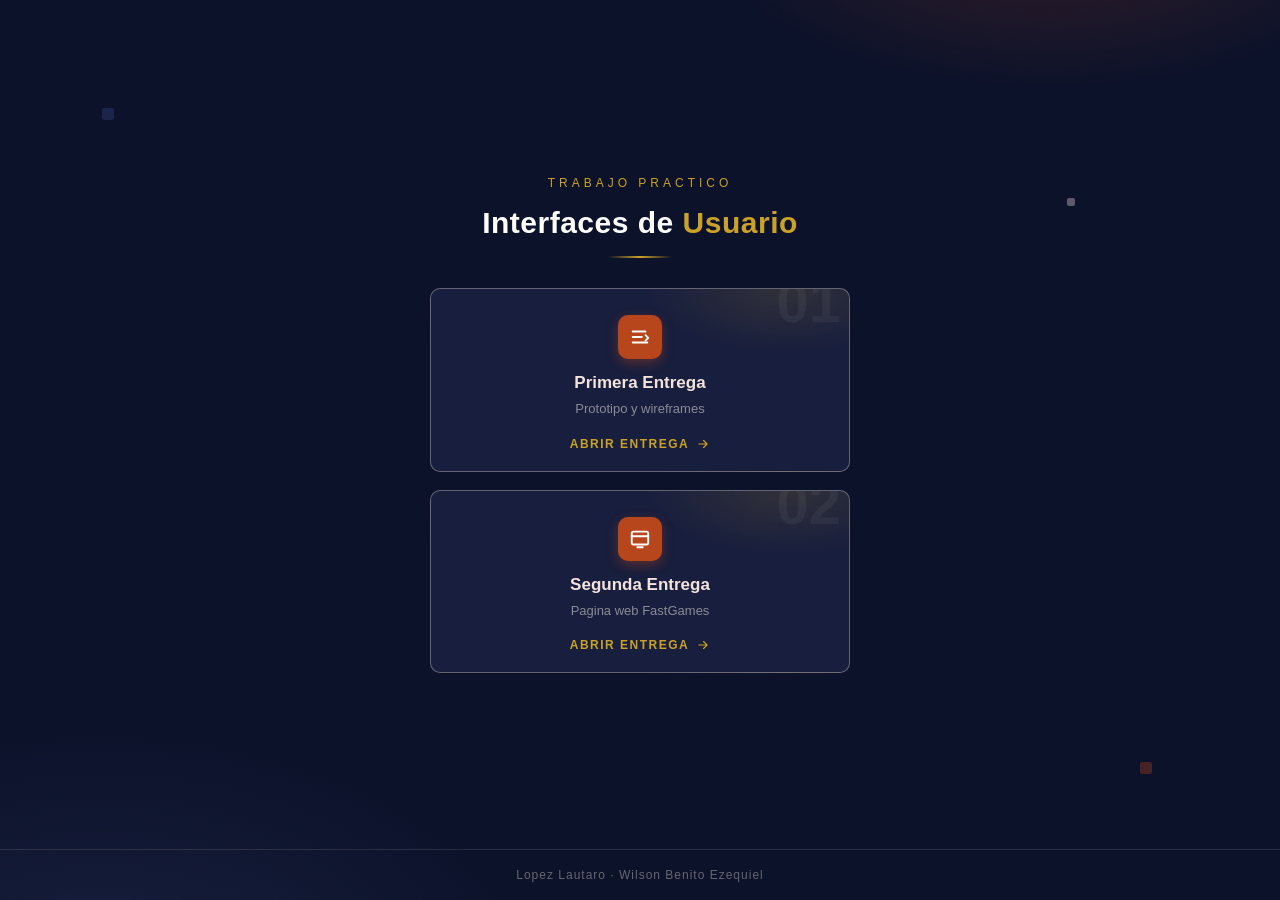
<file: index.html>
<!DOCTYPE html>
<html lang="es">
<head>
<meta charset="UTF-8">
<meta name="viewport" content="width=device-width, initial-scale=1.0">
<title>TPE Interfaces de Usuario</title>
<style>
    * { margin: 0; padding: 0; box-sizing: border-box; }
    :root {
        --bg: #0C122A;
        --naranja: #B8461D;
        --dorado: #C9A227;
        --marfil: #F4E3DD;
        --texto: #DCDEE5;
        --muted: #8B8B95;
        --tenue: #66666E;
    }
    body {
        min-height: 100vh;
        display: flex;
        flex-direction: column;
        align-items: center;
        font-family: 'Roboto', 'Segoe UI', Arial, sans-serif;
        background-color: var(--bg);
        background-image:
            radial-gradient(600px 300px at 82% -10%, rgba(184, 70, 29, .25), transparent 60%),
            radial-gradient(700px 420px at 8% 110%, rgba(26, 33, 64, .95), transparent 62%);
        color: var(--texto);
        overflow-x: hidden;
    }
    .square {
        position: fixed;
        width: 12px;
        height: 12px;
        border-radius: 2px;
        opacity: .35;
        animation: flotar 7s ease-in-out infinite;
    }
    .square.blue   { background: #3A4A8A; top: 12%; left: 8%; animation-delay: 0s; }
    .square.orange { background: var(--naranja); bottom: 14%; right: 10%; animation-delay: 1.5s; }
    .square.light  { background: var(--marfil); top: 22%; right: 16%; width: 8px; height: 8px; animation-delay: 3s; }
    @keyframes flotar {
        0%, 100% { transform: translateY(0) rotate(0); }
        50%      { transform: translateY(-14px) rotate(45deg); }
    }
    .marco {
        width: 100%;
        max-width: 460px;
        flex: 1;
        display: flex;
        flex-direction: column;
        align-items: center;
        justify-content: center;
        gap: 16px;
        padding: 48px 20px;
        text-align: center;
    }
    .eyebrow {
        font-size: 12px;
        letter-spacing: 4px;
        text-transform: uppercase;
        color: var(--dorado);
        animation: subir .7s ease both;
    }
    h1 {
        font-size: 30px;
        font-weight: 700;
        color: #FFF;
        letter-spacing: .5px;
        animation: subir .7s .08s ease both;
    }
    h1 .destacar { color: var(--dorado); }
    .regla {
        width: 64px;
        height: 2px;
        border-radius: 2px;
        background: linear-gradient(90deg, transparent, var(--dorado), transparent);
        animation: subir .7s .16s ease both;
    }
    .entregas {
        display: flex;
        flex-direction: column;
        gap: 18px;
        width: 100%;
        margin-top: 14px;
    }
    .entrega {
        position: relative;
        overflow: hidden;
        display: flex;
        flex-direction: column;
        align-items: center;
        gap: 6px;
        padding: 26px 22px 20px;
        border: 1px solid rgba(244, 227, 221, .35);
        border-radius: 10px;
        background-color: rgba(26, 33, 64, .9);
        background-image: radial-gradient(200px 90px at 85% 0%, rgba(201, 162, 39, .14), transparent 70%);
        text-decoration: none;
        color: inherit;
        transition: transform .25s ease, border-color .25s ease, box-shadow .25s ease;
        animation: subir .7s ease both;
    }
    .entrega:nth-child(1) { animation-delay: .24s; }
    .entrega:nth-child(2) { animation-delay: .29s; }
    .entrega:nth-child(3) { animation-delay: .34s; }
    .entrega:hover {
        transform: translateY(-4px);
        border-color: var(--dorado);
        box-shadow: 0 18px 40px rgba(0, 0, 0, .55);
    }
    .numero {
        position: absolute;
        top: -16px;
        right: 8px;
        font-size: 58px;
        font-weight: 800;
        line-height: 1;
        color: rgba(220, 222, 229, .06);
        pointer-events: none;
        user-select: none;
    }
    .icono {
        display: flex;
        align-items: center;
        justify-content: center;
        width: 44px;
        height: 44px;
        border-radius: 10px;
        background-color: var(--naranja);
        color: #FFF;
        box-shadow: 0 4px 12px rgba(184, 70, 29, .4);
        margin-bottom: 8px;
    }
    .icono svg { width: 22px; height: 22px; }
    .entrega h2 { font-size: 17px; font-weight: 700; color: var(--marfil); }
    .entrega p  { font-size: 13px; color: var(--muted); line-height: 1.5; }
    .abrir {
        display: inline-flex;
        align-items: center;
        gap: 7px;
        margin-top: 12px;
        font-size: 12px;
        font-weight: 700;
        letter-spacing: 1.5px;
        text-transform: uppercase;
        color: var(--dorado);
        transition: gap .2s ease;
    }
    .abrir svg { width: 14px; height: 14px; }
    .entrega:hover .abrir { gap: 12px; }
    footer {
        width: 100%;
        padding: 18px;
        text-align: center;
        font-size: 12px;
        letter-spacing: 1px;
        color: var(--tenue);
        border-top: 1px solid rgba(244, 227, 221, .12);
    }
    @keyframes subir {
        from { opacity: 0; transform: translateY(14px); }
        to   { opacity: 1; transform: none; }
    }
</style>
</head>
<body>
    <span class="square blue"></span>
    <span class="square orange"></span>
    <span class="square light"></span>

    <div class="marco">
        <p class="eyebrow">Trabajo Practico</p>
        <h1>Interfaces de <span class="destacar">Usuario</span></h1>
        <div class="regla"></div>

        <div class="entregas">
            <a class="entrega" href="TPE-Interfaces/PrimeraEntrega/index.html">
                <span class="numero">01</span>
                <span class="icono">
                    <svg viewBox="0 0 24 24" fill="none" xmlns="http://www.w3.org/2000/svg">
                        <path d="M4 6h14M4 12h10M4 18h16" stroke="currentColor" stroke-width="2" stroke-linecap="round"/>
                        <path d="M18 10l3 3-3 3" stroke="currentColor" stroke-width="2" stroke-linecap="round" stroke-linejoin="round"/>
                    </svg>
                </span>
                <h2>Primera Entrega</h2>
                <p>Prototipo y wireframes</p>
                <span class="abrir">Abrir entrega
                    <svg viewBox="0 0 24 24" fill="none" xmlns="http://www.w3.org/2000/svg">
                        <path d="M5 12h14M13 6l6 6-6 6" stroke="currentColor" stroke-width="2" stroke-linecap="round" stroke-linejoin="round"/>
                    </svg>
                </span>
            </a>

            <a class="entrega" href="TPE-Interfaces/SegundaEntrega/login.html">
                <span class="numero">02</span>
                <span class="icono">
                    <svg viewBox="0 0 24 24" fill="none" xmlns="http://www.w3.org/2000/svg">
                        <rect x="3" y="4" width="18" height="14" rx="2" stroke="currentColor" stroke-width="2"/>
                        <path d="M3 9h18M9 21h6" stroke="currentColor" stroke-width="2" stroke-linecap="round"/>
                    </svg>
                </span>
                <h2>Segunda Entrega</h2>
                <p>Pagina web FastGames</p>
                <span class="abrir">Abrir entrega
                    <svg viewBox="0 0 24 24" fill="none" xmlns="http://www.w3.org/2000/svg">
                        <path d="M5 12h14M13 6l6 6-6 6" stroke="currentColor" stroke-width="2" stroke-linecap="round" stroke-linejoin="round"/>
                    </svg>
                </span>
            </a>
        </div>
    </div>
    <footer>Lopez Lautaro &middot; Wilson Benito Ezequiel</footer>
</body>
</html>
</file>
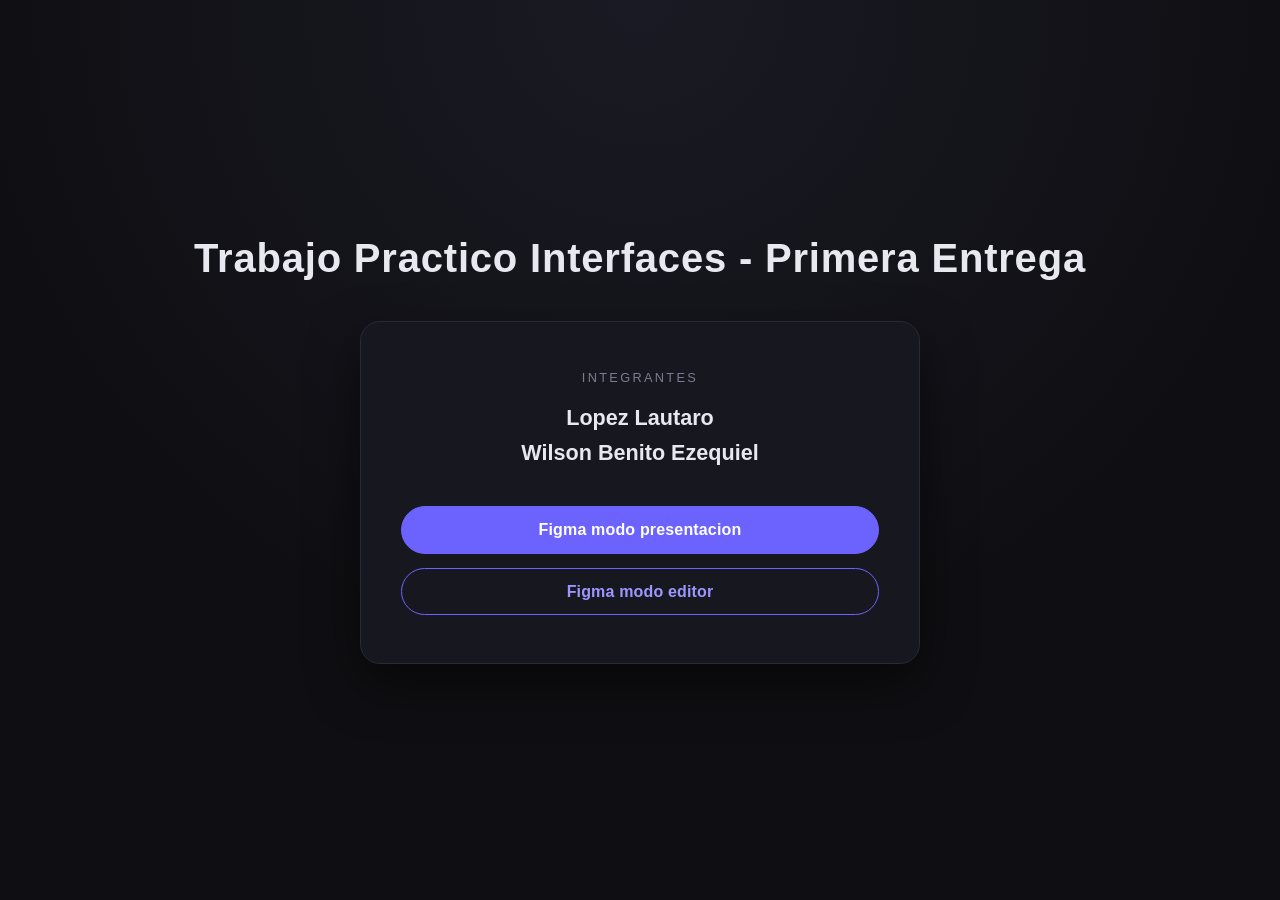
<file: PrimeraEntrega/Index.html>
<!DOCTYPE html>
<html lang="es">
<head>
    <meta charset="UTF-8">
    <meta name="viewport" content="width=device-width, initial-scale=1.0">
    <title>Trabajo Practico Interfaces - Primera Entrega</title>
    <link rel="stylesheet" href="Style/Styles.css">
</head>
<body>
    <header>
        <h1>Trabajo Practico Interfaces - Primera Entrega</h1>
    </header>

    <main>
        <section class="card">
            <p class="label">Integrantes</p>
            <h2>Lopez Lautaro</h2>
            <h2>Wilson Benito Ezequiel</h2>
            <div class="actions">
                <a class="btn" href="">Figma modo presentacion</a>
                <a class="btn" href="">Figma modo editor</a>
            </div>
        </section>
    </main>
</body>
</html>
</file>
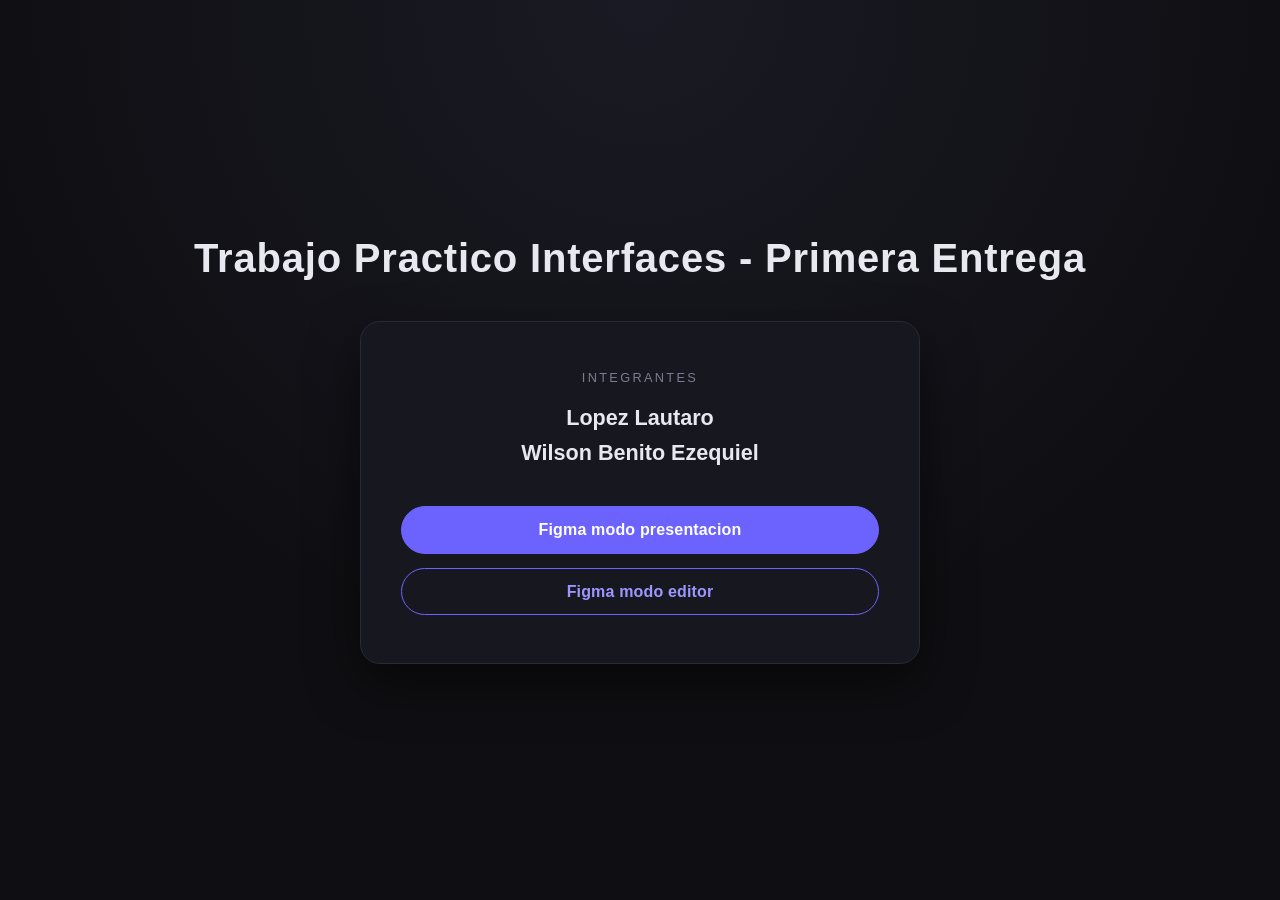
<file: TPE-Interfaces/PrimeraEntrega/index.html>
<!DOCTYPE html>
<html lang="es">
<head>
    <meta charset="UTF-8">
    <meta name="viewport" content="width=device-width, initial-scale=1.0">
    <title>Trabajo Practico Interfaces - Primera Entrega</title>
    <link rel="stylesheet" href="Style/Styles.css">
</head>
<body>
    <header>
        <h1>Trabajo Practico Interfaces - Primera Entrega</h1>
    </header>

    <main>
        <section class="card">
            <p class="label">Integrantes</p>
            <h2>Lopez Lautaro</h2>
            <h2>Wilson Benito Ezequiel</h2>
            <div class="actions">
                <a class="btn" href="https://www.figma.com/proto/zEyVwDMcgeXwoCtWI6jTaq/Trabajo-Interfaces?node-id=250-1420&p=f&t=9tbGLAgVqThRRPJ1-0&scaling=min-zoom&content-scaling=fixed&page-id=0%3A1&starting-point-node-id=250%3A1420">Figma modo presentacion</a>
                <a class="btn" href="https://www.figma.com/design/zEyVwDMcgeXwoCtWI6jTaq/Trabajo-Interfaces?node-id=250-1420&t=9tbGLAgVqThRRPJ1-1">Figma modo editor</a>
            </div>
        </section>
    </main>
</body>
</html>
</file>
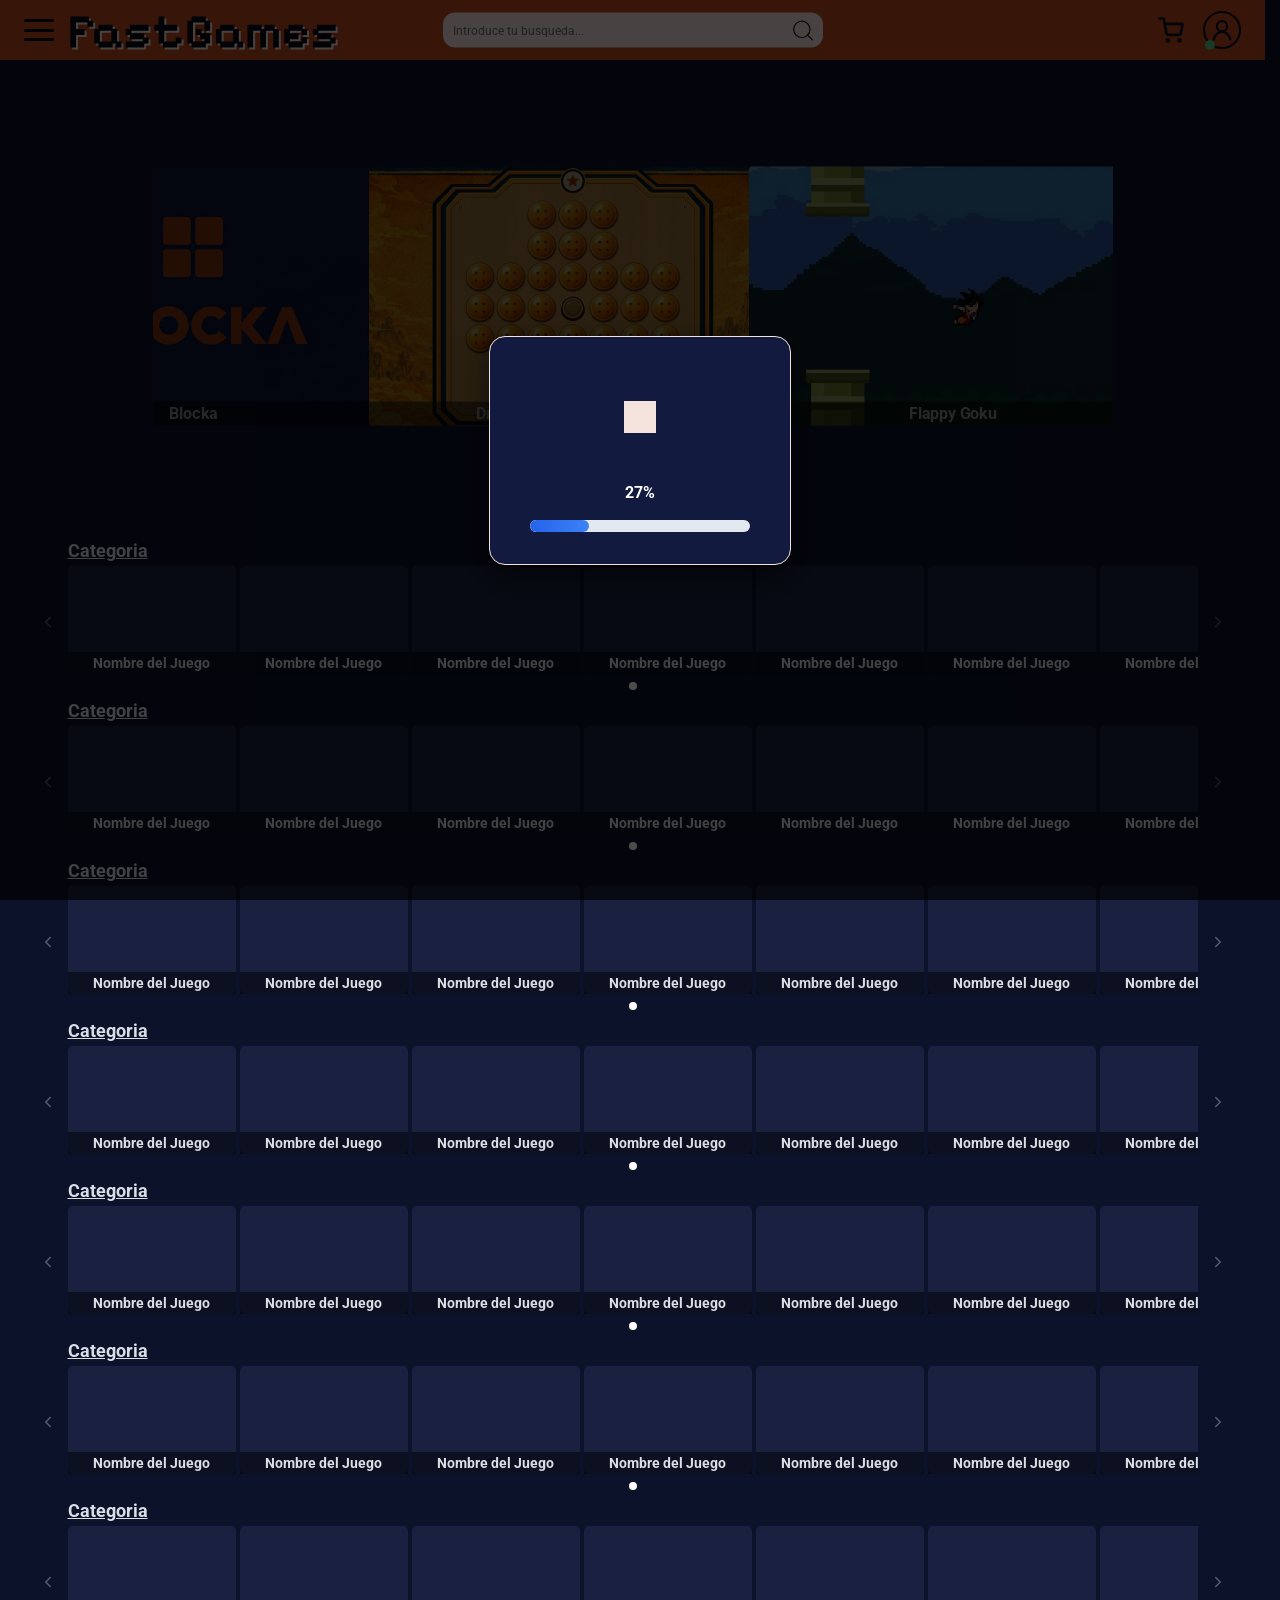
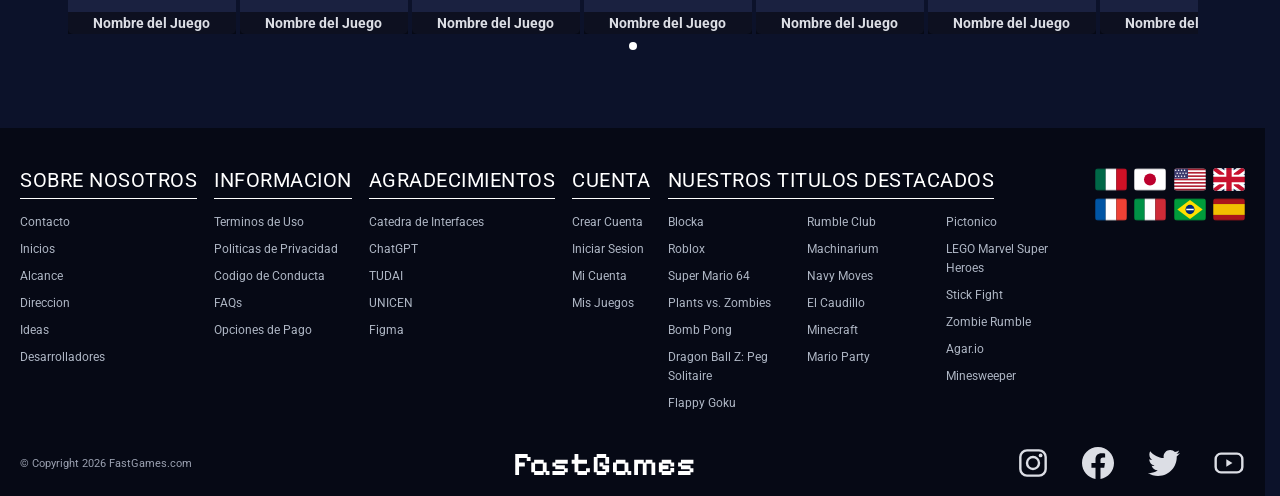
<file: TPE-Interfaces/SegundaEntrega/Index.html>
<!DOCTYPE html>
<html lang="en">
<head>
    <meta charset="UTF-8">
    <meta name="viewport" content="width=device-width, initial-scale=1.0">
    <title>FastGames</title>
    <link rel="preconnect" href="https://fonts.googleapis.com">
    <link rel="preconnect" href="https://fonts.gstatic.com" crossorigin>
    <link href="https://fonts.googleapis.com/css2?family=Roboto:wght@400;700&display=swap" rel="stylesheet">
    <link rel="stylesheet" href="css/home.css">
    <link rel="stylesheet" href="css/navbar.css">
    <link rel="stylesheet" href="css/footer.css">
    <link rel="stylesheet" href="css/loading.css">
</head>
<body class="cargando">
    <!-- Acá está el loading -->
    <div class="loadingOverlay" id="loadingOverlay">
        <div class="loadingCard">
            <div class="squaresStage">
                <div class="square squareOrange"></div>
                <div class="square squareBlue"></div>
                <div class="square squareLight"></div>
            </div>
            <span class="progressText" id="progressText">0%</span>
            <div class="progressContainer">
                <div class="progressBar" id="progressBar"></div>
            </div>
        </div>
    </div>
    <header>
        <nav>
            <button type="button" class="hamburguesa" aria-expanded="false" aria-controls="categoryPanel" aria-label="Ver categorias">
                <span></span><span></span><span></span>
            </button>

            <a href="Index.html" class="logo">
                <img src="img/LOGO.svg" alt="FastGames">
            </a>
            <div class="headerSearch">
                <input type="text" class="searchPlaceholderMobile" placeholder="Introduce tu busqueda...">
                <input type="text" class="searchPlaceholderDesktop" placeholder="Introduce tu busqueda...">
                <button type="button">
                    <img src="img/lupa.svg" alt="Buscar">
                </button>
            </div>
            <div class="navIcons">
                <button type="button">
                    <img src="img/Cart-Button.svg" class="carrito" alt="Carrito">
                </button>
                <div class="userMenu">
                    <button type="button" class="userButton">
                        <img src="img/User-Button.svg" alt="Usuario">
                        <span class="userStatus" aria-hidden="true"></span>
                    </button>
                    <div class="userPanel hidden">
                        <ul class="userPanelList">
                            <li><a href="#">Mis juegos</a></li>
                            <li><a href="#">Configuracion</a></li>
                            <li class="userPanelLogout"><a href="login.html">Cerrar sesion</a></li>
                        </ul>
                    </div>
                </div>
            </div>
        </nav>
        <div class="categoryPanel hidden" id="categoryPanel">
            <ul class="categoryPanelList" id="categoryPanelList"></ul>
        </div>
    </header>
    <div class="heroCarousel">
        <div class="heroCategory">
            <div class="heroTrack">
                <a class="heroGame" href="blocka.html" style="background-image: url('blocka/img/portada.png');">
                    <p>Blocka</p>
                </a>
                <a class="heroGame" href="pegSolitaire.html" style="background-image: url('img/peg-Solitaire/Portada.jpg');">
                    <p>Dragon Ball Z: Peg Solitaire</p>
                </a>
                <a class="heroGame" href="flappy-goku.html" style="background-image: url('img/flappy-goku/portada.jpg');">
                    <p>Flappy Goku</p>
                </a>
            </div>
        </div>
        <div class="heroNavigation"></div>
    </div>
    <div class="categories">
        <article class="category" id="cat-accion">
            <p class="categoryName">Categoria</p>
            <div class="categoryCarousel">
                <button class="carouselArrow carouselArrowLeft" type="button" aria-label="Anteriores juegos">
                    <svg width="14" height="14" viewBox="0 0 24 24" fill="none" xmlns="http://www.w3.org/2000/svg"><path d="M15 6l-6 6 6 6" stroke="currentColor" stroke-width="2" stroke-linecap="round" stroke-linejoin="round"/></svg>
                </button>
                <div class="categoryGames">
                    <div class="game">
                        <p>Nombre del Juego</p>
                    </div>
                    <div class="game">
                        <p>Nombre del Juego</p>
                    </div>
                    <div class="game">
                        <p>Nombre del Juego</p>
                    </div>
                    <div class="game">
                        <p>Nombre del Juego</p>
                    </div>
                    <div class="game">
                        <p>Nombre del Juego</p>
                    </div>
                    <div class="game">
                        <p>Nombre del Juego</p>
                    </div>
                    <div class="game">
                        <p>Nombre del Juego</p>
                    </div>
                </div>
                <button class="carouselArrow carouselArrowRight" type="button" aria-label="Siguientes juegos">
                    <svg width="14" height="14" viewBox="0 0 24 24" fill="none" xmlns="http://www.w3.org/2000/svg"><path d="M9 6l6 6-6 6" stroke="currentColor" stroke-width="2" stroke-linecap="round" stroke-linejoin="round"/></svg>
                </button>
            </div>
            <div class="categoryNavigation"></div>
        </article>
        <article class="category" id="cat-disparos">
            <p class="categoryName">Categoria</p>
            <div class="categoryCarousel">
                <button class="carouselArrow carouselArrowLeft" type="button" aria-label="Anteriores juegos">
                    <svg width="14" height="14" viewBox="0 0 24 24" fill="none" xmlns="http://www.w3.org/2000/svg"><path d="M15 6l-6 6 6 6" stroke="currentColor" stroke-width="2" stroke-linecap="round" stroke-linejoin="round"/></svg>
                </button>
                <div class="categoryGames">
                    <div class="game">
                        <p>Nombre del Juego</p>
                    </div>
                    <div class="game">
                        <p>Nombre del Juego</p>
                    </div>
                    <div class="game">
                        <p>Nombre del Juego</p>
                    </div>
                    <div class="game">
                        <p>Nombre del Juego</p>
                    </div>
                    <div class="game">
                        <p>Nombre del Juego</p>
                    </div>
                    <div class="game">
                        <p>Nombre del Juego</p>
                    </div>
                    <div class="game">
                        <p>Nombre del Juego</p>
                    </div>
                </div>
                <button class="carouselArrow carouselArrowRight" type="button" aria-label="Siguientes juegos">
                    <svg width="14" height="14" viewBox="0 0 24 24" fill="none" xmlns="http://www.w3.org/2000/svg"><path d="M9 6l6 6-6 6" stroke="currentColor" stroke-width="2" stroke-linecap="round" stroke-linejoin="round"/></svg>
                </button>
            </div>
            <div class="categoryNavigation"></div>
        </article>
        <article class="category" id="cat-rpg">
            <p class="categoryName">Categoria</p>
            <div class="categoryCarousel">
                <button class="carouselArrow carouselArrowLeft" type="button" aria-label="Anteriores juegos">
                    <svg width="14" height="14" viewBox="0 0 24 24" fill="none" xmlns="http://www.w3.org/2000/svg"><path d="M15 6l-6 6 6 6" stroke="currentColor" stroke-width="2" stroke-linecap="round" stroke-linejoin="round"/></svg>
                </button>
                <div class="categoryGames">
                    <div class="game">
                        <p>Nombre del Juego</p>
                    </div>
                    <div class="game">
                        <p>Nombre del Juego</p>
                    </div>
                    <div class="game">
                        <p>Nombre del Juego</p>
                    </div>
                    <div class="game">
                        <p>Nombre del Juego</p>
                    </div>
                    <div class="game">
                        <p>Nombre del Juego</p>
                    </div>
                    <div class="game">
                        <p>Nombre del Juego</p>
                    </div>
                    <div class="game">
                        <p>Nombre del Juego</p>
                    </div>
                </div>
                <button class="carouselArrow carouselArrowRight" type="button" aria-label="Siguientes juegos">
                    <svg width="14" height="14" viewBox="0 0 24 24" fill="none" xmlns="http://www.w3.org/2000/svg"><path d="M9 6l6 6-6 6" stroke="currentColor" stroke-width="2" stroke-linecap="round" stroke-linejoin="round"/></svg>
                </button>
            </div>
            <div class="categoryNavigation"></div>
        </article>
        <article class="category" id="cat-amigos">
            <p class="categoryName">Categoria</p>
            <div class="categoryCarousel">
                <button class="carouselArrow carouselArrowLeft" type="button" aria-label="Anteriores juegos">
                    <svg width="14" height="14" viewBox="0 0 24 24" fill="none" xmlns="http://www.w3.org/2000/svg"><path d="M15 6l-6 6 6 6" stroke="currentColor" stroke-width="2" stroke-linecap="round" stroke-linejoin="round"/></svg>
                </button>
                <div class="categoryGames">
                    <div class="game">
                        <p>Nombre del Juego</p>
                    </div>
                    <div class="game">
                        <p>Nombre del Juego</p>
                    </div>
                    <div class="game">
                        <p>Nombre del Juego</p>
                    </div>
                    <div class="game">
                        <p>Nombre del Juego</p>
                    </div>
                    <div class="game">
                        <p>Nombre del Juego</p>
                    </div>
                    <div class="game">
                        <p>Nombre del Juego</p>
                    </div>
                    <div class="game">
                        <p>Nombre del Juego</p>
                    </div>
                </div>
                <button class="carouselArrow carouselArrowRight" type="button" aria-label="Siguientes juegos">
                    <svg width="14" height="14" viewBox="0 0 24 24" fill="none" xmlns="http://www.w3.org/2000/svg"><path d="M9 6l6 6-6 6" stroke="currentColor" stroke-width="2" stroke-linecap="round" stroke-linejoin="round"/></svg>
                </button>
            </div>
            <div class="categoryNavigation"></div>
        </article>
        <article class="category" id="cat-un-jugador">
            <p class="categoryName">Categoria</p>
            <div class="categoryCarousel">
                <button class="carouselArrow carouselArrowLeft" type="button" aria-label="Anteriores juegos">
                    <svg width="14" height="14" viewBox="0 0 24 24" fill="none" xmlns="http://www.w3.org/2000/svg"><path d="M15 6l-6 6 6 6" stroke="currentColor" stroke-width="2" stroke-linecap="round" stroke-linejoin="round"/></svg>
                </button>
                <div class="categoryGames">
                    <div class="game">
                        <p>Nombre del Juego</p>
                    </div>
                    <div class="game">
                        <p>Nombre del Juego</p>
                    </div>
                    <div class="game">
                        <p>Nombre del Juego</p>
                    </div>
                    <div class="game">
                        <p>Nombre del Juego</p>
                    </div>
                    <div class="game">
                        <p>Nombre del Juego</p>
                    </div>
                    <div class="game">
                        <p>Nombre del Juego</p>
                    </div>
                    <div class="game">
                        <p>Nombre del Juego</p>
                    </div>
                </div>
                <button class="carouselArrow carouselArrowRight" type="button" aria-label="Siguientes juegos">
                    <svg width="14" height="14" viewBox="0 0 24 24" fill="none" xmlns="http://www.w3.org/2000/svg"><path d="M9 6l6 6-6 6" stroke="currentColor" stroke-width="2" stroke-linecap="round" stroke-linejoin="round"/></svg>
                </button>
            </div>
            <div class="categoryNavigation"></div>
        </article>
        <article class="category" id="cat-clasicos">
            <p class="categoryName">Categoria</p>
            <div class="categoryCarousel">
                <button class="carouselArrow carouselArrowLeft" type="button" aria-label="Anteriores juegos">
                    <svg width="14" height="14" viewBox="0 0 24 24" fill="none" xmlns="http://www.w3.org/2000/svg"><path d="M15 6l-6 6 6 6" stroke="currentColor" stroke-width="2" stroke-linecap="round" stroke-linejoin="round"/></svg>
                </button>
                <div class="categoryGames">
                    <div class="game">
                        <p>Nombre del Juego</p>
                    </div>
                    <div class="game">
                        <p>Nombre del Juego</p>
                    </div>
                    <div class="game">
                        <p>Nombre del Juego</p>
                    </div>
                    <div class="game">
                        <p>Nombre del Juego</p>
                    </div>
                    <div class="game">
                        <p>Nombre del Juego</p>
                    </div>
                    <div class="game">
                        <p>Nombre del Juego</p>
                    </div>
                    <div class="game">
                        <p>Nombre del Juego</p>
                    </div>
                </div>
                <button class="carouselArrow carouselArrowRight" type="button" aria-label="Siguientes juegos">
                    <svg width="14" height="14" viewBox="0 0 24 24" fill="none" xmlns="http://www.w3.org/2000/svg"><path d="M9 6l6 6-6 6" stroke="currentColor" stroke-width="2" stroke-linecap="round" stroke-linejoin="round"/></svg>
                </button>
            </div>
            <div class="categoryNavigation"></div>
        </article>
        <article class="category" id="cat-estrategia">
            <p class="categoryName">Categoria</p>
            <div class="categoryCarousel">
                <button class="carouselArrow carouselArrowLeft" type="button" aria-label="Anteriores juegos">
                    <svg width="14" height="14" viewBox="0 0 24 24" fill="none" xmlns="http://www.w3.org/2000/svg"><path d="M15 6l-6 6 6 6" stroke="currentColor" stroke-width="2" stroke-linecap="round" stroke-linejoin="round"/></svg>
                </button>
                <div class="categoryGames">
                    <div class="game">
                        <p>Nombre del Juego</p>
                    </div>
                    <div class="game">
                        <p>Nombre del Juego</p>
                    </div>
                    <div class="game">
                        <p>Nombre del Juego</p>
                    </div>
                    <div class="game">
                        <p>Nombre del Juego</p>
                    </div>
                    <div class="game">
                        <p>Nombre del Juego</p>
                    </div>
                    <div class="game">
                        <p>Nombre del Juego</p>
                    </div>
                    <div class="game">
                        <p>Nombre del Juego</p>
                    </div>
                </div>
                <button class="carouselArrow carouselArrowRight" type="button" aria-label="Siguientes juegos">
                    <svg width="14" height="14" viewBox="0 0 24 24" fill="none" xmlns="http://www.w3.org/2000/svg"><path d="M9 6l6 6-6 6" stroke="currentColor" stroke-width="2" stroke-linecap="round" stroke-linejoin="round"/></svg>
                </button>
            </div>
            <div class="categoryNavigation"></div>
        </article>
    </div>
    <footer>
        <div class="footerTop">
            <div class="footerColumns">
                <div class="footerColumn">
                    <h4 class="footerHeading">Sobre Nosotros</h4>
                    <ul class="footerList">
                        <li><a href="#">Contacto</a></li>
                        <li><a href="#">Inicios</a></li>
                        <li><a href="#">Alcance</a></li>
                        <li><a href="#">Direccion</a></li>
                        <li><a href="#">Ideas</a></li>
                        <li><a href="#">Desarrolladores</a></li>
                    </ul>
                </div>
                <div class="footerColumn">
                    <h4 class="footerHeading">Informacion</h4>
                    <ul class="footerList">
                        <li><a href="#">Terminos de Uso</a></li>
                        <li><a href="#">Politicas de Privacidad</a></li>
                        <li><a href="#">Codigo de Conducta</a></li>
                        <li><a href="#">FAQs</a></li>
                        <li><a href="#">Opciones de Pago</a></li>
                    </ul>
                </div>
                <div class="footerColumn">
                    <h4 class="footerHeading">Agradecimientos</h4>
                    <ul class="footerList">
                        <li><a href="#">Catedra de Interfaces</a></li>
                        <li><a href="#">ChatGPT</a></li>
                        <li><a href="#">TUDAI</a></li>
                        <li><a href="#">UNICEN</a></li>
                        <li><a href="#">Figma</a></li>
                    </ul>
                </div>
                <div class="footerColumn">
                    <h4 class="footerHeading">Cuenta</h4>
                    <ul class="footerList">
                        <li><a href="register.html">Crear Cuenta</a></li>
                        <li><a href="login.html">Iniciar Sesion</a></li>
                        <li><a href="#">Mi Cuenta</a></li>
                        <li><a href="#">Mis Juegos</a></li>
                    </ul>
                </div>
                <div class="footerColumn footerColumnWide">
                    <h4 class="footerHeading">Nuestros Titulos Destacados</h4>
                    <div class="footerSubColumns">
                        <ul class="footerList footerSubColumn">
                            <li><a href="blocka.html">Blocka</a></li>
                            <li><a href="#">Roblox</a></li>
                            <li><a href="#">Super Mario 64</a></li>
                            <li><a href="#">Plants vs. Zombies</a></li>
                            <li><a href="#">Bomb Pong</a></li>
                            <li><a href="pegSolitaire.html">Dragon Ball Z: Peg Solitaire</a></li>
                            <li><a href="flappy-goku.html">Flappy Goku</a></li>
                        </ul>
                        <ul class="footerList footerSubColumn">
                            <li><a href="#">Rumble Club</a></li>
                            <li><a href="#">Machinarium</a></li>
                            <li><a href="#">Navy Moves</a></li>
                            <li><a href="#">El Caudillo</a></li>
                            <li><a href="#">Minecraft</a></li>
                            <li><a href="#">Mario Party</a></li>
                        </ul>
                        <ul class="footerList footerSubColumn">
                            <li><a href="#">Pictonico</a></li>
                            <li><a href="#">LEGO Marvel Super Heroes</a></li>
                            <li><a href="#">Stick Fight</a></li>
                            <li><a href="#">Zombie Rumble</a></li>
                            <li><a href="#">Agar.io</a></li>
                            <li><a href="#">Minesweeper</a></li>
                        </ul>
                    </div>
                </div>
            </div>
            <div class="footerLanguages">
                <img class="footerFlag" src="img/flag-mx.svg" alt="Mexico">
                <img class="footerFlag" src="img/flag-jp.svg" alt="Japon">
                <img class="footerFlag" src="img/flag-us.svg" alt="USA">
                <img class="footerFlag" src="img/flag-uk.svg" alt="UK">
                <img class="footerFlag" src="img/flag-fr.svg" alt="Francia">
                <img class="footerFlag" src="img/flag-it.svg" alt="Italia">
                <img class="footerFlag" src="img/flag-br.svg" alt="Brasil">
                <img class="footerFlag" src="img/flag-es.svg" alt="Espana">
            </div>
        </div>
        <div class="footerBottom">
            <span class="footerCopyright">© Copyright 2026 FastGames.com</span>
            <img class="footerLogo" src="img/LOGO_White.svg" alt="FastGames">
            <div class="footerSocials">
                <img src="img/icon-instagram.svg" alt="Instagram">
                <img src="img/facebook.svg" alt="Facebook">
                <img src="img/icon-twitter.svg" alt="Twitter">
                <img src="img/icon-youtube.svg" alt="YouTube">
            </div>
        </div>
    </footer>
    <script src="js/main.js"></script>
</body>
</html>
</file>
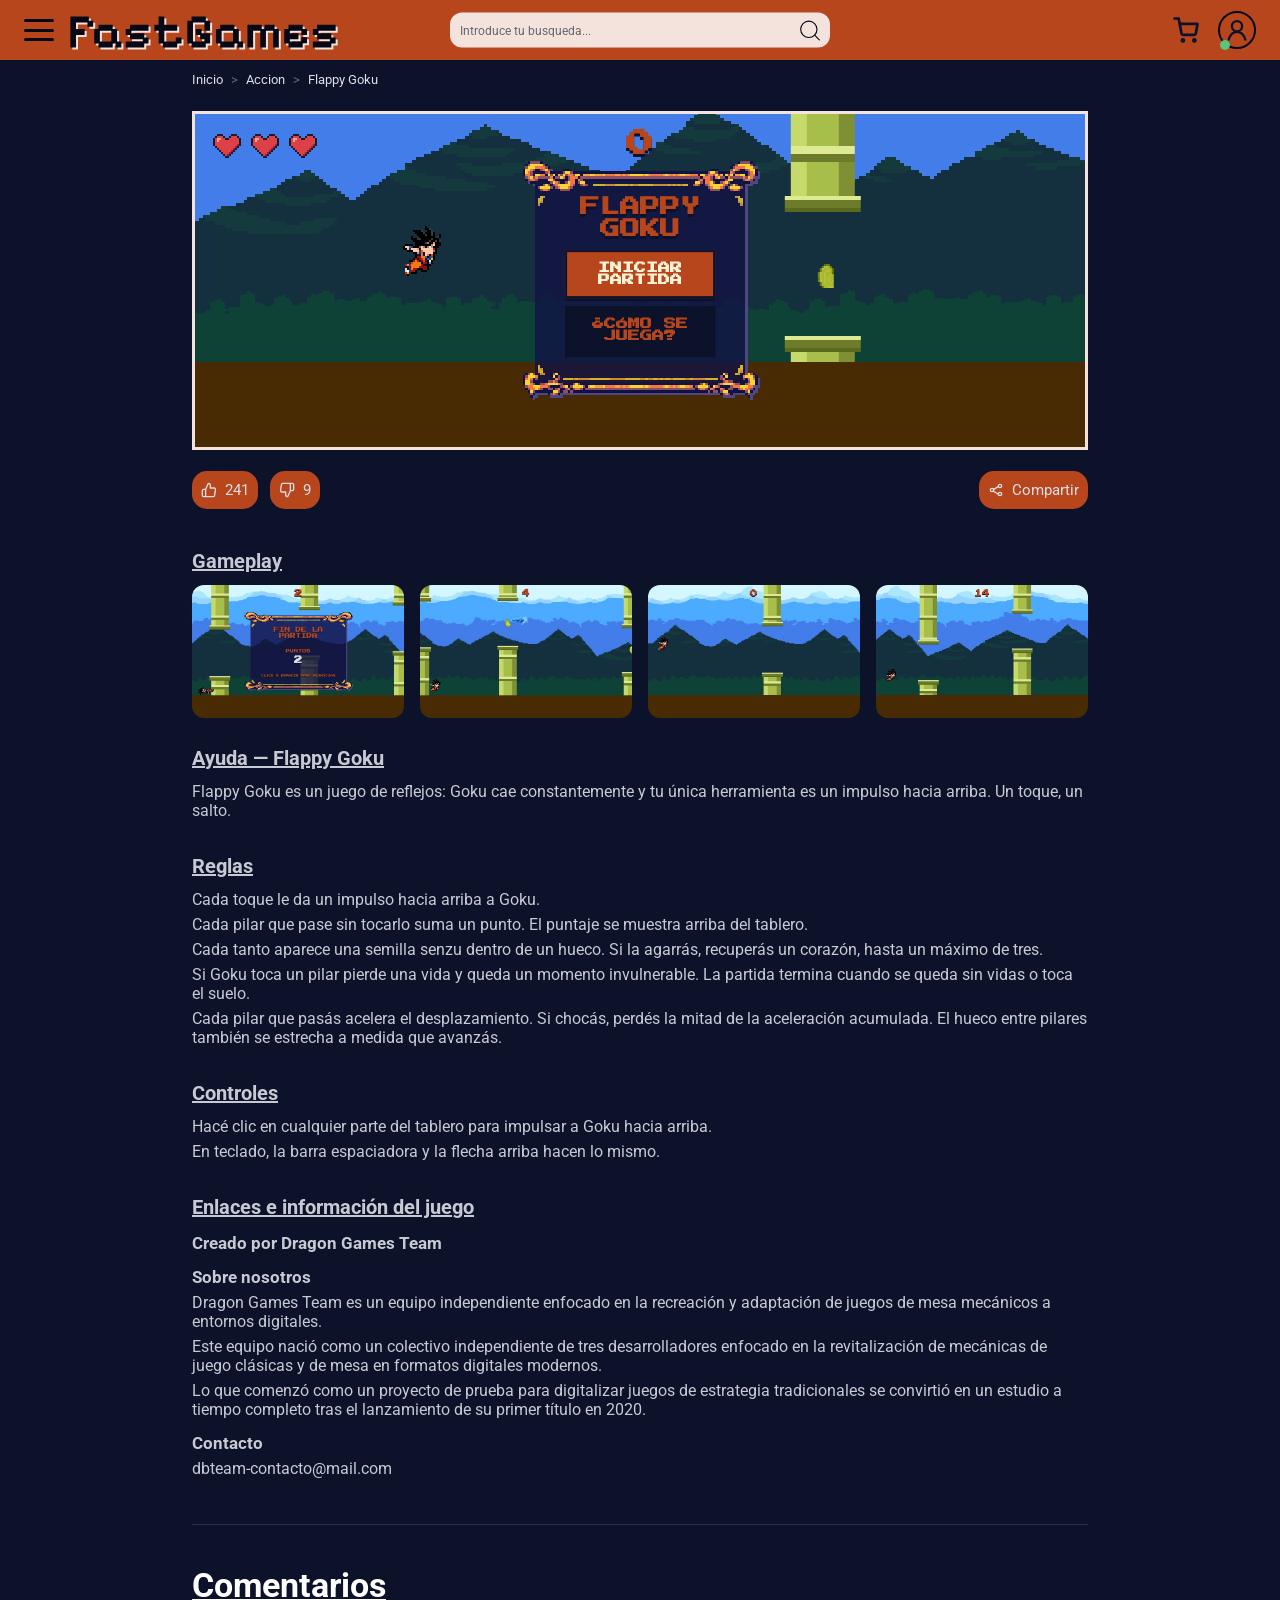
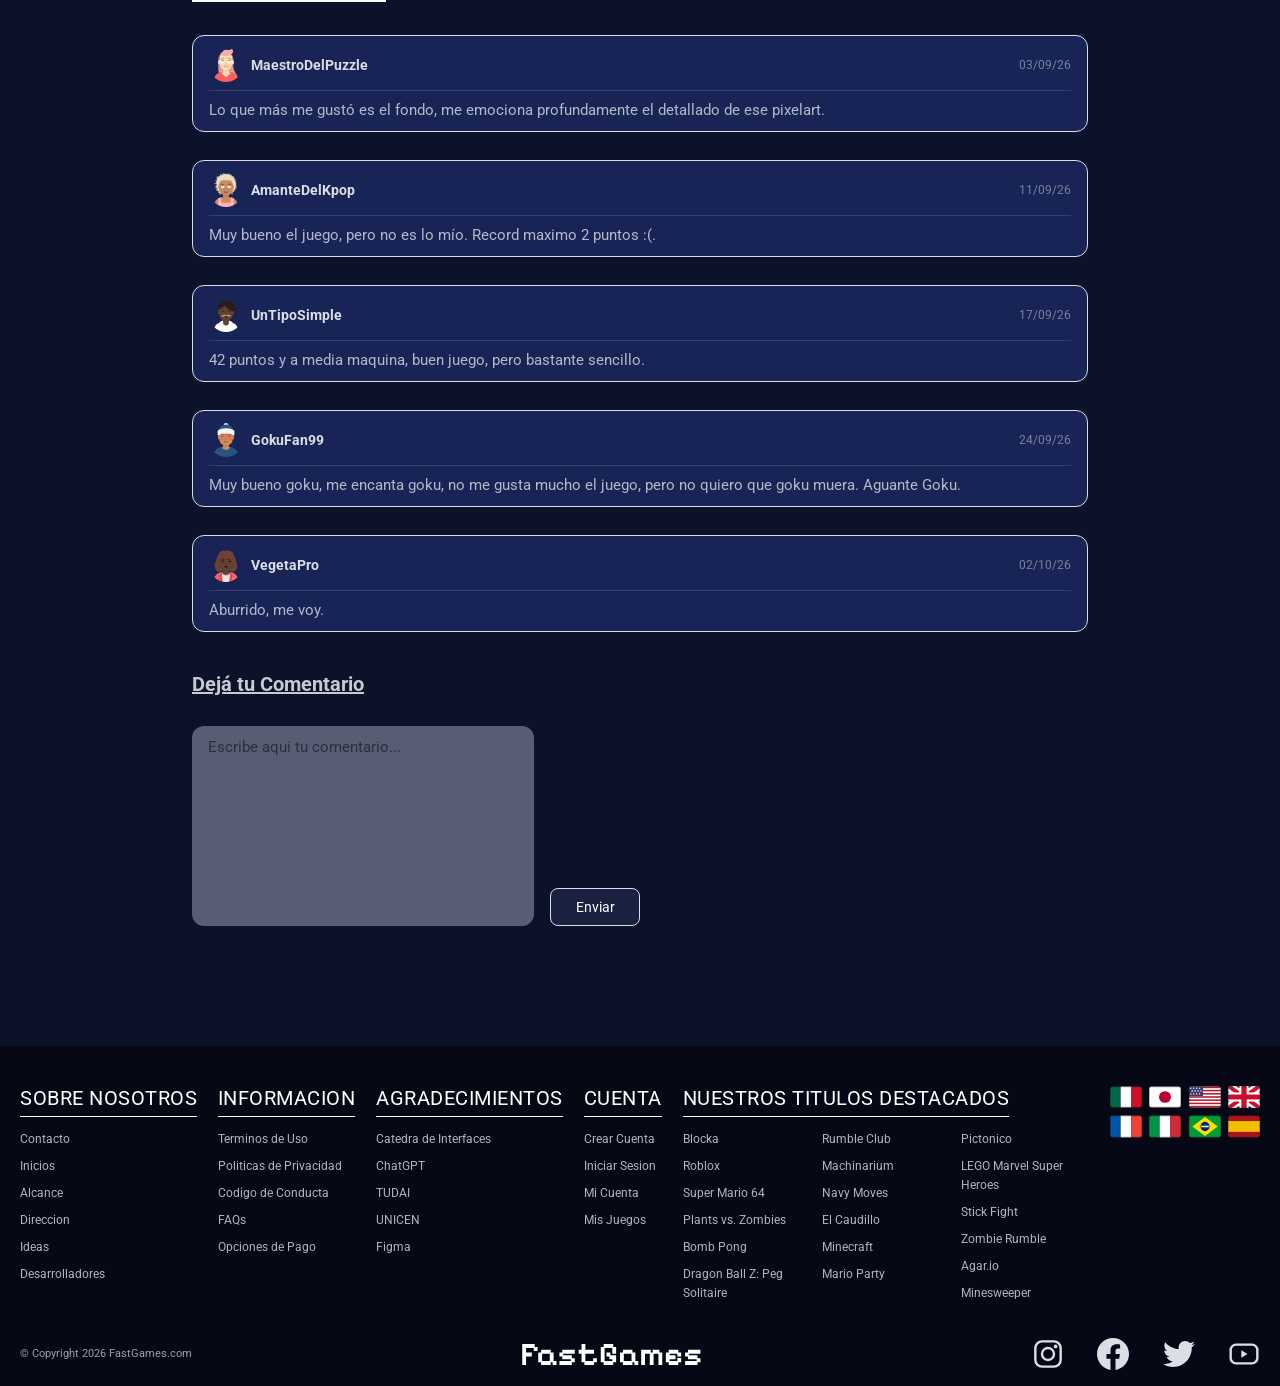
<file: TPE-Interfaces/SegundaEntrega/flappy-goku.html>
<!DOCTYPE html>
<html lang="es">
<head>
    <meta charset="UTF-8">
    <meta name="viewport" content="width=device-width, initial-scale=1.0">
    <title>FastGames - Flappy Goku</title>
    <link rel="preconnect" href="https://fonts.googleapis.com">
    <link rel="preconnect" href="https://fonts.gstatic.com" crossorigin>
    <link href="https://fonts.googleapis.com/css2?family=Roboto:wght@400;700&display=swap" rel="stylesheet">
    <link href="https://fonts.googleapis.com/css2?family=Press+Start+2P&display=swap" rel="stylesheet">
    <link rel="stylesheet" href="css/atoms.css">
    <link rel="stylesheet" href="css/navbar.css">
    <link rel="stylesheet" href="css/game-page.css">
    <link rel="stylesheet" href="flappy-goku/css/pagina.css">
    <link rel="stylesheet" href="flappy-goku/css/juego.css">
    <link rel="stylesheet" href="css/footer.css">
</head>
<body>
<header>
    <nav>
        <button type="button" class="hamburguesa" aria-expanded="false" aria-controls="categoryPanel" aria-label="Ver categorias">
            <span></span><span></span><span></span>
        </button>

        <a href="Index.html" class="logo">
            <img src="img/LOGO.svg" alt="FastGames">
        </a>
        <div class="headerSearch">
                <input type="text" class="searchPlaceholderMobile" placeholder="Introduce tu busqueda...">
            <input type="text" class="searchPlaceholderDesktop" placeholder="Introduce tu busqueda...">
            <button type="button">
                <img src="img/lupa.svg" alt="Buscar">
            </button>
        </div>
        <div class="navIcons">
            <button type="button">
                <img src="img/Cart-Button.svg" class="carrito" alt="Carrito">
            </button>
                <div class="userMenu">
                    <button type="button" class="userButton">
                        <img src="img/User-Button.svg" alt="Usuario">
                        <span class="userStatus" aria-hidden="true"></span>
                    </button>
                    <div class="userPanel hidden">
                        <ul class="userPanelList">
                            <li><a href="#">Mis juegos</a></li>
                            <li><a href="#">Configuracion</a></li>
                            <li class="userPanelLogout"><a href="login.html">Cerrar sesion</a></li>
                        </ul>
                    </div>
                </div>
            </div>
    </nav>
    <div class="categoryPanel hidden" id="categoryPanel">
        <ul class="categoryPanelList" id="categoryPanelList"></ul>
    </div>
</header>
    <nav class="breadcrumb" aria-label="Ruta de navegacion">
        <a href="Index.html">Inicio</a>
        <span class="breadcrumbSeparator">&gt;</span>
        <span>Accion</span>
        <span class="breadcrumbSeparator">&gt;</span>
        <span>Flappy Goku</span>
    </nav>

    <section class="gamePlay">
        <div class="gameBoard gameBoardFlappy">
            <div class="flappyEscena">
                <div class="parallaxCapa parallaxCapa--1"></div>
                <div class="parallaxCapa parallaxCapa--2"></div>
                <div class="parallaxCapa parallaxCapa--3"></div>
                <div class="parallaxCapa parallaxCapa--4"></div>

                <div class="flappySuelo"></div>

                <div class="flappyTubos"></div>

                <div class="flappyProyectil" hidden><span class="flappyProyectilSprite"></span></div>

                <div class="flappyPelota flappyPelota--flying" aria-label="Goku, el jugador"></div>

                <div class="flappyVidas" aria-label="Vidas: 3"></div>
                <div class="flappyPuntaje">0</div>

                <div class="flappyMenu flappyMenu--fin">
                    <p class="flappyMenuTitulo">FIN DE LA PARTIDA</p>
                    <div class="flappyMenuPuntos">
                        <p class="flappyMenuTexto">PUNTOS</p>
                        <p class="flappyMenuPuntaje">0</p>
                    </div>
                    <div class="flappyMenuAcciones">
                        <button type="button" class="flappyMenuBoton" id="btnReiniciarFin">REINICIAR</button>
                        <button type="button" class="flappyMenuBoton flappyMenuBoton--secundario" id="btnIrAlMenu">IR AL MENÚ</button>
                    </div>
                </div>

                <div class="flappyMenu flappyMenu--inicio flappyMenu--visible" id="menuInicio" role="dialog" aria-modal="true" aria-labelledby="menuInicioTitulo">
                    <h1 class="flappyMenuTitulo" id="menuInicioTitulo">FLAPPY GOKU</h1>
                    <div class="flappyMenuAcciones">
                        <button type="button" class="flappyMenuBoton" id="btnIniciar">INICIAR PARTIDA</button>
                        <button type="button" class="flappyMenuBoton flappyMenuBoton--secundario" id="btnComoJugar">¿CÓMO SE JUEGA?</button>
                    </div>
                </div>

                <div class="flappyMenu flappyMenu--ayuda" id="menuAyuda" role="dialog" aria-modal="true" aria-labelledby="menuAyudaTitulo">
                    <p class="flappyMenuTitulo" id="menuAyudaTitulo">CÓMO SE JUEGA</p>
                    <div class="flappyAyudaTexto">
                        <p>Click, barra espaciadora o flecha arriba = un salto. <br>Cada pilar que pasás suma 1 punto.</p>
                        <p>Agarrá una semilla senzu para recuperar una vida.</p>
                        <p>Chocar un pilar te quita una vida; tocar el suelo termina la partida, cuidado con los proyectiles.</p>
                    </div>
                    <button type="button" class="flappyMenuBoton flappyMenuBoton--secundario" id="btnVolverAyuda">VOLVER</button>
                </div>
            </div>
        </div>
        <div class="gameActions">
            <div class="gameActionsLeft">
                <button type="button" class="btn btnLike" aria-pressed="false">
                    <img src="img/thumbUp.svg" alt="">
                    <span class="actionCount">241</span>
                </button>
                <button type="button" class="btn btnDislike" aria-pressed="false">
                    <img src="img/thumbDown.svg" alt="">
                    <span class="actionCount">9</span>
                </button>
            </div>
            <div class="gameActionsRight">
                <button type="button" class="btn btnShare" aria-pressed="false">
                    <img src="img/share.svg" alt="">
                    Compartir
                </button>
            </div>
        </div>
    </section>

    <div class="gameAbout">
        <section class="aboutSection">
            <h2 class="aboutTitle">Gameplay</h2>
            <div class="gameplayRow">
                <div class="gameplaySlot">
                    <img src="flappy-goku/assets/Gameplay-1.jpg" alt="Captura de gameplay de Flappy Goku 1 de 4">
                </div>
                <div class="gameplaySlot">
                    <img src="flappy-goku/assets/Gameplay-2.jpg" alt="Captura de gameplay de Flappy Goku 2 de 4">
                </div>
                <div class="gameplaySlot">
                    <img src="flappy-goku/assets/Gameplay-4.jpg" alt="Captura de gameplay de Flappy Goku 3 de 4">
                </div>
                <div class="gameplaySlot">
                    <img src="flappy-goku/assets/Gameplay-3.jpg" alt="Captura de gameplay de Flappy Goku 4 de 4">
                </div>
            </div>
        </section>

        <section class="aboutSection">
            <h2 class="aboutTitle">Ayuda — Flappy Goku</h2>
            <p class="aboutText">Flappy Goku es un juego de reflejos: Goku cae constantemente y tu única herramienta es un impulso hacia arriba. Un toque, un salto.</p>
        </section>

        <section class="aboutSection">
            <h2 class="aboutTitle">Reglas</h2>
            <p class="aboutText">Cada toque le da un impulso hacia arriba a Goku.</p>
            <p class="aboutText">Cada pilar que pase sin tocarlo suma un punto. El puntaje se muestra arriba del tablero.</p>
            <p class="aboutText">Cada tanto aparece una semilla senzu dentro de un hueco. Si la agarrás, recuperás un corazón, hasta un máximo de tres.</p>
            <p class="aboutText">Si Goku toca un pilar pierde una vida y queda un momento invulnerable. La partida termina cuando se queda sin vidas o toca el suelo.</p>
            <p class="aboutText">Cada pilar que pasás acelera el desplazamiento. Si chocás, perdés la mitad de la aceleración acumulada. El hueco entre pilares también se estrecha a medida que avanzás.</p>
        </section>

        <section class="aboutSection">
            <h2 class="aboutTitle">Controles</h2>
            <p class="aboutText">Hacé clic en cualquier parte del tablero para impulsar a Goku hacia arriba.</p>
            <p class="aboutText">En teclado, la barra espaciadora y la flecha arriba hacen lo mismo.</p>
        </section>

        <section class="aboutSection">
            <h2 class="aboutTitle">Enlaces e información del juego</h2>
            <h3 class="aboutSubtitle">Creado por Dragon Games Team</h3>
            <h3 class="aboutSubtitle">Sobre nosotros</h3>
            <p class="aboutText">Dragon Games Team es un equipo independiente enfocado en la recreación y adaptación de juegos de mesa mecánicos a entornos digitales.</p>
            <p class="aboutText">Este equipo nació como un colectivo independiente de tres desarrolladores enfocado en la revitalización de mecánicas de juego clásicas y de mesa en formatos digitales modernos.</p>
            <p class="aboutText">Lo que comenzó como un proyecto de prueba para digitalizar juegos de estrategia tradicionales se convirtió en un estudio a tiempo completo tras el lanzamiento de su primer título en 2020.</p>
            <h3 class="aboutSubtitle">Contacto</h3>
            <p class="aboutText">dbteam-contacto@mail.com</p>
        </section>
    </div>

    <section class="commentsSection">
        <h2 class="aboutTitle">Comentarios</h2>
        <div class="commentsContainer">
            <article class="comment">
                <div class="commentHeader">
                    <img src="img/avatar/MaestroDelPuzzle.svg" alt="" class="commentAvatar">
                    <span class="commentUser">MaestroDelPuzzle</span>
                    <span class="commentDate">03/09/26</span>
                </div>
                <p class="commentText">Lo que más me gustó es el fondo, me emociona profundamente el detallado de ese pixelart.</p>
            </article>
            <article class="comment">
                <div class="commentHeader">
                    <img src="img/avatar/AmanteDelKpop.svg" alt="" class="commentAvatar">
                    <span class="commentUser">AmanteDelKpop</span>
                    <span class="commentDate">11/09/26</span>
                </div>
                <p class="commentText">Muy bueno el juego, pero no es lo mío. Record maximo 2 puntos :(.</p>
            </article>
            <article class="comment">
                <div class="commentHeader">
                    <img src="img/avatar/UnTipoSimple.svg" alt="" class="commentAvatar">
                    <span class="commentUser">UnTipoSimple</span>
                    <span class="commentDate">17/09/26</span>
                </div>
                <p class="commentText">42 puntos y a media maquina, buen juego, pero bastante sencillo.</p>
            </article>
            <article class="comment">
                <div class="commentHeader">
                    <img src="img/avatar/GokuFan99.svg" alt="" class="commentAvatar">
                    <span class="commentUser">GokuFan99</span>
                    <span class="commentDate">24/09/26</span>
                </div>
                <p class="commentText">Muy bueno goku, me encanta goku, no me gusta mucho el juego, pero no quiero que goku muera. Aguante Goku.</p>
            </article>
            <article class="comment">
                <div class="commentHeader">
                    <img src="img/avatar/VegetaPro.svg" alt="" class="commentAvatar">
                    <span class="commentUser">VegetaPro</span>
                    <span class="commentDate">02/10/26</span>
                </div>
                <p class="commentText">Aburrido, me voy.</p>
            </article>
        </div>

        <div class="commentForm">
            <h2 class="aboutTitle commentFormTitle">Dejá tu Comentario</h2>
            <div class="commentFormRow">
                <textarea class="commentInput" placeholder="Escribe aqui tu comentario..."></textarea>
                <button type="button" class="btn btnSubmitComment">
                    <span class="btnSubmitLabel">Enviar</span>
                    <img class="btnSubmitIcon" src="img/mail.svg" alt="">
                </button>
            </div>
        </div>
    </section>

<footer>
        <div class="footerTop">
            <div class="footerColumns">
                <div class="footerColumn">
                    <h4 class="footerHeading">Sobre Nosotros</h4>
                    <ul class="footerList">
                        <li><a href="#">Contacto</a></li>
                        <li><a href="#">Inicios</a></li>
                        <li><a href="#">Alcance</a></li>
                        <li><a href="#">Direccion</a></li>
                        <li><a href="#">Ideas</a></li>
                        <li><a href="#">Desarrolladores</a></li>
                    </ul>
                </div>
                <div class="footerColumn">
                    <h4 class="footerHeading">Informacion</h4>
                    <ul class="footerList">
                        <li><a href="#">Terminos de Uso</a></li>
                        <li><a href="#">Politicas de Privacidad</a></li>
                        <li><a href="#">Codigo de Conducta</a></li>
                        <li><a href="#">FAQs</a></li>
                        <li><a href="#">Opciones de Pago</a></li>
                    </ul>
                </div>
                <div class="footerColumn">
                    <h4 class="footerHeading">Agradecimientos</h4>
                    <ul class="footerList">
                        <li><a href="#">Catedra de Interfaces</a></li>
                        <li><a href="#">ChatGPT</a></li>
                        <li><a href="#">TUDAI</a></li>
                        <li><a href="#">UNICEN</a></li>
                        <li><a href="#">Figma</a></li>
                    </ul>
                </div>
                <div class="footerColumn">
                    <h4 class="footerHeading">Cuenta</h4>
                    <ul class="footerList">
                        <li><a href="register.html">Crear Cuenta</a></li>
                        <li><a href="login.html">Iniciar Sesion</a></li>
                        <li><a href="#">Mi Cuenta</a></li>
                        <li><a href="#">Mis Juegos</a></li>
                    </ul>
                </div>
                <div class="footerColumn footerColumnWide">
                    <h4 class="footerHeading">Nuestros Titulos Destacados</h4>
                    <div class="footerSubColumns">
                        <ul class="footerList footerSubColumn">
                            <li><a href="blocka.html">Blocka</a></li>
                            <li><a href="#">Roblox</a></li>
                            <li><a href="#">Super Mario 64</a></li>
                            <li><a href="#">Plants vs. Zombies</a></li>
                            <li><a href="#">Bomb Pong</a></li>
                            <li><a href="pegSolitaire.html">Dragon Ball Z: Peg Solitaire</a></li>
                        </ul>
                        <ul class="footerList footerSubColumn">
                            <li><a href="#">Rumble Club</a></li>
                            <li><a href="#">Machinarium</a></li>
                            <li><a href="#">Navy Moves</a></li>
                            <li><a href="#">El Caudillo</a></li>
                            <li><a href="#">Minecraft</a></li>
                            <li><a href="#">Mario Party</a></li>
                        </ul>
                        <ul class="footerList footerSubColumn">
                            <li><a href="#">Pictonico</a></li>
                            <li><a href="#">LEGO Marvel Super Heroes</a></li>
                            <li><a href="#">Stick Fight</a></li>
                            <li><a href="#">Zombie Rumble</a></li>
                            <li><a href="#">Agar.io</a></li>
                            <li><a href="#">Minesweeper</a></li>
                        </ul>
                    </div>
                </div>
            </div>
            <div class="footerLanguages">
                <img class="footerFlag" src="img/flag-mx.svg" alt="Mexico">
                <img class="footerFlag" src="img/flag-jp.svg" alt="Japon">
                <img class="footerFlag" src="img/flag-us.svg" alt="USA">
                <img class="footerFlag" src="img/flag-uk.svg" alt="UK">
                <img class="footerFlag" src="img/flag-fr.svg" alt="Francia">
                <img class="footerFlag" src="img/flag-it.svg" alt="Italia">
                <img class="footerFlag" src="img/flag-br.svg" alt="Brasil">
                <img class="footerFlag" src="img/flag-es.svg" alt="Espana">
            </div>
        </div>
        <div class="footerBottom">
            <span class="footerCopyright">© Copyright 2026 FastGames.com</span>
            <img class="footerLogo" src="img/LOGO_White.svg" alt="FastGames">
            <div class="footerSocials">
                <img src="img/icon-instagram.svg" alt="Instagram">
                <img src="img/facebook.svg" alt="Facebook">
                <img src="img/icon-twitter.svg" alt="Twitter">
                <img src="img/icon-youtube.svg" alt="YouTube">
            </div>
        </div>
    </footer>
    <script src="flappy-goku/js/model/Jugador.js"></script>
    <script src="flappy-goku/js/model/Tubo.js"></script>
    <script src="flappy-goku/js/model/Proyectil.js"></script>
    <script src="flappy-goku/js/model/Mundo.js"></script>
    <script src="flappy-goku/js/view/JugadorView.js"></script>
    <script src="flappy-goku/js/view/TuboView.js"></script>
    <script src="flappy-goku/js/view/ProyectilView.js"></script>
    <script src="flappy-goku/js/view/MarcadorView.js"></script>
    <script src="flappy-goku/js/view/VidasView.js"></script>
    <script src="flappy-goku/js/view/ParallaxView.js"></script>
    <script src="flappy-goku/js/view/MenuView.js"></script>
    <script src="flappy-goku/js/controller/FlappyController.js"></script>
    <script src="flappy-goku/js/main.js"></script>
    <script src="js/main.js"></script>
</body>
</html>
</file>
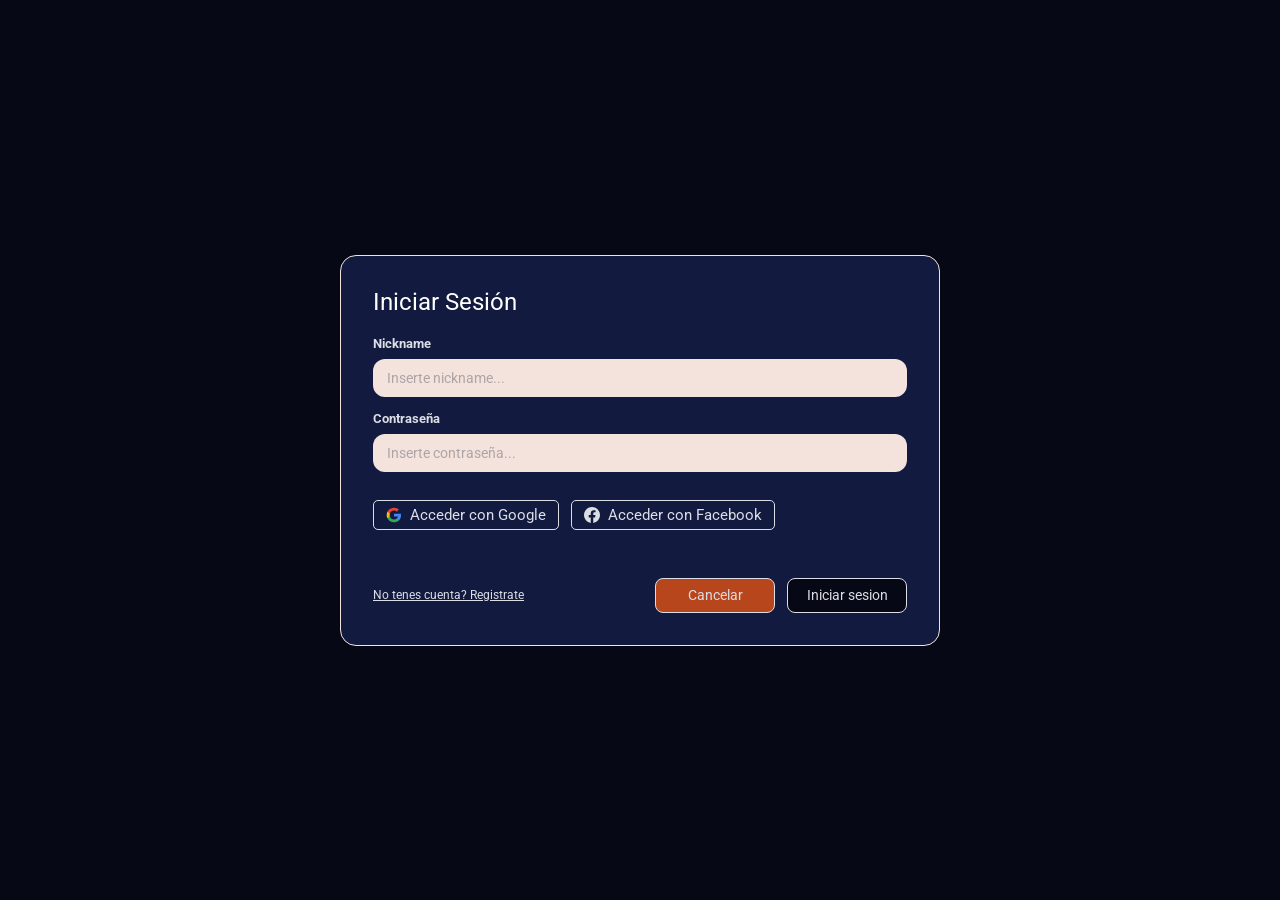
<file: TPE-Interfaces/SegundaEntrega/login.html>
<!DOCTYPE html>
<html lang="en">
<head>
    <meta charset="UTF-8">
    <meta name="viewport" content="width=device-width, initial-scale=1.0">
    <title>FastGames - Iniciar Sesión</title>
    <link rel="preconnect" href="https://fonts.googleapis.com">
    <link rel="preconnect" href="https://fonts.gstatic.com" crossorigin>
    <link href="https://fonts.googleapis.com/css2?family=Roboto:wght@400;700&display=swap" rel="stylesheet">
    <link rel="stylesheet" href="css/atoms.css">
    <link rel="stylesheet" href="css/login.css">
</head>
<body>
    <div class="authCard">
        <h1 class="loginTitle">Iniciar Sesión</h1>
        <div class="formContainer">
            <form action="" class="login">
                <label class="inputLabel" for="nickname">Nickname</label>
                <input type="text" id="nickname" class="inputPill" placeholder="Inserte nickname...">
                <label class="inputLabel" for="password">Contraseña</label>
                <input type="password" id="password" class="inputPill" placeholder="Inserte contraseña...">

                <div class="socialActions">
                    <a href="Index.html" class="btn btnSocial">
                        <img src="img/google.svg" alt="Google">
                        Acceder con Google
                    </a>
                    <a href="Index.html" class="btn btnSocial">
                        <img src="img/facebook.svg" alt="Facebook">
                        Acceder con Facebook
                    </a>
                </div>

                <div class="loginFooter">
                    <a href="register.html" class="loginLink">No tenes cuenta? Registrate</a>
                    <div class="loginActions">
                        <button type="button" class="btn btnSecondary">Cancelar</button>
                        <a href="Index.html" class="btn btnPrimary">Iniciar sesion</a>
                    </div>
                </div>
            </form>
        </div>
    </div>
</body>
</html>
</file>
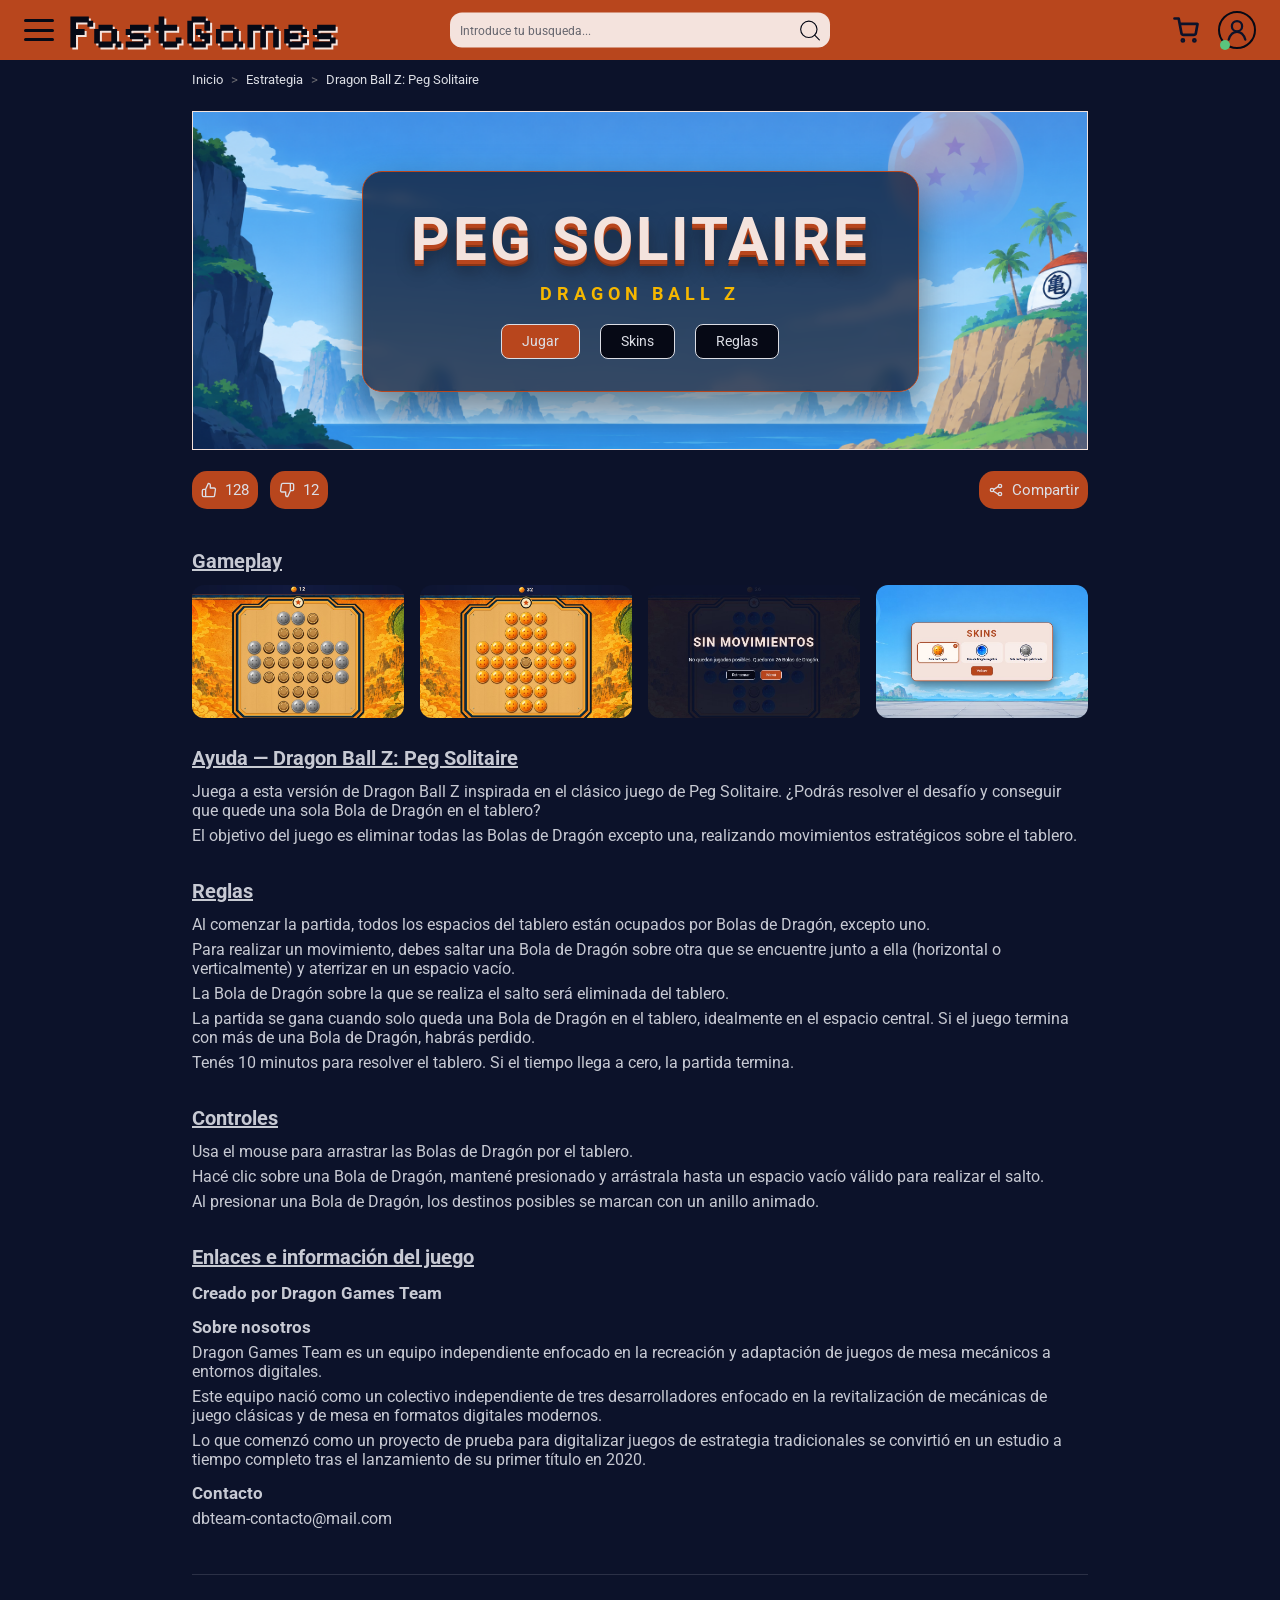
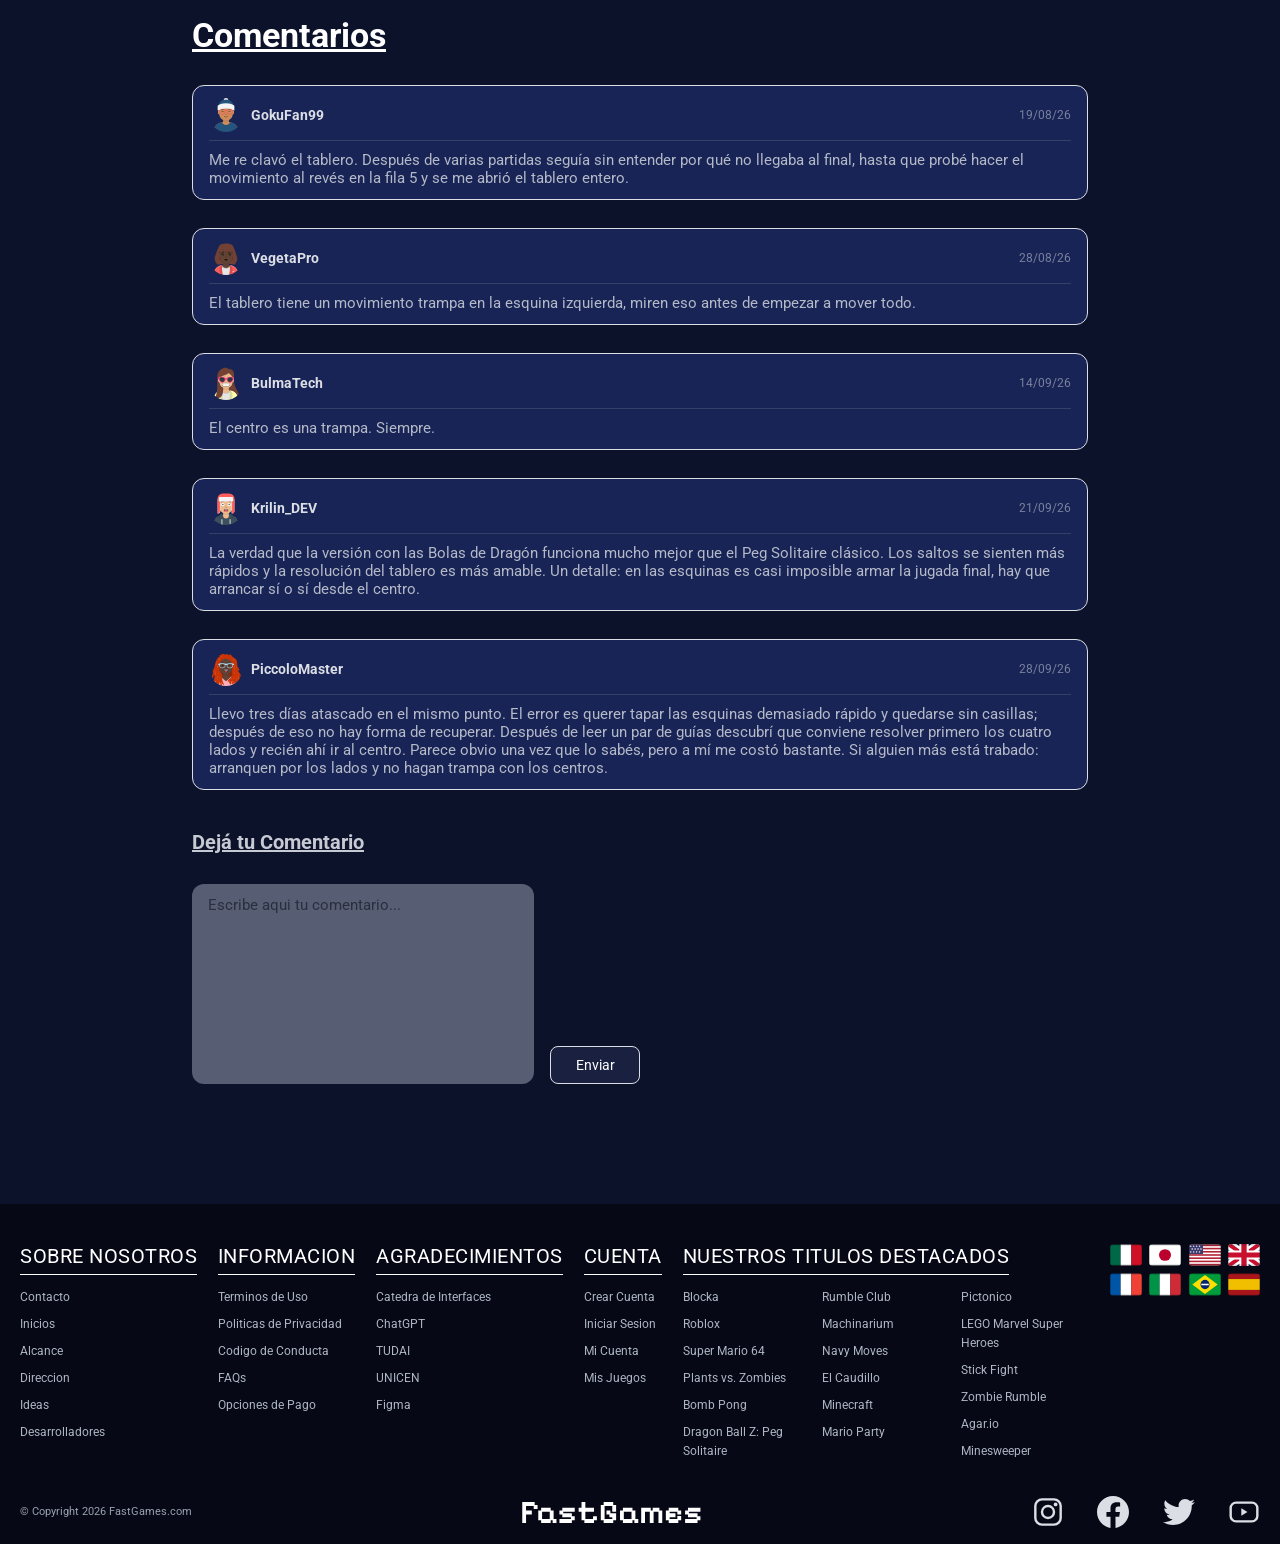
<file: TPE-Interfaces/SegundaEntrega/pegSolitaire.html>
<!DOCTYPE html>
<html lang="es">
<head>
    <meta charset="UTF-8">
    <meta name="viewport" content="width=device-width, initial-scale=1.0">
    <title>FastGames - Dragon Ball Z: Peg Solitaire</title>
    <link rel="preconnect" href="https://fonts.googleapis.com">
    <link rel="preconnect" href="https://fonts.gstatic.com" crossorigin>
    <link href="https://fonts.googleapis.com/css2?family=Roboto:wght@400;700&display=swap" rel="stylesheet">
    <link rel="stylesheet" href="css/atoms.css">
    <link rel="stylesheet" href="css/navbar.css">
    <link rel="stylesheet" href="css/game-page.css">
    <link rel="stylesheet" href="css/pegSolitaire.css">
    <link rel="stylesheet" href="css/pegSolitaire-game.css">
    <link rel="stylesheet" href="css/footer.css">
</head>
<body>
<header>
    <nav>
        <button type="button" class="hamburguesa" aria-expanded="false" aria-controls="categoryPanel" aria-label="Ver categorias">
            <span></span><span></span><span></span>
        </button>

        <a href="Index.html" class="logo">
            <img src="img/LOGO.svg" alt="FastGames">
        </a>
        <div class="headerSearch">
                <input type="text" class="searchPlaceholderMobile" placeholder="Introduce tu busqueda...">
            <input type="text" class="searchPlaceholderDesktop" placeholder="Introduce tu busqueda...">
            <button type="button">
                <img src="img/lupa.svg" alt="Buscar">
            </button>
        </div>
        <div class="navIcons">
            <button type="button">
                <img src="img/Cart-Button.svg" class="carrito" alt="Carrito">
            </button>
                <div class="userMenu">
                    <button type="button" class="userButton">
                        <img src="img/User-Button.svg" alt="Usuario">
                        <span class="userStatus" aria-hidden="true"></span>
                    </button>
                    <div class="userPanel hidden">
                        <ul class="userPanelList">
                            <li><a href="#">Mis juegos</a></li>
                            <li><a href="#">Configuracion</a></li>
                            <li class="userPanelLogout"><a href="login.html">Cerrar sesion</a></li>
                        </ul>
                    </div>
                </div>
            </div>
    </nav>
    <div class="categoryPanel hidden" id="categoryPanel">
        <ul class="categoryPanelList" id="categoryPanelList"></ul>
    </div>
</header>

<nav class="breadcrumb" aria-label="Ruta de navegacion">
    <a href="Index.html">Inicio</a>
    <span class="breadcrumbSeparator">&gt;</span>
    <span>Estrategia</span>
    <span class="breadcrumbSeparator">&gt;</span>
    <span>Dragon Ball Z: Peg Solitaire</span>
</nav>

    <section class="gamePlay">
        <div class="gameBoard gameBoardPeg">
            <div class="gameHudBar hidden" id="gameHudBar">
                <div class="gameHud" id="gameHud">
                    <div class="gameHudSide gameHudSide--left">
                        <div class="gameHudStat gameHudStat--time">
                            <span class="gameHudValue gameHudValue--time" id="pegTimer">10:00</span>
                        </div>
                    </div>
                    <div class="gameHudSide gameHudSide--center">
                        <div class="gameHudStat gameHudStat--chips">
                            <img class="gameHudIcon" src="pegSolitaire/assets/ficha.svg" alt="">
                            <span class="gameHudValue gameHudValue--chips" id="pegChips">32</span>
                        </div>
                    </div>
                    <div class="gameHudSide gameHudSide--right">
                        <div class="gameHudButtons">
                            <button type="button" class="btn btnSecondary gameHudBtn" id="pegRestart">Reiniciar</button>
                            <button type="button" class="btn btnSecondary gameHudBtn" id="pegMenu">Menú</button>
                        </div>
                    </div>
                </div>
            </div>

            <canvas id="canvas-game-peg" width="1340" height="507" aria-label="Tablero de Dragon Ball Z: Peg Solitaire"></canvas>

            <div class="gamePhase faseMenu" id="startMenu">
                <div class="menuPanel">
                    <h1 class="faseLogoJuego">Peg Solitaire</h1>
                    <p class="menuSubtitulo">Dragon Ball Z</p>
                    <div class="menuAcciones">
                        <button type="button" class="btn btnSecondary" id="btnJugar">Jugar</button>
                        <button type="button" class="btn btnPrimary" id="btnSkins">Skins</button>
                        <button type="button" class="btn btnPrimary" id="btnComoJugar">Reglas</button>
                    </div>
                </div>
            </div>

            <div class="gamePhase faseSkins hidden" id="skinsMenu">
                <div class="skinsPanel">
                    <p class="faseTitulo skinsTitulo">Skins</p>
                    <div class="skinsGrid" id="skinsGrid" role="group" aria-label="Selección de skin"></div>
                    <button type="button" class="btn btnSecondary" id="btnVolverSkins">Volver</button>
                </div>
            </div>

            <div class="gamePhase faseInstrucciones hidden" id="instructionsMenu">
                <p class="faseTitulo">Reglas</p>
                <div class="instruccionesContenido">
                    <p class="instruccionesTexto">El objetivo es eliminar todas las Bolas de Dragón excepto una, realizando movimientos estratégicos sobre el tablero.</p>
                    <p class="instruccionesSubtitulo">Movimientos</p>
                    <p class="instruccionesTexto">Arrastrá una Bola de Dragón sobre otra que esté junto a ella, en horizontal o vertical, y soltala en el espacio vacío del otro lado. La Bola saltada se elimina del tablero.</p>
                    <p class="instruccionesSubtitulo">Victoria y derrota</p>
                    <p class="instruccionesTexto">Ganás cuando queda una sola Bola de Dragón en el tablero. Tenés 10 minutos; si el tiempo llega a cero o no quedan movimientos posibles, la partida termina.</p>
                    <p class="instruccionesSubtitulo">Controles</p>
                    <p class="instruccionesTexto">Usá el mouse: hacé clic sobre una Bola de Dragón, mantené presionado y arrastrala hasta un destino válido. Los destinos posibles se marcan con un anillo animado.</p>
                </div>
                <button type="button" class="btn btnSecondary" id="btnVolverInstrucciones">Volver</button>
            </div>

            <div class="endMenu hidden" id="endMenu" role="dialog" aria-modal="true" aria-labelledby="endTitle">
                <h2 class="endTitle" id="endTitle"></h2>
                <p class="endMessage" id="endMessage"></p>
                <div class="menuAcciones">
                    <button type="button" class="btn btnPrimary" id="endBtn">Jugar de nuevo</button>
                    <button type="button" class="btn btnSecondary" id="endMenuBtn">Menú</button>
                </div>
            </div>
        </div>
        <div class="gameActions">
            <div class="gameActionsLeft">
                <button type="button" class="btn btnLike" aria-pressed="false">
                    <img src="img/thumbUp.svg" alt="">
                    <span class="actionCount">128</span>
                </button>
                <button type="button" class="btn btnDislike" aria-pressed="false">
                    <img src="img/thumbDown.svg" alt="">
                    <span class="actionCount">12</span>
                </button>
            </div>
            <div class="gameActionsRight">
                <button type="button" class="btn btnShare" aria-pressed="false">
                    <img src="img/share.svg" alt="">
                    Compartir
                </button>
            </div>
        </div>
    </section>

    <div class="gameAbout">
        <section class="aboutSection">
            <h2 class="aboutTitle">Gameplay</h2>
            <div class="gameplayRow">
                <div class="gameplaySlot">
                    <img src="img/peg-Solitaire/Gameplay1.jpg" alt="Captura de gameplay de Dragon Ball Z: Peg Solitaire 1 de 4">
                </div>
                <div class="gameplaySlot">
                    <img src="img/peg-Solitaire/Gameplay2.jpg" alt="Captura de gameplay de Dragon Ball Z: Peg Solitaire 2 de 4">
                </div>
                <div class="gameplaySlot">
                    <img src="img/peg-Solitaire/Gameplay3.jpg" alt="Captura de gameplay de Dragon Ball Z: Peg Solitaire 3 de 4">
                </div>
                <div class="gameplaySlot">
                    <img src="img/peg-Solitaire/Gameplay4.jpg" alt="Captura de gameplay de Dragon Ball Z: Peg Solitaire 4 de 4">
                </div>
            </div>
        </section>

        <section class="aboutSection">
            <h2 class="aboutTitle">Ayuda — Dragon Ball Z: Peg Solitaire</h2>
            <p class="aboutText">Juega a esta versión de Dragon Ball Z inspirada en el clásico juego de Peg Solitaire. ¿Podrás resolver el desafío y conseguir que quede una sola Bola de Dragón en el tablero?</p>
            <p class="aboutText">El objetivo del juego es eliminar todas las Bolas de Dragón excepto una, realizando movimientos estratégicos sobre el tablero.</p>
        </section>

        <section class="aboutSection">
            <h2 class="aboutTitle">Reglas</h2>
            <p class="aboutText">Al comenzar la partida, todos los espacios del tablero están ocupados por Bolas de Dragón, excepto uno.</p>
            <p class="aboutText">Para realizar un movimiento, debes saltar una Bola de Dragón sobre otra que se encuentre junto a ella (horizontal o verticalmente) y aterrizar en un espacio vacío.</p>
            <p class="aboutText">La Bola de Dragón sobre la que se realiza el salto será eliminada del tablero.</p>
            <p class="aboutText">La partida se gana cuando solo queda una Bola de Dragón en el tablero, idealmente en el espacio central. Si el juego termina con más de una Bola de Dragón, habrás perdido.</p>
            <p class="aboutText">Tenés 10 minutos para resolver el tablero. Si el tiempo llega a cero, la partida termina.</p>
        </section>

        <section class="aboutSection">
            <h2 class="aboutTitle">Controles</h2>
            <p class="aboutText">Usa el mouse para arrastrar las Bolas de Dragón por el tablero.</p>
            <p class="aboutText">Hacé clic sobre una Bola de Dragón, mantené presionado y arrástrala hasta un espacio vacío válido para realizar el salto.</p>
            <p class="aboutText">Al presionar una Bola de Dragón, los destinos posibles se marcan con un anillo animado.</p>
        </section>

        <section class="aboutSection">
            <h2 class="aboutTitle">Enlaces e información del juego</h2>
            <h3 class="aboutSubtitle">Creado por Dragon Games Team</h3>
            <h3 class="aboutSubtitle">Sobre nosotros</h3>
            <p class="aboutText">Dragon Games Team es un equipo independiente enfocado en la recreación y adaptación de juegos de mesa mecánicos a entornos digitales.</p>
            <p class="aboutText">Este equipo nació como un colectivo independiente de tres desarrolladores enfocado en la revitalización de mecánicas de juego clásicas y de mesa en formatos digitales modernos.</p>
            <p class="aboutText">Lo que comenzó como un proyecto de prueba para digitalizar juegos de estrategia tradicionales se convirtió en un estudio a tiempo completo tras el lanzamiento de su primer título en 2020.</p>
            <h3 class="aboutSubtitle">Contacto</h3>
            <p class="aboutText">dbteam-contacto@mail.com</p>
        </section>
    </div>

    <section class="commentsSection">
        <h2 class="aboutTitle">Comentarios</h2>
        <div class="commentsContainer">
            <article class="comment">
                <div class="commentHeader">
                    <img src="img/avatar/GokuFan99.svg" alt="" class="commentAvatar">
                    <span class="commentUser">GokuFan99</span>
                    <span class="commentDate">19/08/26</span>
                </div>
                <p class="commentText">Me re clavó el tablero. Después de varias partidas seguía sin entender por qué no llegaba al final, hasta que probé hacer el movimiento al revés en la fila 5 y se me abrió el tablero entero.</p>
            </article>
            <article class="comment">
                <div class="commentHeader">
                    <img src="img/avatar/VegetaPro.svg" alt="" class="commentAvatar">
                    <span class="commentUser">VegetaPro</span>
                    <span class="commentDate">28/08/26</span>
                </div>
                <p class="commentText">El tablero tiene un movimiento trampa en la esquina izquierda, miren eso antes de empezar a mover todo.</p>
            </article>
            <article class="comment">
                <div class="commentHeader">
                    <img src="img/avatar/BulmaTech.svg" alt="" class="commentAvatar">
                    <span class="commentUser">BulmaTech</span>
                    <span class="commentDate">14/09/26</span>
                </div>
                <p class="commentText">El centro es una trampa. Siempre.</p>
            </article>
            <article class="comment">
                <div class="commentHeader">
                    <img src="img/avatar/Krillin_DEV.svg" alt="" class="commentAvatar">
                    <span class="commentUser">Krilin_DEV</span>
                    <span class="commentDate">21/09/26</span>
                </div>
                <p class="commentText">La verdad que la versión con las Bolas de Dragón funciona mucho mejor que el Peg Solitaire clásico. Los saltos se sienten más rápidos y la resolución del tablero es más amable. Un detalle: en las esquinas es casi imposible armar la jugada final, hay que arrancar sí o sí desde el centro.</p>
            </article>
            <article class="comment">
                <div class="commentHeader">
                    <img src="img/avatar/PiccoloMaster.svg" alt="" class="commentAvatar">
                    <span class="commentUser">PiccoloMaster</span>
                    <span class="commentDate">28/09/26</span>
                </div>
                <p class="commentText">Llevo tres días atascado en el mismo punto. El error es querer tapar las esquinas demasiado rápido y quedarse sin casillas; después de eso no hay forma de recuperar. Después de leer un par de guías descubrí que conviene resolver primero los cuatro lados y recién ahí ir al centro. Parece obvio una vez que lo sabés, pero a mí me costó bastante. Si alguien más está trabado: arranquen por los lados y no hagan trampa con los centros.</p>
            </article>
        </div>

        <div class="commentForm">
            <h2 class="aboutTitle commentFormTitle">Dejá tu Comentario</h2>
            <div class="commentFormRow">
                <textarea class="commentInput" placeholder="Escribe aqui tu comentario..."></textarea>
                <button type="button" class="btn btnSubmitComment">
                    <span class="btnSubmitLabel">Enviar</span>
                    <img class="btnSubmitIcon" src="img/mail.svg" alt="">
                </button>
            </div>
        </div>
    </section>

    <footer>
        <div class="footerTop">
            <div class="footerColumns">
                <div class="footerColumn">
                    <h4 class="footerHeading">Sobre Nosotros</h4>
                    <ul class="footerList">
                        <li><a href="#">Contacto</a></li>
                        <li><a href="#">Inicios</a></li>
                        <li><a href="#">Alcance</a></li>
                        <li><a href="#">Direccion</a></li>
                        <li><a href="#">Ideas</a></li>
                        <li><a href="#">Desarrolladores</a></li>
                    </ul>
                </div>
                <div class="footerColumn">
                    <h4 class="footerHeading">Informacion</h4>
                    <ul class="footerList">
                        <li><a href="#">Terminos de Uso</a></li>
                        <li><a href="#">Politicas de Privacidad</a></li>
                        <li><a href="#">Codigo de Conducta</a></li>
                        <li><a href="#">FAQs</a></li>
                        <li><a href="#">Opciones de Pago</a></li>
                    </ul>
                </div>
                <div class="footerColumn">
                    <h4 class="footerHeading">Agradecimientos</h4>
                    <ul class="footerList">
                        <li><a href="#">Catedra de Interfaces</a></li>
                        <li><a href="#">ChatGPT</a></li>
                        <li><a href="#">TUDAI</a></li>
                        <li><a href="#">UNICEN</a></li>
                        <li><a href="#">Figma</a></li>
                    </ul>
                </div>
                <div class="footerColumn">
                    <h4 class="footerHeading">Cuenta</h4>
                    <ul class="footerList">
                        <li><a href="register.html">Crear Cuenta</a></li>
                        <li><a href="login.html">Iniciar Sesion</a></li>
                        <li><a href="#">Mi Cuenta</a></li>
                        <li><a href="#">Mis Juegos</a></li>
                    </ul>
                </div>
                <div class="footerColumn footerColumnWide">
                    <h4 class="footerHeading">Nuestros Titulos Destacados</h4>
                    <div class="footerSubColumns">
                        <ul class="footerList footerSubColumn">
                            <li><a href="blocka.html">Blocka</a></li>
                            <li><a href="#">Roblox</a></li>
                            <li><a href="#">Super Mario 64</a></li>
                            <li><a href="#">Plants vs. Zombies</a></li>
                            <li><a href="#">Bomb Pong</a></li>
                            <li><a href="pegSolitaire.html">Dragon Ball Z: Peg Solitaire</a></li>
                        </ul>
                        <ul class="footerList footerSubColumn">
                            <li><a href="#">Rumble Club</a></li>
                            <li><a href="#">Machinarium</a></li>
                            <li><a href="#">Navy Moves</a></li>
                            <li><a href="#">El Caudillo</a></li>
                            <li><a href="#">Minecraft</a></li>
                            <li><a href="#">Mario Party</a></li>
                        </ul>
                        <ul class="footerList footerSubColumn">
                            <li><a href="#">Pictonico</a></li>
                            <li><a href="#">LEGO Marvel Super Heroes</a></li>
                            <li><a href="#">Stick Fight</a></li>
                            <li><a href="#">Zombie Rumble</a></li>
                            <li><a href="#">Agar.io</a></li>
                            <li><a href="#">Minesweeper</a></li>
                        </ul>
                    </div>
                </div>
            </div>
            <div class="footerLanguages">
                <img class="footerFlag" src="img/flag-mx.svg" alt="Mexico">
                <img class="footerFlag" src="img/flag-jp.svg" alt="Japon">
                <img class="footerFlag" src="img/flag-us.svg" alt="USA">
                <img class="footerFlag" src="img/flag-uk.svg" alt="UK">
                <img class="footerFlag" src="img/flag-fr.svg" alt="Francia">
                <img class="footerFlag" src="img/flag-it.svg" alt="Italia">
                <img class="footerFlag" src="img/flag-br.svg" alt="Brasil">
                <img class="footerFlag" src="img/flag-es.svg" alt="Espana">
            </div>
        </div>
        <div class="footerBottom">
            <span class="footerCopyright">© Copyright 2026 FastGames.com</span>
            <img class="footerLogo" src="img/LOGO_White.svg" alt="FastGames">
            <div class="footerSocials">
                <img src="img/icon-instagram.svg" alt="Instagram">
                <img src="img/facebook.svg" alt="Facebook">
                <img src="img/icon-twitter.svg" alt="Twitter">
                <img src="img/icon-youtube.svg" alt="YouTube">
            </div>
        </div>
    </footer>

    <script src="js/main.js"></script>
    <script src="pegSolitaire/js/model/domain/Position.js"></script>
    <script src="pegSolitaire/js/model/domain/Peg.js"></script>
    <script src="pegSolitaire/js/model/domain/Cell.js"></script>
    <script src="pegSolitaire/js/model/domain/Move.js"></script>
    <script src="pegSolitaire/js/model/domain/Board.js"></script>
    <script src="pegSolitaire/js/model/domain/CountdownTimer.js"></script>
    <script src="pegSolitaire/js/model/PegSolitaireModel.js"></script>
    <script src="pegSolitaire/js/view/PegSkins.js"></script>
    <script src="pegSolitaire/js/view/PegSolitaireView.js"></script>
    <script src="pegSolitaire/js/controller/PegSolitaireController.js"></script>
    <script src="pegSolitaire/js/main.js"></script>
</body>
</html>
</file>
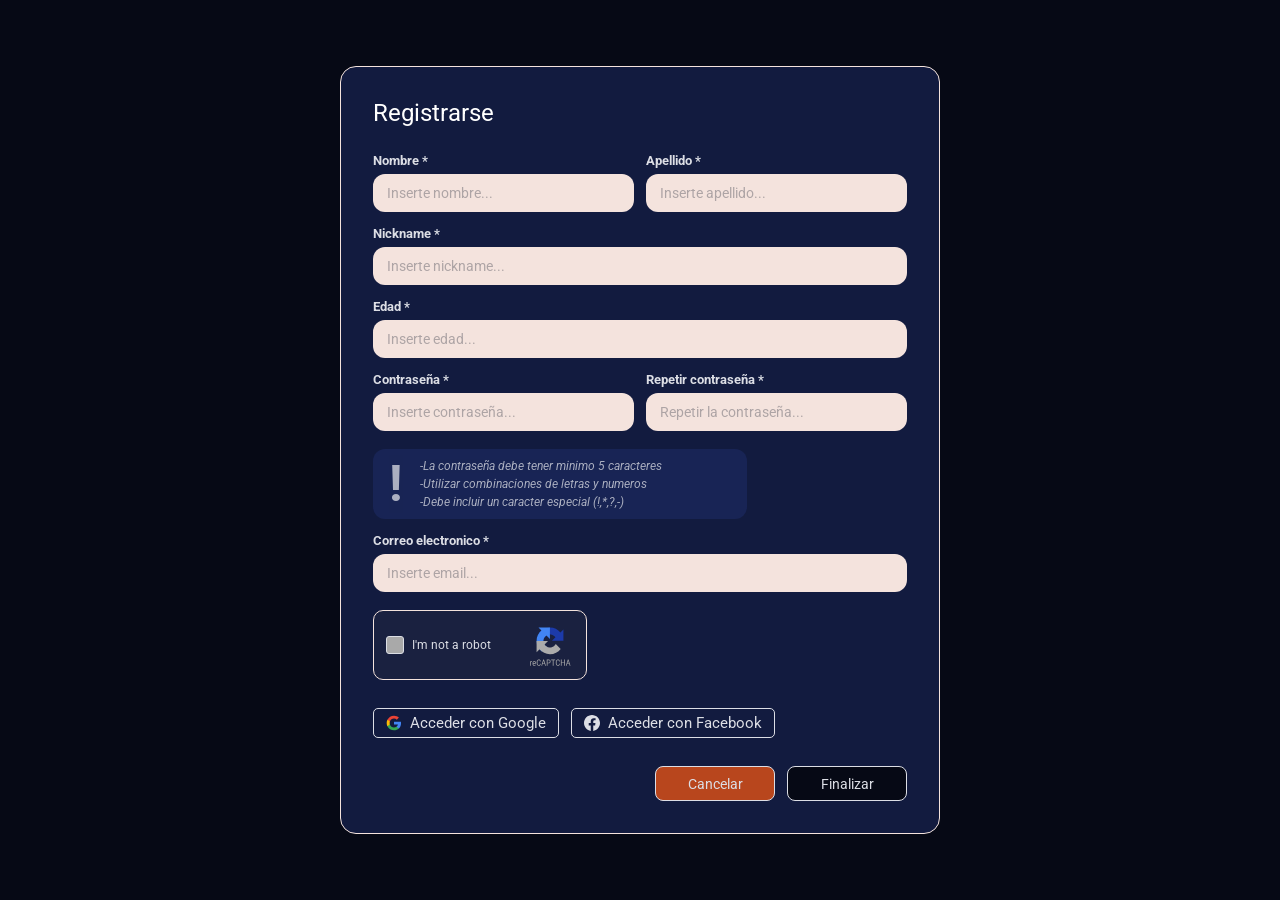
<file: TPE-Interfaces/SegundaEntrega/register.html>
<!DOCTYPE html>
<html lang="en">
<head>
    <meta charset="UTF-8">
    <meta name="viewport" content="width=device-width, initial-scale=1.0">
    <title>FastGames - Registro</title>
    <link rel="preconnect" href="https://fonts.googleapis.com">
    <link rel="preconnect" href="https://fonts.gstatic.com" crossorigin>
    <link href="https://fonts.googleapis.com/css2?family=Roboto:wght@400;700&display=swap" rel="stylesheet">
    <link rel="stylesheet" href="css/atoms.css">
    <link rel="stylesheet" href="css/register.css">
</head>
<body>
    <div class="authCard">
        <h1 class="authTitle">Registrarse</h1>
        <div class="formContainer">
            <form action="" class="register">
                <div class="inputRow">
                    <div class="field">
                        <label class="inputLabel" for="nombre">Nombre *</label>
                        <input type="text" id="nombre" class="inputPill" placeholder="Inserte nombre...">
                    </div>
                    <div class="field">
                        <label class="inputLabel" for="apellido">Apellido *</label>
                        <input type="text" id="apellido" class="inputPill" placeholder="Inserte apellido...">
                    </div>
                </div>

                <div class="field">
                    <label class="inputLabel" for="nickname">Nickname *</label>
                    <input type="text" id="nickname" class="inputPill" placeholder="Inserte nickname...">
                </div>

                <div class="field">
                    <label class="inputLabel" for="edad">Edad *</label>
                    <input type="number" id="edad" class="inputPill" placeholder="Inserte edad...">
                </div>

                <div class="inputRow">
                    <div class="field">
                        <label class="inputLabel" for="contrasena">Contraseña *</label> <!-- contrasena? supongo que mejora la visibilidad en navegacion -->
                        <input type="password" id="contrasena" class="inputPill" placeholder="Inserte contraseña...">
                    </div>
                    <div class="field">
                        <label class="inputLabel" for="repetirContrasena">Repetir contraseña *</label>
                        <input type="password" id="repetirContrasena" class="inputPill" placeholder="Repetir la contraseña...">
                    </div>
                </div>

                <div class="passwordHint">
                    <div class="hintIcon">!</div>
                    <ul class="hintList">
                        <li>-La contraseña debe tener minimo 5 caracteres</li>
                        <li>-Utilizar combinaciones de letras y numeros</li>
                        <li>-Debe incluir un caracter especial (!,*,?,-)</li>
                    </ul>
                </div>

                <div class="field">
                    <label class="inputLabel" for="email">Correo electronico *</label>
                    <input type="email" id="email" class="inputPill" placeholder="Inserte email...">
                </div>

                <div class="captcha">
                    <label class="captchaLabel">
                        <input type="checkbox" class="captchaCheckbox">
                        <span class="captchaText">I'm not a robot</span>
                    </label>
                    <img class="captchaImage" src="img/RecaptchaLogo.svg" alt="Captcha">
                </div>

                <div class="socialActions">
                    <a href="Index.html" class="btn btnSocial">
                        <img src="img/google.svg" alt="Google">
                        Acceder con Google
                    </a>
                    <a href="Index.html" class="btn btnSocial">
                        <img src="img/facebook.svg" alt="Facebook">
                        Acceder con Facebook
                    </a>
                </div>

                <div class="registerActions">
                    <button type="button" class="btn btnSecondary">Cancelar</button>
                    <button type="button" class="btn btnPrimary jsFinalizar">Finalizar</button>
                </div>
            </form>
        </div>

        <div class="registerSuccess">
            <span class="registerSuccessIcon">✓</span>
            <h2 class="registerSuccessTitle">Registro exitoso</h2>
            <p class="registerSuccessText">Tu cuenta fue creada correctamente.</p>
            <a href="Index.html" class="btn btnPrimary">Ir al inicio</a>
        </div>
    </div>
    <script src="js/register.js"></script>
</body>
</html>
</file>
<file: PrimeraEntrega/Style/Styles.css>
* {
    margin: 0;
    padding: 0;
    box-sizing: border-box;
}

body {
    min-height: 100vh;
    display: flex;
    flex-direction: column;
    align-items: center;
    justify-content: center;
    padding: 2rem;
    background: #0f0f13;
    background: radial-gradient(circle at 50% 0%, #1a1a24 0%, #0f0f13 60%);
    color: #e8e8f0;
    font-family: -apple-system, BlinkMacSystemFont, "Segoe UI", Roboto, "Helvetica Neue", Arial, sans-serif;
    text-align: center;
}

header h1 {
    font-size: clamp(1.5rem, 4vw, 2.5rem);
    font-weight: 700;
    letter-spacing: 0.02em;
    margin-bottom: 2.5rem;
}

main {
    width: 100%;
    max-width: 560px;
}

.card {
    background: #17171f;
    border: 1px solid #2a2a36;
    border-radius: 20px;
    padding: 3rem 2.5rem;
    box-shadow: 0 20px 50px rgba(0, 0, 0, 0.5);
}

.label {
    font-size: 0.8rem;
    text-transform: uppercase;
    letter-spacing: 0.18em;
    color: #7b7b92;
    margin-bottom: 1.25rem;
}

.card h2 {
    font-size: 1.35rem;
    font-weight: 600;
    color: #e8e8f0;
}

.card h2 + h2 {
    margin-top: 0.6rem;
}

.card h2:last-of-type {
    margin-bottom: 2.5rem;
}

.actions {
    display: flex;
    flex-direction: column;
    gap: 0.9rem;
}

.btn {
    display: inline-block;
    padding: 0.85rem 1.5rem;
    border-radius: 999px;
    border: 1px solid #6c63ff;
    background: #6c63ff;
    color: #ffffff;
    font-size: 1rem;
    font-weight: 600;
    text-decoration: none;
    letter-spacing: 0.01em;
    transition: background 0.2s ease, border-color 0.2s ease, transform 0.2s ease, box-shadow 0.2s ease;
}

.btn:hover {
    background: #7b73ff;
    border-color: #7b73ff;
    box-shadow: 0 8px 24px rgba(108, 99, 255, 0.35);
    transform: translateY(-2px);
}

.btn:focus-visible {
    outline: 2px solid #9d96ff;
    outline-offset: 3px;
}

.btn:last-child {
    background: transparent;
    border: 1px solid #6c63ff;
    color: #9d96ff;
}

.btn:last-child:hover {
    background: rgba(108, 99, 255, 0.12);
    border-color: #9d96ff;
    color: #ffffff;
    box-shadow: 0 8px 24px rgba(108, 99, 255, 0.2);
}
</file>
<file: TPE-Interfaces/PrimeraEntrega/Style/Styles.css>
* {
    margin: 0;
    padding: 0;
    box-sizing: border-box;
}

body {
    min-height: 100vh;
    display: flex;
    flex-direction: column;
    align-items: center;
    justify-content: center;
    padding: 2rem;
    background: #0f0f13;
    background: radial-gradient(circle at 50% 0%, #1a1a24 0%, #0f0f13 60%);
    color: #e8e8f0;
    font-family: -apple-system, BlinkMacSystemFont, "Segoe UI", Roboto, "Helvetica Neue", Arial, sans-serif;
    text-align: center;
}

header h1 {
    font-size: clamp(1.5rem, 4vw, 2.5rem);
    font-weight: 700;
    letter-spacing: 0.02em;
    margin-bottom: 2.5rem;
}

main {
    width: 100%;
    max-width: 560px;
}

.card {
    background: #17171f;
    border: 1px solid #2a2a36;
    border-radius: 20px;
    padding: 3rem 2.5rem;
    box-shadow: 0 20px 50px rgba(0, 0, 0, 0.5);
}

.label {
    font-size: 0.8rem;
    text-transform: uppercase;
    letter-spacing: 0.18em;
    color: #7b7b92;
    margin-bottom: 1.25rem;
}

.card h2 {
    font-size: 1.35rem;
    font-weight: 600;
    color: #e8e8f0;
}

.card h2 + h2 {
    margin-top: 0.6rem;
}

.card h2:last-of-type {
    margin-bottom: 2.5rem;
}

.actions {
    display: flex;
    flex-direction: column;
    gap: 0.9rem;
}

.btn {
    display: inline-block;
    padding: 0.85rem 1.5rem;
    border-radius: 999px;
    border: 1px solid #6c63ff;
    background: #6c63ff;
    color: #ffffff;
    font-size: 1rem;
    font-weight: 600;
    text-decoration: none;
    letter-spacing: 0.01em;
    transition: background 0.2s ease, border-color 0.2s ease, transform 0.2s ease, box-shadow 0.2s ease;
}

.btn:hover {
    background: #7b73ff;
    border-color: #7b73ff;
    box-shadow: 0 8px 24px rgba(108, 99, 255, 0.35);
    transform: translateY(-2px);
}

.btn:focus-visible {
    outline: 2px solid #9d96ff;
    outline-offset: 3px;
}

.btn:last-child {
    background: transparent;
    border: 1px solid #6c63ff;
    color: #9d96ff;
}

.btn:last-child:hover {
    background: rgba(108, 99, 255, 0.12);
    border-color: #9d96ff;
    color: #ffffff;
    box-shadow: 0 8px 24px rgba(108, 99, 255, 0.2);
}
</file>
<file: TPE-Interfaces/SegundaEntrega/css/home.css>
* {
    color: #DCDEE5;
    font-family: 'Roboto', 'Segoe UI', Arial, sans-serif;
}

body {
    margin: 0px;
    background-color: #0C122A;
    display: flex;
    flex-direction: column;
    justify-content: center;
}

/* Carrusel principal con los juegos destacados */
.heroCarousel {
    margin-top: 20px;
    display: flex;
    flex-direction: column;
    align-items: center;
}

.heroCategory {
    width: 100%;
    max-width: 460px;
    height: 230px;
    overflow: hidden;
}

.heroTrack {
    display: flex;
}

.heroGame {
    /* --gameBar es la huella de la barra de titulo (alto del <p> mas su margen
       superior) y --playSize el lado del play. El play se dibuja en el area
       libre que deja --gameBar, asi que los dos deben andar juntos. */
    --gameBar: 47px;
    --playSize: 72px;
    border-radius: 5px;
    width: 340px;
    height: 216px;
    flex: 0 0 auto;
    /* Este margen negativo ES el solapamiento del hero: cuanto mas negativo
       sea, menos avanza cada card y mas se mete debajo de la de adelante. El
       avance real entre cards es "width + margin-left". */
    margin-left: -87px;
    position: relative;
    z-index: 1;
    display: flex;
    align-items: end;
    justify-content: center;
    background-color: #1A2140;
    background-size: cover;
    background-position: center;
    transform: scale(0.6);
    /* El filter va en la transicion para que el cambio de card cada 4s no sea
       un salto de opacidad a secas. */
    transition: transform 0.45s ease, filter 0.3s ease;
    /* Las cards que no son la de adelante quedan al 60%: el fondo se ve bien y
       las de los costados se leen como si estuvieran detras. */
    filter: brightness(0.6);
    /* Los destacados del hero tambien llevan al juego */
    text-decoration: none;
    color: inherit;
    cursor: pointer;
}
.heroGame.active {
    z-index: 2;
    transform: none;
    /* La de adelante va sin filtro, con su brillo normal. "none" interpola
       contra brightness(0.6), asi que la transicion funciona en los dos
       sentidos. */
    filter: none;
}
/* Copias del hero */
.heroGameCopy {
    cursor: default;
    pointer-events: none;
}
.heroGame p {
    margin: 0px;
    margin-top: 25px;
    width: 100%;
    height: 22px;
    line-height: 22px;
    background-color: rgba(0, 0, 0, .5);
    font-size: 18px;
    font-weight: bold;
    text-align: center;
    overflow: hidden;
    white-space: nowrap;
    text-overflow: ellipsis;
}

.heroNavigation {
    margin-top: 8px;
    display: flex;
    justify-content: center;
    gap: 8px;
}

/* Categorias y Juegos */
.categories {
    width: 100%;
    max-width: 700px;
    align-self: center;
}

.category {
    margin-bottom: 5px;
    width: 100%;
    height: 90px;
    display: flex;
    flex-direction: column;
}
/* El titulo arranca en el mismo borde que la primera card */
.categoryName {
    margin-bottom: 5px;
    margin-left: 3px;
    width: 150px;
    text-align: left;
    font-weight: bold;
    text-decoration: underline;
    font-size: 12px;
}

/* Carrusel de categoria (flechas y fila de juegos) */
.categoryCarousel {
    position: relative;
    display: flex;
    align-items: center;
    justify-content: center;
}

.carouselArrow {
    position: absolute;
    top: 50%;
    transform: translateY(-50%);
    z-index: 2;
    display: flex;
    align-items: center;
    justify-content: center;
    width: 30px;
    height: 30px;
    padding: 0px;
    border: none;
    border-radius: 50%;
    background: none;
    color: #66666E;
    cursor: pointer;
    transition: color 0.15s ease;
}
.carouselArrow svg {
    width: 18px;
    height: 18px;
}
.carouselArrowLeft {
    left: -3px;
}
.carouselArrowRight {
    right: -3px;
}
.carouselArrow:hover:not(:disabled),
.carouselArrow:focus-visible {
    color: #FFFFFF;
}
.carouselArrow:disabled {
    opacity: 0.35;
    cursor: default;
}

.categoryGames {
    width: 100%;
    height: 60px;
    display: flex;
    justify-content: flex-start;
    overflow-x: auto;
    scroll-snap-type: x mandatory;
    scrollbar-width: none;
    -ms-overflow-style: none;
}
.categoryGames::-webkit-scrollbar {
    display: none;
}

/* Puntos que marcan la pagina del carrusel */
.categoryNavigation {
    margin-top: 4px;
    display: flex;
    justify-content: center;
    gap: 8px;
}

.carouselDot {
    width: 8px;
    height: 8px;
    padding: 0px;
    border: none;
    border-radius: 50%;
    background-color: #66666E;
    cursor: pointer;
    transition: background-color 0.15s ease;
}
.carouselDot:hover {
    background-color: #8B8B95;
}
.carouselDot.active {
    background-color: #FFFFFF;
}

/* Card de juego */
.game {
    /* Huella de la barra de titulo y lado del play. La barra usa --gameBar
       como alto, asi los dos numeros no se desincronican. */
    --gameBar: 15px;
    --playSize: 32px;
    margin-left: 2px;
    margin-right: 2px;
    border-radius: 5px;
    position: relative;
    width: 84px;
    height: 54px;
    flex: 0 0 auto;
    scroll-snap-align: start;
    scroll-snap-stop: always;
    display: flex;
    align-items: end;
    justify-content: center;
    /* Las cards son enlaces al juego: sin subrayado y con cursor de mano.
       El cursor tambien cubre a los placeholders, que son <div>. */
    text-decoration: none;
    color: inherit;
    cursor: pointer;
    background-color: #1A2140;
    background-size: cover;
    background-position: center;
}

.game p {
    margin: 0px;
    width: 100%;
    height: var(--gameBar);
    line-height: var(--gameBar);
    background-color: rgba(0, 0, 0, .5);
    font-size: 10px;
    font-weight: bold;
    text-align: center;
    overflow: hidden;
    white-space: nowrap;
    text-overflow: ellipsis;
}

/* Play sobre la card */

.game::before,
.heroGame::before {
    content: '';
    position: absolute;
    inset: 0;
    border-radius: inherit;
    background-color: rgba(0, 0, 0, 0.45);
    opacity: 0;
    transition: opacity 0.25s ease;
}

.game::after,
.heroGame::after {
    content: '';
    position: absolute;
    /* El play se dibuja en el area libre de arriba de la barra de titulo, y
       queda centrado dentro de ella con background-position. */
    inset: 0px 0px var(--gameBar) 0px;
    /* Va como background y no como content:url() porque un pseudo con
       content:url() no escala la imagen al ancho declarado: la dibuja a su
       tamano intrinseco (24x24) pegada en la esquina de la caja. */
    background-image: url('../img/play.svg');
    background-repeat: no-repeat;
    background-position: center;
    background-size: var(--playSize) var(--playSize);
    opacity: 0;
    transition: opacity 0.25s ease;
}

.game:hover::before,
.game:hover::after,
.heroGame:hover::before,
.heroGame:hover::after {
    opacity: 1;
}

/* El nombre queda arriba del velo y se lee siempre */
.game p,
.heroGame p {
    position: relative;
}

/* Card premium: el precio siempre visible arriba a la izquierda y la corona
   arriba a la derecha; en el hover aparece el boton de carrito en el lugar
   del play. */
.game.premium::after {
    display: none;
}

.premiumCrown {
    position: absolute;
    top: 4px;
    right: 4px;
    z-index: 3;
    display: flex;
    align-items: center;
    justify-content: center;
    width: 14px;
    height: 14px;
    border-radius: 50%;
    background-color: #C9A227;
    color: #0C122A;
    box-sizing: border-box;
    box-shadow: 0 1px 3px rgba(0, 0, 0, 0.5);
}
.premiumCrown svg {
    width: 9px;
    height: 9px;
}

.premiumPrice {
    position: absolute;
    top: 4px;
    left: 4px;
    z-index: 3;
    padding: 1px 4px;
    border-radius: 3px;
    background-color: rgba(0, 0, 0, 0.55);
    color: #F4E3DD;
    font-size: 8px;
    font-weight: bold;
    line-height: 13px;
}

.gameCart {
    position: absolute;
    inset: 0 0 var(--gameBar) 0;
    z-index: 3;
    padding: 0;
    border: none;
    background: transparent url('../img/cart-light.svg') no-repeat center;
    background-size: var(--playSize) var(--playSize);
    cursor: pointer;
    opacity: 0;
    transition: opacity 0.25s ease;
}
.game.premium:hover .gameCart {
    opacity: 1;
}

/* Escritorio */
@media (min-width: 780px) {

header {
    height: 60px;
}

.heroCategory {
    max-width: 960px;
    height: 460px;
}

.heroGame {
    /* La barra del hero pasa a 40px de alto, mas los 25px de margen. */
    --gameBar: 65px;
    --playSize: 140px;
    width: 680px;
    height: 432px;
    /* El solapamiento del hero, ajustado a la medida de escritorio */
    margin-left: -300px; /*uso de margin para ocultar la card detras de la main*/
    transform: scale(0.6);
}

.heroGame p {
    height: 40px;
    line-height: 40px;
    font-size: 26px;
}

/* Cards duplicadas */
.categories {
    max-width: 1200px;
}

.category {
    height: 150px;
    margin-bottom: 10px;
}

/* El titulo se alinea con la primera card y sube un poco para separarse de la fila */
.categoryName {
    margin-left: 35px;
    margin-top: -8px;
    margin-bottom: 5px;
    font-size: 18px;
}

/* Las flechas quedan fuera de las cards: la fila deja un margen
   a cada lado para ellas. */
.categoryGames {
    width: calc(100% - 70px);
    margin: 0px 35px;
    height: 112px;
}

.carouselArrowLeft {
    left: 0px;
}

.carouselArrowRight {
    right: 0px;
}

/* Sobre el fondo de la pagina el gris viejo no se ve. */
.carouselArrow {
    color: #DCDEE5;
}

.game {
    --gameBar: 22px;
    --playSize: 64px;
    width: 168px;
    height: 108px;
}

.game p {
    font-size: 14px;
}

.premiumCrown {
    top: 6px;
    right: 6px;
    width: 22px;
    height: 22px;
}
.premiumCrown svg {
    width: 14px;
    height: 14px;
}

.premiumPrice {
    top: 7px;
    left: 6px;
    padding: 2px 6px;
    font-size: 11px;
    line-height: 17px;
}

}
</file>
<file: TPE-Interfaces/SegundaEntrega/css/navbar.css>
/* Tipografia base del navbar: no depender del reset global de cada pagina.
   peg/login/register solo la definen en body, y los controles de formulario
   del header caen al default Arial/negro del navegador. */
header,
header * {
    color: #DCDEE5;
    font-family: 'Roboto', 'Segoe UI', Arial, sans-serif;
}

header {
    position: relative;
    background-color: #B8461D;
    width: 100%;
    height: 48px;
}

header nav {
    display: flex;
    align-items: center;
    gap: 6px;
    height: 100%;
    padding-left: 8px;
    padding-right: 8px;
    box-sizing: border-box;
}

/* Menu de hamburguesa (chico en movil) */

.hamburguesa {
    display: flex;
    flex-direction: column;
    justify-content: space-between;   /* separa los 3 span */
    width: 18px;
    height: 13px;
    min-width: 18px;
    padding: 0;
    border: none;
    background: none;
    cursor: pointer; /* deja ver que es un boton */
}

.hamburguesa span {
    width: 100%;
    height: 3px;
    border-radius: 2px;
    background: #060915;
    transition: transform 0.25s ease, opacity 0.2s ease;
}

/* Estado abierto: las 3 barras se cruzan en una X. El desplazamiento de cada
   una es la distancia hasta el centro vertical del boton, y ese centro cambia
   con el alto del boton, asi que en escritorio se recalcula más abajo. */

.hamburguesa.abierta span:nth-child(1) {
    transform: translateY(5px) rotate(45deg);
}

.hamburguesa.abierta span:nth-child(2) {
    opacity: 0;
    transform: scaleX(0.2);
}

.hamburguesa.abierta span:nth-child(3) {
    transform: translateY(-5px) rotate(-45deg);
}

/* Panel de categorias. Va colgado del <header> y no del boton */

.categoryPanel {
    position: absolute;
    top: 100%;
    left: 0;
    z-index: 100;
    min-width: 210px;
    padding: 12px 16px 12px 8px;
    box-sizing: border-box;
    background-color: #121B3F;
    border: 1px solid #F4E3DD;
    border-top: none;
    box-shadow: 0 10px 30px rgba(0, 0, 0, 0.6);
    transition: opacity 0.2s ease, visibility 0.2s ease, transform 0.2s ease;
    /* Abierto queda al ras del borde inferior del header (top: 100%). El
       corrimiento es solo del estado oculto, que entra deslizandose. */
    transform: none;
}

/* Estado oculto: se corre para arriba mientras se desvanece, en vez de
   desaparecer en el aire. */

.categoryPanel.hidden {
    opacity: 0;
    visibility: hidden;
    pointer-events: none; /*Evitar recibir los clicks*/
    transform: translateY(-20px);
}

.categoryPanelList {
    margin: 0;
    padding: 0;
    list-style: none;
    display: flex;
    flex-direction: column;
    gap: 10px;
}

.categoryPanelList li {
    display: flex;
    align-items: center;
    gap: 10px;
    font-size: 14px;
    text-align: left;
    color: #DCDEE5;
    /* Cada item entra corrido desde la izquierda, igual que el panel. */
    opacity: 0;
    transform: translateX(-10px);
    transition: opacity 0.2s ease, transform 0.2s ease, color 0.15s ease;
}

.categoryPanel:not(.hidden) .categoryPanelList li {
    opacity: 1;
    transform: none;
}

.categoryPanelList li::before {
    content: '';
    width: 10px;
    height: 10px;
    box-sizing: border-box;
    border: 2px solid currentColor;
    border-radius: 50%;
    flex: 0 0 auto;
}

.categoryPanelList a {
    color: inherit;
    text-decoration: none;
}

.categoryPanelList li:hover {
    color: #FFFFFF;
}

/* Escalonado de la entrada: cada item arranca un poco despues que el anterior. */

.categoryPanel:not(.hidden) .categoryPanelList li:nth-child(1) { transition-delay: 0.03s; }
.categoryPanel:not(.hidden) .categoryPanelList li:nth-child(2) { transition-delay: 0.06s; }
.categoryPanel:not(.hidden) .categoryPanelList li:nth-child(3) { transition-delay: 0.09s; }
.categoryPanel:not(.hidden) .categoryPanelList li:nth-child(4) { transition-delay: 0.12s; }
.categoryPanel:not(.hidden) .categoryPanelList li:nth-child(5) { transition-delay: 0.15s; }
.categoryPanel:not(.hidden) .categoryPanelList li:nth-child(6) { transition-delay: 0.18s; }
.categoryPanel:not(.hidden) .categoryPanelList li:nth-child(7) { transition-delay: 0.21s; }

/* Logo (chico en movil) */

.logo {
    display: inline-flex;
    align-items: center;
    line-height: 0;
    flex: 1 1 30%;
    min-width: 0;
}

.logo img {
    width: 100%;
    height: auto;
    max-height: 28px;
    object-fit: contain;
    display: block;
}

/* Barra de busqueda (en el medio del navbar) */

.headerSearch {
    display: flex;
    align-items: center;
    flex: 1 1 40%;
    min-width: 0;
    height: 24px;
    padding: 0 8px;
    background-color: #F4E3DD;
    border-radius: 12px;
}

.headerSearch input {
    flex: 1;
    min-width: 0;
    border: none;
    outline: none;
    background: transparent;
    /* el placeholder completo necesita 118px a 11px y el input en mobile es de
       ~93px a 375, asi que la letra va mas chica para que entre. desktop lo
       vuelve a 12px mas abajo */
    font-size: 9px;
    color: #060915;
}

.headerSearch input::placeholder {
    color: #66666E;
}

/* el placeholder cambia segun el tamaño de pantalla: "..." en movil y el texto completo en escritorio */
.searchPlaceholderMobile {
    display: block;
}

.searchPlaceholderDesktop {
    display: none;
}

.headerSearch button {
    display: flex;
    align-items: center;
    padding: 0;
    border: none;
    background: none;
    color: #060915;
    cursor: pointer;
}

.headerSearch img {
    width: 12px;
    height: 12px;
    display: block;
    /* la lupa se corre un poco mas a la derecha en mobile (desktop lo vuelve
       a 5px mas abajo) */
    margin-right: 12px;
}

/* Iconos de usuario y carrito */

.navIcons {
    display: flex;
    align-items: center;
    justify-content: flex-end;
    /* separa el carrito del icono de usuario: como el grupo esta anclado a la
       derecha, agrandar el gap corre el carrito hacia la izquierda (desktop lo
       vuelve a 16px mas abajo) */
    gap: 12px;
    flex: 1 1 30%;
    min-width: 0;
    height: 100%;
}

.navIcons button {
    display: flex;
    align-items: center;
    padding: 0;
    border: none;
    background: none;
    cursor: pointer;
}

.navIcons img {
    height: 19px;
    width: auto;
    display: block;
}

.navIcons .carrito{
    transform: scale(120%);
}

/* Circulo rojo con la cantidad de items sobre el carrito */
.cartCount {
    position: absolute;
    top: -5px;
    right: -5px;
    min-width: 12px;
    height: 12px;
    padding: 0 2px;
    border-radius: 50%;
    background-color: #C0392B;
    box-shadow: 0 0 0 2px #000000;
    color: #FFFFFF;
    font-size: 7px;
    font-weight: bold;
    line-height: 12px;
    text-align: center;
    box-sizing: border-box;
}
.cartCount.hidden {
    display: none;
}

.navIcons .userButton {
    position: relative;
    border: 2px solid #060915;
    border-radius: 50%;
    padding: 1px;
}

/* Circulo de sesion iniciada */
.userStatus {
    position: absolute;
    bottom: -3px;
    left: 0px;
    z-index: 1;
    width: 7px;
    height: 7px;
    border-radius: 50%;
    background-color: #5AC47D;
}

/* Menu de usuario */

.userMenu {
    position: relative;
    display: flex;
    align-items: center;
    align-self: stretch;
}

.userPanel {
    position: absolute;
    /* Pegado al borde inferior del header, igual que el panel de categorias.
       Ojo: este 100% es del alto de .userMenu, que solo coincide con el del
       header porque .userMenu va con align-self: stretch y .navIcons con
       height: 100%. Si se toca alguno de los dos, hay que revisar este offset. */
    top: 100%;
    right: 0;
    z-index: 100;
    min-width: 190px;
    padding: 12px 16px;
    box-sizing: border-box;
    background-color: #121B3F;
    border: 1px solid #F4E3DD;
    border-top: none;
    box-shadow: 0 10px 30px rgba(0, 0, 0, 0.6);
    transition: opacity 0.2s ease, visibility 0.2s ease;
}

/* Estado oculto */
.userPanel.hidden {
    opacity: 0;
    visibility: hidden;
    pointer-events: none;
}

.userPanelList {
    margin: 0;
    padding: 0;
    list-style: none;
    display: flex;
    flex-direction: column;
    gap: 10px;
}

.userPanelList li {
    display: flex;
    align-items: center;
    gap: 10px;
    font-size: 14px;
    text-align: left;
    color: #DCDEE5;
}

/* Donut */
.userPanelList li::before {
    content: '';
    width: 10px;
    height: 10px;
    box-sizing: border-box;
    border: 2px solid currentColor;
    border-radius: 50%;
    flex: 0 0 auto;
}

.userPanelList a {
    color: inherit;
    text-decoration: none;
}

.userPanelList li:hover {
    color: #FFFFFF;
}

/* Cerrar sesion */
.userPanelList .userPanelLogout {
    color: #B8461D;
}

/* Escritorio */

@media (min-width: 780px) {
    header { height: 60px; }

    header nav {
        gap: 16px;
        padding-left: 24px;
        padding-right: 24px;
    }

    .hamburguesa {
        width: 30px;
        height: 22px;
        min-width: 30px;
    }

    .hamburguesa span {
        height: 3px;
    }

    /* El boton es mas alto, asi que las barras tienen que recorrer mas camino
       para llegar al centro: 11px - 1.5px. */

    .hamburguesa.abierta span:nth-child(1) {
        transform: translateY(9.5px) rotate(45deg);
    }

    .hamburguesa.abierta span:nth-child(3) {
        transform: translateY(-9.5px) rotate(-45deg);
    }

    /* Ancho del contenido, con el padding izquierdo igual al del nav. */

    .categoryPanel {
        min-width: 240px;
        padding-left: 24px;
    }

    .logo {
        flex: none;
    }

    /* El logo se hace fluido en desktop porque con el ancho fijo (268px) la
       barra de 380px centrada en el nav solo entra desde 1280px. A 22vw llega
       al ancho original desde los 1218px, asi que en cualquier monitor de 1280
       o mas se ve igual que antes. */
    .logo img {
        width: clamp(150px, 22vw, 268px);
        height: auto;
        max-height: none;
    }

    /* Sin margin-left: auto el grupo queda pegado al logo, porque la barra
       sale del flujo y no ocupa el espacio que la empujaba. */
    .navIcons {
        gap: 16px;
        justify-content: flex-end;
        flex: none;
        margin-left: auto;
    }

    .navIcons img {
        height: 32px;
    }

    /* El badge del carrito vuelve a crecer cuando el icono es mas grande */
    .cartCount {
        top: -6px;
        right: -6px;
        min-width: 16px;
        height: 16px;
        padding: 0 3px;
        font-size: 10px;
        line-height: 16px;
    }

    .userStatus {
        width: 10px;
        height: 10px;
    }

    /* Centrada respecto del nav: left:50% mas el translateX(-50%) la dejan en el
       centro real, no en el centro del hueco libre (el logo descentra la pagina
       asi que esas dos cosas no coinciden). El ancho es fluido porque a 780px
       con 380px fijos se montaba sobre el logo; a 30vw llega al ancho original
       desde los 1267px. El border-box hace falta para que el clamp mida la
       barra entera y no la caja de contenido mas los 16px de padding. */
    .headerSearch {
        position: absolute;
        top: 50%;
        left: 50%;
        transform: translate(-50%, -50%);
        box-sizing: border-box;
        width: clamp(230px, 30vw, 380px);
        height: 35px;
    }

    .headerSearch input {
        font-size: 12px;
    }

    .searchPlaceholderMobile {
        display: none;
    }

    .searchPlaceholderDesktop {
        display: block;
    }

    .headerSearch img {
        width: 14px;
        height: 14px;
        transform: scale(200%);
        margin-right: 5px;
    }
}
</file>
<file: TPE-Interfaces/SegundaEntrega/css/footer.css>
/* Footer de sitio (home y juego) */

footer {
    margin-top: 60px;
    background-color: #060915;
    width: 100%;
    box-sizing: border-box;
}

.footerTop {
    display: flex;
    gap: 72px;
    padding: 40px 70px 32px;
    box-sizing: border-box;
    align-items: flex-start;
}

.footerColumns {
    display: flex;
    gap: 100px;
    flex: 1;
    min-width: 0;
    /* Red de seguridad: si igual no entra en una fila, que saltea de linea en
       vez de desbordar la pagina. */
    flex-wrap: wrap;
    /* Como el div es flex: 1 crece hasta el final y el sobrante quedaba juntado
       al final, dejando ~100px de vacio entre la ultima columna y las banderas.
       space-between reparte ese sobrante entre las columnas. */
    justify-content: space-between;
}

.footerColumn {
    flex: 0 0 auto;
    min-width: 0;
}

.footerColumnWide {
    flex: 0 0 auto;
}

.footerHeading {
    display: inline-block;
    margin: 0 0 14px;
    padding-bottom: 8px;
    font-size: 22px;
    font-weight: 400;
    color: #FFFFFF;
    text-transform: uppercase;
    letter-spacing: 0.5px;
    border-bottom: 1px solid #FFFFFF;
}

.footerList {
    list-style: none;
    margin: 0;
    padding: 0;
    display: flex;
    flex-direction: column;
    gap: 8px;
}

.footerList a {
    text-decoration: none;
    font-size: 13px;
    font-weight: 400;
    color: #AEB6C4;
}

.footerSubColumns {
    display: flex;
    gap: 32px;
}

.footerSubColumn {
    flex: 1;
    min-width: 0;
}


.footerLanguages {
    display: grid;
    grid-template-columns: repeat(4, 48px);
    grid-template-rows: repeat(2, 34px);
    gap: 12px;
    flex-shrink: 0;
}
.footerFlag {
    width: 48px;
    height: 34px;
    border-radius: 4px;
}

.footerBottom {
    display: flex;
    justify-content: space-between;
    align-items: center;
    padding: 2px 70px 14px;
    box-sizing: border-box;
}

.footerCopyright {
    font-size: 11px;
    color: #9AA0B0;
}

.footerLogo {
    width: 180px;
    height: auto;
}

.footerSocials {
    display: flex;
    justify-content: space-between;
    width: 228px;
}

.footerSocials img {
    width: 32px;
    height: 32px;
}

/* A medida que se achica la pantalla se van apretando los gaps y la letra para
   intentar dejar todo en una sola fila. Cada valor arranca en el original y baja
   segun cuanta resolucion se perdio, con (1920px - 100vw) como unidad. El clamp
   es el piso, para que nunca quede ilegible. Sin esto el footer necesita 1885px
   y desborda la pagina en 1366x768, 1440x900 y 1600x900. */
@media (min-width: 781px) {

    .footerTop {
        gap: clamp(24px, calc(72px - (1920px - 100vw) * 0.068), 72px);
        padding: 40px clamp(20px, calc(70px - (1920px - 100vw) * 0.0786), 70px) 32px;
    }

    .footerBottom {
        padding: 2px clamp(20px, calc(70px - (1920px - 100vw) * 0.0786), 70px) 14px;
    }

    .footerColumns {
        gap: clamp(14px, calc(100px - (1920px - 100vw) * 0.132), 100px);
    }

    .footerSubColumns {
        gap: clamp(12px, calc(32px - (1920px - 100vw) * 0.0214), 32px);
    }

    .footerList a {
        font-size: clamp(12px, calc(13px - (1920px - 100vw) * 0.00192), 13px);
    }

    /* El titulo manda el ancho de cada columna (es mas ancho que los links), asi
       que es lo unico que hace que las columnas ocupen el espacio disponible en
       vez de dejar casi 200px de sobrante. Se lo deja en 22px hasta 1380px para
       que el gap entre columnas no se dispare al achicar la pantalla, y recien
       ahi arranca a encogerse, con 17px de piso. El 1380 es el valor mas juste
       que todavia deja el footer en una sola fila: bajarlo mas (1350) obliga a
       pegSolitaire a partirse en dos filas entre 1350 y 1370. */
    .footerHeading {
        font-size: clamp(17px, calc(22px - (1380px - 100vw) * 0.02), 22px);
        margin-bottom: clamp(10px, calc(14px - (1920px - 100vw) * 0.0043), 14px);
        padding-bottom: clamp(5px, calc(8px - (1920px - 100vw) * 0.0026), 8px);
    }

    .footerLanguages {
        grid-template-columns: repeat(4, clamp(28px, calc(48px - (1920px - 100vw) * 0.025), 48px));
        grid-template-rows: repeat(2, clamp(18px, calc(34px - (1920px - 100vw) * 0.0179), 34px));
        gap: clamp(5px, calc(12px - (1920px - 100vw) * 0.0071), 12px);
    }

    .footerFlag {
        width: clamp(28px, calc(48px - (1920px - 100vw) * 0.025), 48px);
        height: clamp(18px, calc(34px - (1920px - 100vw) * 0.0179), 34px);
    }
}

/* mobile : hace que las columnas y la base se apilen */
@media (max-width: 780px) {

    .footerTop {
        flex-direction: column;
        padding: 32px 24px 24px;
    }

    .footerColumns {
        flex-wrap: wrap;
        gap: 24px;
    }

    /* Apiladas, las banderas quedan pegadas a la izquierda: el grid mide 228px
       fijos y sobra espacio a la derecha. Se centran en el eje transversal. */
    .footerLanguages {
        align-self: center;
    }

    .footerColumn {
        flex: 1 1 100%;
    }

    .footerHeading {
        display: flex;
        justify-content: space-between;
        align-items: center;
        width: 100%;
        cursor: pointer;
    }

    .footerHeading::after {
        content: '▾';
        transition: transform 0.2s ease;
    }

    .footerHeading.cerrado::after {
        transform: rotate(-90deg);
    }

    .footerHeading.cerrado + .footerList,
    .footerHeading.cerrado + .footerSubColumns {
        display: none;
    }

    .footerColumnWide {
        flex: 1 1 100%;
    }

    .footerSubColumns {
        flex-wrap: wrap;
    }

    .footerBottom {
        flex-direction: column;
        gap: 16px;
        padding: 20px 24px;
    }

}
</file>
<file: TPE-Interfaces/SegundaEntrega/css/loading.css>
/* Overlay  */
.loadingOverlay {
    position: fixed;
    top: 0;
    left: 0;
    width: 100vw;
    height: 100vh;
    background-color: rgba(0, 0, 0, 0.7);
    display: grid;
    place-items: center;
    z-index: 9999;
    transition: opacity 0.5s ease, visibility 0.5s ease;
}

/* Desvanecimiento */
.loadingOverlay.hidden {
    opacity: 0;
    visibility: hidden;
    pointer-events: none; /*Evitar recibir los clicks*/
}

.loadingCard {
    background-color: #121B3F;
    border: 1px solid #F4E3DD;
    color: #DCDEE5;
    padding: 32px 40px;
    border-radius: 16px;
    box-shadow: 0 10px 30px rgba(0, 0, 0, 0.6);
    display: flex;
    flex-direction: column;
    align-items: center;
    gap: 18px;
}

.squaresStage {
    position: relative;
    width: 180px;
    height: 96px;
    display: flex;
    align-items: center;
    justify-content: center;
    overflow: hidden;
}

.square {
    position: absolute;
    width: 32px;
    height: 32px;
    border-radius: 0;
    animation-duration: 3s;
    animation-iteration-count: infinite;
    animation-timing-function: ease-in-out;
}
.squareOrange {
    background-color: #B8461D;
    animation-name: squareOrangeMove;
    animation-delay: 0s;
}

.squareBlue {
    background-color: #2563EB;
    animation-name: squareBlueMove;
    animation-delay: -1s;
}

.squareLight {
    background-color: #F4E3DD;
    animation-name: squareLightMove;
    animation-delay: -2s;
}

@keyframes squareOrangeMove { /*Este entra por la izquierda*/
    0% {
        transform: translate(-120px, 0);
        opacity: 0;
    }
    4% {
        opacity: 1;
    }
    33.33% {
        transform: translate(0, 0);
        opacity: 1;
    }
    50% {
        transform: translate(0, 0);
        opacity: 1;
    }
    66% {
        transform: translate(0, -120px);
        opacity: 0;
    }
    100% {
        transform: translate(0, -120px);
        opacity: 0;
    }
}

@keyframes squareBlueMove { /*El azul desde arriba */
    0% {
        transform: translate(0, -120px);
        opacity: 0;
    }
    4% {
        opacity: 1;
    }
    33.33% {
        transform: translate(0, 0);
        opacity: 1;
    }
    50% {
        transform: translate(0, 0);
        opacity: 1;
    }
    66% {
        transform: translate(120px, 0);
        opacity: 0;
    }
    100% {
        transform: translate(120px, 0);
        opacity: 0;
    }
}

@keyframes squareLightMove { /*El clarito entra desde la derecha*/
    0% {
        transform: translate(120px, 0);
        opacity: 0;
    }
    4% {
        opacity: 1;
    }
    33.33% {
        transform: translate(0, 0);
        opacity: 1;
    }
    50% {
        transform: translate(0, 0);
        opacity: 1;
    }
    66% {
        transform: translate(0, 120px);
        opacity: 0;
    }
    100% {
        transform: translate(0, 120px);
        opacity: 0;
    }
}

.progressContainer {
    width: 220px;
    height: 12px;
    background-color: #E2E8F0;
    border-radius: 10px;
    overflow: hidden;
}

.progressBar {
    width: 0%;
    height: 100%;
    background: linear-gradient(90deg, #2563eb, #3b82f6);
    border-radius: 10px;
    transition: width 0.06s linear;
}

.progressText {
    font-size: 16px;
    font-weight: bold;
    color: #FFFFFF;
}

/* Bloqueo de scroll durante la carga */
body.cargando {
    overflow: hidden;
}

/* Al bloquear el scroll desaparece el scrollbar y el contenido centrado se
   corre ~8px. Reservando el canalon el ancho no cambia al terminar la carga. */
html {
    scrollbar-gutter: stable;
}
</file>
<file: TPE-Interfaces/SegundaEntrega/css/atoms.css>
/* ACÁ TODO LO BASE REUTILIZABLE EN CUANTO A ESTILOS*/

/* Boton base: el estilo que comparten todos los botones */

.btn {
    display: inline-flex;
    align-items: center;
    justify-content: center;
    gap: 8px;
    height: 38px;
    padding: 0 20px;
    border-radius: 8px;
    border: 1px solid #DCDEE5;
    box-sizing: border-box;
    font-family: inherit;
    font-size: 14px;
    white-space: nowrap;
    cursor: pointer;
    background-color: #060915;
    color: #DCDEE5;
    text-decoration: none;
    transition: transform 0.25s ease, box-shadow 0.25s ease;
}

/* Variantes de boton: primario, secundario y acceso por redes */

.btnPrimary {
    width: 120px;
    height: 35px;
    background-color: #060915;
    border-color: #DCDEE5;
}

.btnPrimary:hover{
    transform: translateY(-3px) scale(1.03);
    box-shadow: 0 8px 15px rgba(0,0,0,0.2);
}

.btnSecondary {
    width: 120px;
    height: 35px;
    background-color: #B8461D;
    border-color: #DCDEE5;
}

@keyframes sacudida {

    0% {
        transform: translateX(0px);
    }
    25% {
        transform: translateX(-4px);
    }
    50% {
        transform: translateX(0px);
    }
    75% {
        transform: translateX(4px);
    }
    100% {
        transform: translateX(0px);
    }
}

.btnSecondary:hover{
    animation: sacudida 0.5s ease-in-out infinite;
}

.btnSocial { /* los botones de acceso con Facebook y Google */
    height: 30px;
    padding: 0 12px;
    background: transparent;
    font-weight: 400;
    font-size: 15px;
    border-radius: 5px;
}

.btnSocial img {
    height: 16px;
    width: auto;
}

/* Campo de texto input (login y register) */

.inputPill {
    box-sizing: border-box;
    width: 100%;
    height: 38px;
    border: none;
    outline: none;
    border-radius: 12px;
    background-color: #F4E3DD;
    padding: 0 14px;
    font-family: inherit;
    font-size: 14px;
    color: #060915;
}

.inputPill::placeholder {
    color: #66666E;
    opacity: 50%;
}

/* Etiqueta de cada campo */

.inputLabel {
    font-size: 13px;
    font-weight: bold;
    margin-top: 6px;
}

.inputLabel:first-of-type {
    margin-top: 0;
}

/* Fila con los botones de acceso por redes sociales */

.socialActions {
    display: flex;
    gap: 12px;
    margin-top: 20px;
}
</file>
<file: TPE-Interfaces/SegundaEntrega/css/game-page.css>
/* ============================================================================
   GAME PAGE - Estilos compartidos por las paginas de juego.
   Chrome comun que ya estaba en pegSolitaire.css: barra de acciones, seccion
   "Acerca de", comentarios y el formulario de comentario. Lo comparten
   pegSolitaire.html y flappy-goku.html; cada juego suma los suyos encima.
   ============================================================================ */

/* botones de abajo de la zona del juego*/

.gameActions {
    display: flex;
    justify-content: space-between;
    align-items: center;
    gap: 12px;
}

.gameActionsLeft,
.gameActionsRight {
    display: flex;
    gap: 12px;
}

.btnLike,
.btnDislike,
.btnShare {
    background-color: #B8461D;
    /* El borde nace transparente para que el estado activo no desarme el
       tamano del boton. */
    border: 2px solid transparent;
    font-size: 15px;
    border-radius: 15px;
    padding: 7px;
    /* Se repite la transicion de .btn (atoms.css) mas el borde: como esta
       regla viene despues, el shorthand la pisaria entera y el scale del
       hover quedaria sin animar. */
    transition: transform 0.25s ease, box-shadow 0.25s ease, border-color 0.15s ease;
}

/* Estado activo: aparece el borde en el tono mas oscuro de la paleta. */

.btnLike.isLiked,
.btnDislike.isDisliked,
.btnShare.isShared {
    border-color: #8A3516;
}

.btnLike img,
.btnDislike img,
.btnShare img {
    width: 16px;
    height: 16px;
}

/* El contador reacciona al cambiar de valor. La animacion se reinicia sacando
   la clase y forzando un reflow antes de volver a ponerla. */

.actionCount {
    display: inline-block;
}

.actionCount.pop {
    animation: popContador 0.3s ease-out;
}

@keyframes popContador {
    0% {
        transform: scale(1);
    }
    45% {
        transform: scale(1.25);
    }
    100% {
        transform: scale(1);
    }
}

.btnLike:hover,
.btnDislike:hover,
.btnShare:hover,
.btnSubmitComment:hover{
    transform: scale(110%);
}

/* about */

.gameAbout {
    width: 70%;
    margin: 40px 0 0;
    box-sizing: border-box;
    display: flex;
    flex-direction: column;
    gap: 28px;

}

.gameplayRow {
    display: flex;
    gap: 16px;
    width: 100%;
}

.gameplaySlot {
    flex: 1 1 0;
    aspect-ratio: 16 / 10;
    border-radius: 12px;
    background-color: #1A2140;
    /* sin esto el border-radius no recorta la imagen de adentro */
    overflow: hidden;
}

/* las capturas llenan el slot. cover y no contain porque las imagenes son 3:2
   y el slot es 16:10: contain dejaria las bandas del color de fondo. cover
   recorta un poco del alto pero no deforma. */
.gameplaySlot img {
    display: block;
    width: 100%;
    height: 100%;
    object-fit: cover;
    object-position: center;
}

.aboutTitle {
    color: rgba(220, 222, 229, 0.9);
    font-size: 20px;
    margin: 0 0 12px;
    text-decoration: underline;
}

.aboutSubtitle {
    color: rgba(220, 222, 229, 0.9);
    font-size: 17px;
    margin: 14px 0 6px;
}

.aboutText {
    color: rgba(220, 222, 229, 0.9);
    font-size: 16px;
    margin: 6px 0;
}

/* Comentarios */

.commentsSection {
    width: 70%;
    margin: 40px 0 60px;
    box-sizing: border-box;
    /* Linea divisoria: separa los comentarios de las secciones de arriba sin
       necesidad de cambiar el fondo de la pagina. Cubre el mismo 70% de ancho
       que la seccion; no hay padding lateral. */
    border-top: 1px solid rgba(220, 222, 229, 0.15);
    /* Sin esto la linea quedaria pegada contra el titulo. Queda simetrico:
       40px del texto a la linea, 40px de la linea al titulo. */
    padding-top: 40px;
}

.commentsSection .aboutTitle {
    font-size: 34px;
    color: #FFFFFF;
    margin-bottom: 30px;
}

/* El titulo del formulario vuelve a su tamano base. Sin esta regla,
   .commentsSection .aboutTitle le aplicaria 34px por ser tambien .aboutTitle
   y competiria con el titulo de la seccion. */
.commentsSection .commentFormTitle {
    font-size: 20px;
    color: rgba(220, 222, 229, 0.9);
}

.commentsContainer {
    display: flex;
    flex-direction: column;
    gap: 28px;
}

.comment {
    /* Antes era #060915, que es el fondo del login y ademas mas oscuro que la
       pagina (#0C122A), asi que las cards se leian como agujeros calados. Con
       #182455 quedan por encima de la pagina, mismo matiz, y ya se usa en el
       proyecto (register.css, .passwordHint). */
    background-color: #182455;
    border: 1px solid #DCDEE5;
    border-radius: 12px;
    padding: 12px 16px;
    display: flex;
    flex-direction: column;
}

.commentHeader {
    display: flex;
    align-items: center;
    gap: 8px;
    padding-bottom: 8px;
    border-bottom: 1px solid rgba(220, 222, 229, 0.15);
}

.commentAvatar {
    width: 34px;
    height: 34px;
    border-radius: 50%;
    /* Los avatares son cuadrados: cover los recorta en el cuadrado de 34x34
       en lugar de deformarlos. */
    object-fit: cover;
    /* .commentHeader es flex, asi que sin esto el avatar se achica cuando el
       nombre o la fecha son largos. */
    flex: 0 0 auto;
}

.commentUser {
    font-weight: bold;
    font-size: 14px;
    color: #DCDEE5;
}

/* Fecha: mismo tono base que el nombre, pero mas chica (12px contra 14px) y
   con la mitad de opacidad, para que el dato acomane y no compita. */
.commentDate {
    display: inline-block;
    font-size: 12px;
    color: rgba(220, 222, 229, 0.5);
    margin-left: auto;
}

.commentText {
    margin: 10px 0 0;
    font-size: 15px;
    color: rgba(220, 222, 229, 0.8);
}

/* Formulario de comentario */

.commentForm {
    margin-top: 40px;
}

.commentFormTitle {
    margin-bottom: 16px;
}

.commentFormRow {
    display: flex;
    align-items: flex-end;
    gap: 16px;
    width: 50%;
}

.commentInput {
    flex: 1;
    min-height: 200px;
    background-color: rgba(162, 167, 187,0.5);
    border: none;
    border-radius: 12px;
    padding: 12px 16px;
    box-sizing: border-box;
    font-family: inherit;
    font-size: 15px;
    color: #060915;
    resize: none;
}

.commentInput::placeholder {
    color: rgba(6, 9, 21, 0.55);
}

.btnSubmitComment {
    background-color: #1A2140;
    /* min-width para que el boton no cambie de tamano al pasar de "Enviar" a
       el sobre. */
    min-width: 90px;
    /* Gradiente de dos tonos con corte duro, estirado al doble del ancho del
       boton. El tono claro esta en la primera mitad de la imagen, asi al
       desplazar la posicion del fondo la franja clara entra por la izquierda
       y avanza hacia la derecha. */
    background-image: linear-gradient(90deg, #2A3560 0 50%, #1A2140 50% 100%);
    background-size: 200% 100%;
    background-position: 100% 0;
    color: #FFFFFF;
}

/* El texto y el sobre conviven en el boton: el CSS decide cual se ve segun el
   estado, asi el cambio de uno a otro no tiene que crear ni borrar nodos. El
   texto sigue a la vista mientras corre el barrido. */
.btnSubmitIcon {
    display: none;
    width: 24px;
    height: 24px;
}

.btnSubmitComment.enviado .btnSubmitLabel {
    display: none;
}

.btnSubmitComment.enviado .btnSubmitIcon {
    display: block;
}

/* Enviar: barrido de una tonalidad mas clara, de izquierda a derecha. En vez
   de quedar en loop con el cursor encima, corre una sola vez al hacer click.
   El "forwards" deja el fondo en el tono claro para que el sobre no aparezca
   sobre el color oscuro. */
.btnSubmitComment.enviando {
    animation: barridoEnviar 1.2s ease-in-out 1 forwards;
    cursor: default;
    pointer-events: none;
}

/* Estado de confirmacion: el texto ya paso al sobre y el fondo queda en el tono
   claro del barrido. El background-position va explicito porque al sacar la
   animacion del barrido se pierde su "forwards". La sacudida arranca sola con
   esta clase y dura menos que COMMENT_RESET_MS, asi que el boton queda quieto
   antes de reiniciarse. Reusa el keyframe "sacudida" de atoms.css, el mismo
   que usa .btnSecondary. */
.btnSubmitComment.enviado {
    background-position: 0% 0;
    cursor: default;
    animation: sacudida 0.5s ease-in-out 1;
}

/* En hover solo queda el escalado. El barrido ya no depende del cursor. */
.btnSubmitComment:hover:not(:disabled) {
    transform: scale(110%);
}

.btnSubmitComment:disabled {
    cursor: default;
}

@keyframes barridoEnviar {
    from {
        background-position: 100% 0;
    }
    to {
        background-position: 0% 0;
    }
}

footer {
    margin-top: auto;
}
</file>
<file: TPE-Interfaces/SegundaEntrega/flappy-goku/css/pagina.css>
/* ============================================================================
   PAGINA - Flappy Goku
   Esqueleto de la pagina del juego: mismo layout que la pagina de Peg Solitaire
   (body, breadcrumb y zona de juego), repetido aca para no acoplar esta pagina
   a la hoja del otro juego.
   ============================================================================ */

body {
    margin: 0;
    background-color: #0C122A;
    color: #DCDEE5;
    font-family: 'Roboto', 'Segoe UI', Arial, sans-serif;
    min-height: 100vh;
    display: flex;
    align-items: center;
    flex-direction: column;
}

.breadcrumb {
    display: flex;
    align-items: center;
    gap: 8px;
    width: 70%;
    margin: 12px 0 0;
    box-sizing: border-box;
    font-size: 13px;
    color: #DCDEE5;
}

.breadcrumb a {
    text-decoration: none;
    color: inherit;
}

.breadcrumbSeparator {
    color: #66666E;
}

.gamePlay {
    width: 70%;
    margin: 24px auto 0;
    display: flex;
    flex-direction: column;
    gap: 16px;
}

/* El alto sale del aspect-ratio: el tablero entra completo en Full HD sin
   scroll, como pide la consigna del TPE.
   Marco estilo pixel: dos bordes duros de 3px, sin radio. El box-shadow interior
   hace de segundo marco en el tono de fondo de la pagina, para que el borde
   claro no quede pegado a la escena. */
.gameBoard {
    width: 100%;
    aspect-ratio: 1340 / 507;
    border: 3px solid #F4E3DD;
    box-shadow: inset 0 0 0 3px #0C122A;
    background-color: #121B3F;
    margin-bottom: 5px;
    box-sizing: border-box;
    overflow: hidden;
}
</file>
<file: TPE-Interfaces/SegundaEntrega/flappy-goku/css/juego.css>
/* ============================================================================
   JUEGO - Flappy Goku
   Escena con parallax de 4 capas de fondo + el suelo como capa aparte.
   Estetica Zhangjiajie de dia: pilares de arenisca en perspectiva aerea
   (azulados al fondo, verdes adelante) con neblina entre capas.

   Idea: cada capa es un div de "100% + un tile" de ancho con la imagen repetida
   en x. Se la traslada exactamente un tile en loop, asi que al volver al inicio
   no se nota el salto. La profundidad sale del z-index y de la duracion:
   todas las capas recorren el mismo tile, y la que tarda menos se mueve mas
   rapido (esta mas cerca).

   El parallax tiene su propia base: con un tile de 1200px y la capa mas
   cercana a 10s, recorre 120 px/s a factor 1. Los tubos usan 220 px/s
   (`Mundo.VELOCIDAD`), asi que las bases no coinciden. El factor global que
   sube con el puntaje escala estas duraciones en bloque via playbackRate
   (js/view/ParallaxView.js), no cambiando el CSS.

   Pixelart: los SVG de las capas miden 120 unidades de ancho, sobre una grilla
   de 10. El CSS los estira al ancho del tile y image-rendering: pixelated evita
   que el navegador los suavice, asi que cada unidad se ve como un bloque de 10px.
   ============================================================================ */

.gameBoardFlappy {
    --tile-ancho: 1200px;
    --suelo-alto: 85px;
    position: relative;
    /* Cielo de dia en franjas duras: un degradé suave delataria vector, y esto
       es pixelart. Mismo recorrido de color que antes, pero escalonado. */
    background: linear-gradient(
        #3E9BD1 0 16%,
        #4EA6D8 16% 32%,
        #62B4DF 32% 48%,
        #7BC2E7 48% 64%,
        #98D1EE 64% 80%,
        #CBE8F5 80% 100%
    );
    isolation: isolate;
}

.gameBoardFlappy,
.gameBoardFlappy * {
    font-family: 'Press Start 2P', monospace;
}

/* Anclada a los cuatro bordes del tablero: asi las capas tienen un alto
   definido aunque el tablero lo saque de su aspect-ratio. */
.flappyEscena {
    position: absolute;
    inset: 0;
    overflow: hidden;
}

/* Una capa de fondo. Cada capa define su alto con el alto real de su SVG,
   para que la imagen no se deforme.
   image-rendering: pixelated es la mitad del efecto: el SVG mide 120px de ancho
   de origen y aca se estira a 1200, asi que el navegador repite cada bloque de
   10px en vez de interpolarlo. Sin esta linea el dibujo se ve suave, como vector. */
.parallaxCapa {
    position: absolute;
    left: 0;
    bottom: var(--suelo-alto); /* justo arriba del suelo */
    width: calc(100% + var(--tile-ancho));
    background-repeat: repeat-x;
    background-position: left bottom;
    background-size: var(--tile-ancho) 100%;
    image-rendering: pixelated;
    animation: parallaxScroll linear infinite;
    will-change: transform;
}

/* Las cuatro capas, de la mas lejana a la mas cercana. La duracion define la
   velocidad relativa entre capas: mismo tile, menos tiempo, mas rapido. El
   factor global del juego las escala a todas juntas via playbackRate.
   Solo las tres primeras tienen pilares: la cuarta es una franja de vegetacion
   baja para no tapar el area de juego. */

.parallaxCapa--1 {
    z-index: 1;
    height: 500px;
    background-image: url('../assets/parallax/Background5.png');
    animation-duration: 100s; /* factor 0.1 */
}

.parallaxCapa--2 {
    z-index: 2;
    height: 425px;
    background-image: url('../assets/parallax/Background4.png');
    animation-duration: 40s; /* factor 0.25 */
}

.parallaxCapa--3 {
    z-index: 3;
    height: 550px;
    background-image: url('../assets/parallax/Background3.png');
    animation-duration: 20s; /* factor 0.5 */
}

.parallaxCapa--4 {
    z-index: 4;
    height: 240px;
    background-image: url('../assets/parallax/Background2.png');
    animation-duration: 10s; /* factor 1: 120 px/s; el suelo no se anima y los tubos van a 220 */
}

/* Suelo: capa propia, fuera del parallax. Un solo color, sin textura, asi que
   no lleva animacion: un color plano desplazandose se ve igual. Cuando tenga
   un patron, vuelven el background-image y el scroll. */

.flappySuelo {
    position: absolute;
    left: 0;
    bottom: 0;
    z-index: 10;
    width: 100%;
    height: var(--suelo-alto);
    background-color: #492b03;
}

/* Avatar de Goku con spritesheets pixel-art. El elemento exterior conserva
   el tamano logico que usa la fisica (64x64, flying 32x32 a escala 2x). El
   sprite real se dibuja en ::before para que jump (64x96) y death (96x96)
   puedan desbordar sin cambiar la caja logica ni la hitbox. */
.flappyPelota {
    position: absolute;
    left: 0;
    top: 0;
    z-index: 20;
    width: 64px;
    height: 64px;
    /* La posicion la pone el JS con transform. No usar top/left para mover:
       eso obliga a recalcular el layout del tablero en cada frame. */
    transform: translate(0, 0);
    will-change: transform;
    overflow: visible;
}

.flappyPelota::before {
    content: '';
    position: absolute;
    left: 0;
    bottom: 0;
    background-repeat: no-repeat;
    image-rendering: pixelated;
}

.flappyPelota--flying {
    --sprite-anim: flappyGokuFlying 0.6s steps(4) infinite;
}

.flappyPelota--jump {
    --sprite-anim: flappyGokuJump 0.45s steps(7) 1 forwards;
}

.flappyPelota--death {
    --sprite-anim: flappyGokuDeath 0.7s steps(4) 1 forwards;
}

.flappyPelota--flying::before {
    width: 64px;
    height: 64px;
    bottom: -12px;
    background-image: url('../assets/Player/flying-goku.png');
    background-size: 256px 64px;
    animation: var(--sprite-anim);
}

.flappyPelota--jump::before {
    width: 64px;
    height: 96px;
    bottom: -18px;
    background-image: url('../assets/Player/jump-goku.png');
    background-size: 512px 96px;
    animation: var(--sprite-anim);
}

.flappyPelota--death::before {
    width: 96px;
    height: 96px;
    left: -16px;
    bottom: -22px;
    background-image: url('../assets/Player/death-goku.png');
    background-size: 480px 96px;
    animation: var(--sprite-anim);
}

.flappyPelota--invulnerable::before {
    animation: var(--sprite-anim), flappyGokuSacudida 0.12s linear infinite, flappyGokuParpadeo 0.25s ease-in-out infinite;
}

@keyframes flappyGokuFlying {
    from { background-position-x: 0; }
    to { background-position-x: -256px; }
}

@keyframes flappyGokuJump {
    from { background-position-x: 0; }
    to { background-position-x: -448px; }
}

@keyframes flappyGokuDeath {
    from { background-position-x: 0; }
    to { background-position-x: -384px; }
}

@keyframes flappyGokuSacudida {
    0%, 100% { transform: translateX(0); }
    25% { transform: translateX(-3px); }
    75% { transform: translateX(3px); }
}

@keyframes flappyGokuParpadeo {
    0%, 100% { opacity: 1; }
    50% { opacity: 0.35; }
}

/* ============================== TUBERIAS ============================== */

/* Contenedor de los tubos: arranca donde termina el suelo, asi las tuberias
   apoyan justo encima y no lo pisan.
   z-index 15 las deja arriba de las 4 capas del parallax (1-4) y del suelo
   (10), y abajo del jugador (20). */
.flappyTubos {
    position: absolute;
    inset: 0 0 var(--suelo-alto) 0;
    z-index: 15;
    overflow: hidden;
    pointer-events: none;
}

/* Un tubo son dos divs adentro del mismo elemento: se traslada el contenedor y
   los dos se mueven juntos.
   El ancho esta duplicado en `Tubo.ANCHO` (js/model/Tubo.js) porque el CSS no
   lee constantes de JS. Si cambia uno, cambia el otro. */
.flappyTubo {
    position: absolute;
    top: 0;
    bottom: 0;
    left: 0;
    width: 64px;
    will-change: transform;
}

/* Cana de bambu. El cuerpo no es un color plano: es una imagen que se repite en
   vertical, con la luz, la sombra y los nudos ya dibujados. Asi la tuberia puede
   tener cualquier alto sin que el dibujo se deforme: el patron se repite.
   64px de ancho / 8 unidades del SVG = 8px por bloque; 10 unidades de alto =
   80px por nudo. Al ser cuadrada, no se estira.
   image-rendering: pixelated es la mitad del efecto, igual que en el parallax:
   sin esa linea el navegador suaviza el SVG y los bloques pierden el filo.
   El amarillo verdoso tambien es funcional: despega la tuberia del fondo azul. */
.flappyTuboArriba,
.flappyTuboAbajo {
    background-image: url('../assets/tubo-bambu.svg');
    background-repeat: repeat-y;
    background-size: 100% 80px;
    image-rendering: pixelated;
}

/* El alto lo pone el JS: depende del hueco, que es distinto en cada tubo. */
.flappyTuboArriba {
    position: absolute;
    top: 0;
    left: 0;
    width: 100%;
}

/* El de abajo se ancla al piso con bottom: 0 y el JS solo le mueve el top, que
   es donde arranca el hueco. */
.flappyTuboAbajo {
    position: absolute;
    left: 0;
    bottom: 0;
    width: 100%;
    top: 0; /* valor de arranque, el JS lo pisa en el primer frame */
}

/* Boca de la cana: sobresale del cuerpo para que la tuberia se lea como tuberia
   y no como una barra. Es un nudo mas grueso, con el filo claro arriba y el
   borde oscuro abajo, igual que los nudos del cuerpo. Sin radio: es pixelart. */
.flappyTuboArriba::after,
.flappyTuboAbajo::after {
    content: '';
    position: absolute;
    left: -6px;
    width: calc(100% + 12px);
    height: 16px;
    box-sizing: border-box;
    background-color: #6C7C2A;
    border-top: 4px solid #DDEA93;
    border-bottom: 4px solid #5A6820;
}

.flappyTuboArriba::after {
    bottom: 0;
}

.flappyTuboAbajo::after {
    top: 0;
}

/* ============================= PROYECTIL ============================== */

.flappyProyectil {
    position: absolute;
    left: 0;
    top: 0;
    z-index: 16;
    width: 96px;
    height: 64px;
    will-change: transform;
    pointer-events: none;
}

.flappyProyectil[hidden] {
    display: none;
}

.flappyProyectilSprite {
    display: block;
    width: 96px;
    height: 64px;
    background-image: url('../assets/env/proyectile.png');
    background-repeat: no-repeat;
    background-size: 960px 64px;
    image-rendering: pixelated;
    transform: scaleX(-1);
    transform-origin: center;
    animation: flappyProyectilIdle 0.8s steps(10) infinite;
}

@keyframes flappyProyectilIdle {
    from { background-position-x: 0; }
    to { background-position-x: -960px; }
}

/* ============================== SENZU ================================= */

/* Semilla curativa: aparece en el centro del hueco de aprox. uno de cada tres
   tubos (33%). El PNG es un spritesheet de 4 frames de 11x14 con 14px de separacion entre
   ellos (92x17 en total, con 3px de margen a la izquierda y 2px arriba). Se
   dibuja a 2x, igual que los corazones, y la animacion de frames avanza de a
   un paso de 25px de origen (50px al doble). El tamano esta duplicado en
   `Tubo.SENZU_ANCHO/ALTO` porque el CSS no lee constantes de JS. */
.flappySenzu {
    position: absolute;
    left: calc(50% - 11px);
    width: 22px;
    height: 28px;
    animation: flappySenzuFlota 1.6s ease-in-out infinite;
    pointer-events: none;
}

.flappySenzuSprite {
    display: block;
    width: 22px;
    height: 28px;
    background-image: url('../assets/env/senzu-bean.png');
    background-repeat: no-repeat;
    background-size: 184px 34px;
    image-rendering: pixelated;
    animation: flappySenzuFrames 0.6s steps(4) infinite;
}

@keyframes flappySenzuFrames {
    from { background-position: -6px -4px; }
    to   { background-position: -206px -4px; }
}

@keyframes flappySenzuFlota {
    0%, 100% { transform: translateY(-3px); }
    50%      { transform: translateY(3px); }
}

/* =============================== PUNTAJE =============================== */

.flappyPuntaje {
    position: absolute;
    top: 16px;
    left: 50%;
    transform: translateX(-50%);
    z-index: 25;
    font-size: 28px;
    font-weight: 700;
    color: #B8461D;
    /* Sombra dura, sin blur: el texto tambien es pixel. */
    text-shadow: 0 3px 0 #0C122A;
    pointer-events: none;
}

.flappyVidas {
    position: absolute;
    top: 16px;
    left: 16px;
    z-index: 25;
    display: flex;
    gap: 6px;
    align-items: center;
    pointer-events: none;
}

.flappyVidaIcon {
    width: 32px;
    height: 32px;
    image-rendering: pixelated;
    display: block;
    flex: 0 0 auto;
}

/* ============================= MENU DEL FIN ============================= */

/* Cartel centrado sobre el tablero. El puntero lo captura cada menu cuando
   esta visible, para que los botones no arrastren el clic al tablero. */
.flappyMenu {
    display: none;
    position: absolute;
    top: 50%;
    left: 50%;
    transform: translate(-50%, -50%);
    z-index: 30;
    height: min(288px, 72%);
    width: auto;
    aspect-ratio: 1 / 1;
    box-sizing: border-box;
    padding: 4% 5%;
    background-image: url('../assets/UI/gameOver-menu.png');
    background-repeat: no-repeat;
    background-size: 100% 100%;
    image-rendering: pixelated;
    grid-template-rows: auto 1fr auto;
    justify-items: center;
    align-items: center;
    pointer-events: none;
}

/* El cartel de fin suma puntaje y dos botones: con el alto base el bloque de
   puntos queda comprimido. */
.flappyMenu--fin {
    height: min(360px, 80%);
}

.flappyMenu--visible {
    display: grid;
    pointer-events: auto;
}

.flappyMenuTitulo,
.flappyMenuTexto,
.flappyMenuPuntaje {
    margin: 0;
    font-weight: 700;
    color: #B8461D;
    text-shadow: 0 3px 0 #0C122A;
    text-align: center;
    line-height: 1.1;
}

.flappyMenuTitulo {
    font-size: clamp(8px, 1.7vw, 20px);
}

.flappyMenuPuntos {
    display: grid;
    justify-items: center;
    gap: 4%;
}

.flappyMenuPuntos .flappyMenuTexto {
    font-size: clamp(10px, 1.1vw, 14px);
    letter-spacing: 0.08em;
}

.flappyMenuPuntaje {
    font-size: clamp(20px, 2.6vw, 30px);
    color: inherit;
    padding-top: 5px;
}

/* ==================== MENU DE INICIO / AYUDA ==================== */

/* A diferencia del cartel de fin, acá hay botones: el clic tiene que
   quedarse en el cartel, no llegar al tablero. */
.flappyMenu--inicio,
.flappyMenu--ayuda {
    grid-template-rows: auto 1fr auto;
    gap: 4%;
    pointer-events: auto;
}

.flappyMenuAcciones {
    display: grid;
    justify-items: center;
    gap: 8px;
    width: 100%;
}

/* shortcut: alto automatico sin scroll por pedido; en tableros mas bajos que
   el texto, se recorta. Agregar max-height + overflow si el texto crece. */
.flappyMenu--ayuda.flappyMenu--visible {
    display: grid;
    justify-items: center;
    gap: 8px;
    aspect-ratio: auto;
    width: min(90%, 440px);
    height: auto;
}

.flappyAyudaTexto {
    font-size: clamp(9px, 1vw, 11px);
    line-height: 1.5;
    text-align: center;
    color: #FFF2D5;
    text-shadow: 0 1px 0 #0C122A;
}

.flappyAyudaTexto p {
    margin: 0 0 8px;
}

.flappyMenuBoton {
    box-sizing: border-box;
    width: 100%;
    min-height: 44px;
    padding: 10px 12px;
    border: 2px solid #0C122A;
    border-radius: 0;
    background: #B8461D;
    color: #FFF2D5;
    font: inherit;
    font-size: clamp(6px, 1.1vw, 12px);
    font-weight: 700;
    cursor: pointer;
    box-shadow: 0 3px 0 #0C122A;
}

.flappyMenuBoton--secundario {
    background: #0C122A;
    color: #B8461D;
}

.flappyMenuBoton:hover {
    filter: brightness(1.15);
}

.flappyMenuBoton:focus-visible {
    outline: 3px solid #FFF2D5;
    outline-offset: 2px;
}

.flappyMenuBoton:active {
    transform: translateY(2px);
    box-shadow: 0 1px 0 #0C122A;
}

/* Todas las capas y el suelo comparten este desplazamiento: un tile entero a
   la izquierda. Con background-repeat en x, el tile que entra por la derecha
   es identico al que sale por la izquierda. */

@keyframes parallaxScroll {
    from {
        transform: translateX(0);
    }
    to {
        transform: translateX(calc(-1 * var(--tile-ancho)));
    }
}
</file>
<file: TPE-Interfaces/SegundaEntrega/css/login.css>
body {
    margin: 0;
    background-color: #060915;
    color: #DCDEE5;
    font-family: 'Roboto', 'Segoe UI', Arial, sans-serif;
    min-height: 100vh;
    display: flex;
    align-items: center;
    justify-content: center;
}

.authCard {
    flex-direction: column;
    background-color: #121B3F;
    border-radius: 16px;
    width: min(90vw, 600px);
    border: 1px solid #F4E3DD;
    padding: 32px;
    display: flex;
    justify-content: center;
    box-sizing: border-box;
}

.loginTitle {
    margin: 0 0 20px;
    font-size: 24px;
    text-align: left;
    color: #FFFFFF;
    font-weight: 400;
}

.formContainer {
    width: 100%;
}

/* Formulario */

.login {
    display: flex;
    flex-direction: column;
    gap: 8px;
}

/* pie de tarjeta */

.loginFooter {
    display: flex;
    justify-content: space-between;
    align-items: center;
    gap: 12px;
    margin-top: 40px;
}

.loginLink {
    font-size: 12px;
    color: #DCDEE5;
    text-decoration: underline;
}

.loginActions {
    display: flex;
    justify-content: flex-end;
    gap: 12px;
}
</file>
<file: TPE-Interfaces/SegundaEntrega/css/pegSolitaire.css>
body {
    margin: 0;
    background-color: #0C122A;
    color: #DCDEE5;
    font-family: 'Roboto', 'Segoe UI', Arial, sans-serif;
    min-height: 100vh;
    display: flex;
    align-items: center;
    flex-direction: column;
}

/* breadcrumb re obvio jaj */

.breadcrumb {
    display: flex;
    align-items: center;
    gap: 8px;
    width: 70%;
    margin: 12px 0 0;
    box-sizing: border-box;
    font-size: 13px;
    color: #DCDEE5;
}

.breadcrumb a {
    text-decoration: none;
    color: inherit;
}

.breadcrumbSeparator {
    color: #66666E;
}

/* Zona del juego */

.gamePlay {
    width: 70%;
    margin: 24px auto 0;
    display: flex;
    flex-direction: column;
    gap: 16px;
}

.gameBoard {
    width: 100%;
    height: 640px;
    border: #F4E3DD 1px solid;
    background-color: #121B3F;
    margin-bottom: 5px;
    box-sizing: border-box;
    overflow: hidden;
}
</file>
<file: TPE-Interfaces/SegundaEntrega/css/pegSolitaire-game.css>
/* pegSolitaire-game.css
   Estilos exclusivos de la zona jugable: canvas, HUD, menu de inicio y
   cartel de fin de partida. Los estilos generales de la pagina siguen en
   pegSolitaire.css.
*/

/* Solo la caja del juego jugable (blocka.html sigue usando .gameBoard y su
   alto fijo). Las dos clases juntas ganan por especificidad sin depender del
   orden en que se cargan las hojas. */
.gameBoard.gameBoardPeg {
    position: relative;
    width: 100%;
    aspect-ratio: 1340 / 507;
    height: auto;
    border: 1px solid #F4E3DD;
    background-color: #121B3F;
    margin-bottom: 5px;
    box-sizing: border-box;
    overflow: hidden;
    user-select: none;
    /* Contexto de apilamiento propio: las fases y el HUD quedan sobre el
       canvas. */
    isolation: isolate;
    display: grid;
    grid-template-rows: auto 1fr;
}

#canvas-game-peg {
    grid-row: 2;
    position: relative;
    inset: auto;
    width: 100%;
    height: 100%;
    display: block;
    cursor: pointer;
}

/* Barra HUD dentro del tablero, arriba y pegada al canvas */
.gameHudBar {
    grid-row: 1;
    width: 100%;
    margin: 0;
    padding: 4px 14px;
    box-sizing: border-box;
    background: linear-gradient(90deg, #0a1028 0%, #121B3F 50%, #0a1028 100%);
    border: none;
    border-bottom: 1px solid #B8461D;
    border-radius: 0;
    box-shadow: none;
    z-index: 6;
}

.gameHudBar.hidden {
    display: none;
}

/* HUD: cronómetro, contador de fichas y botones */
.gameHud {
    position: static;
    top: auto;
    left: auto;
    right: auto;
    display: grid;
    grid-template-columns: 1fr auto 1fr;
    align-items: center;
    gap: 12px;
    width: 100%;
    z-index: auto;
    pointer-events: none;
}

.gameHudSide {
    display: flex;
    align-items: center;
    gap: 10px;
}

.gameHudSide--left {
    justify-self: start;
}

.gameHudSide--center {
    justify-self: center;
}

.gameHudSide--right {
    justify-self: end;
}

.gameHudStat {
    display: flex;
    align-items: center;
    gap: 6px;
    padding: 2px 8px;
}

.gameHudStat--time,
.gameHudStat--chips {
    background: transparent;
    border: none;
    box-shadow: none;
}

.gameHudIcon {
    width: 24px;
    height: 24px;
    display: block;
    flex: 0 0 auto;
}

.gameHudValue {
    font-family: inherit;
    font-weight: 700;
    line-height: 1.1;
    font-variant-numeric: tabular-nums;
    letter-spacing: 2px;
    text-transform: uppercase;
    color: #F4E3DD;
    text-shadow: 0 2px 6px rgba(0, 0, 0, 0.6);
}

.gameHudValue--time {
    font-size: 18px;
}

.gameHudValue--chips {
    font-size: 18px;
}

.gameHudValue.isLow {
    color: #F5B700;
    animation: pulsoTiempo 1s ease-in-out infinite;
}

@keyframes pulsoTiempo {
    0%, 100% { opacity: 1; }
    50%      { opacity: 0.55; }
}

.gameHudButtons {
    display: flex;
    gap: 8px;
    pointer-events: auto;
}

.gameHud.hidden {
    display: none;
}

.gameHudBtn {
    width: auto;
    min-width: 90px;
    height: 30px;
    padding: 0 14px;
    font-size: 12px;
    letter-spacing: 2px;
    text-transform: uppercase;
}

/* Fases del juego: menu principal, skins e instrucciones */

.gamePhase {
    grid-row: 1 / span 2;
    position: absolute;
    inset: 0;
    z-index: 10;
    display: flex;
    flex-direction: column;
    align-items: center;
    justify-content: center;
    gap: 20px;
    padding: 24px;
    box-sizing: border-box;
    text-align: center;
    /* Fondo solido: el canvas del tablero no debe verse detras del menu. */
    background-color: #121B3F;
}

.gamePhase.hidden {
    display: none;
}

/* Fondos de los menus principal y de skins. */
.faseMenu {
    background-image: url("../pegSolitaire/assets/menu-background.png");
    background-size: cover;
    background-position: center;
    background-repeat: no-repeat;
}

.faseSkins {
    background-image: url("../pegSolitaire/assets/skins-background.png");
    background-size: cover;
    background-position: center;
    background-repeat: no-repeat;
    padding: 12px;
    justify-content: safe center;
}

.faseInstrucciones {
    /* Si el texto no entra, se alinea arriba en vez de recortar el comienzo. */
    justify-content: safe center;
    overflow-y: auto;
}

/* Panel central de seleccion de skins: crema con el naranja de la pagina. */
.skinsPanel {
    display: flex;
    flex-direction: column;
    align-items: center;
    gap: 12px;
    box-sizing: border-box;
    width: min(92%, 520px);
    max-height: 100%;
    overflow-y: auto;
    padding: 18px 20px;
    border: 2px solid #B8461D;
    border-radius: 20px;
    background-color: #F4E3DD;
    box-shadow: 0 18px 40px rgba(0, 0, 0, 0.45);
}

.skinsPanel .faseTitulo {
    color: #B8461D;
    text-shadow: none;
    font-size: clamp(22px, 4vw, 34px);
}

.skinsGrid {
    display: grid;
    grid-template-columns: repeat(3, minmax(0, 1fr));
    gap: 8px;
    width: 100%;
}

.skinOption {
    position: relative;
    display: flex;
    flex-direction: column;
    align-items: center;
    justify-content: center;
    gap: 4px;
    min-width: 0;
    padding: 6px 4px;
    border: 2px solid transparent;
    border-radius: 12px;
    background-color: rgba(255, 255, 255, 0.35);
    color: #121B3F;
    font-family: inherit;
    cursor: pointer;
    transition: border-color 0.2s ease, background-color 0.2s ease, transform 0.2s ease;
}

.skinOption:hover {
    border-color: #B8461D;
    transform: translateY(-1px);
}

.skinOption.isSelected {
    border-color: #B8461D;
    background-color: #FFF8F3;
    box-shadow: 0 0 0 3px rgba(184, 70, 29, 0.16);
}

.skinOption.isSelected::after {
    content: '✓';
    position: absolute;
    top: 3px;
    right: 3px;
    display: grid;
    place-items: center;
    width: 16px;
    height: 16px;
    border-radius: 50%;
    background-color: #B8461D;
    color: #F4E3DD;
    font-size: 11px;
    font-weight: 700;
    line-height: 1;
}

.skinThumb {
    width: 44px;
    height: 44px;
    box-sizing: border-box;
    border: 2px solid #121B3F;
    border-radius: 50%;
    background-color: #FFF8F3;
    object-fit: contain;
}

.skinOption.isSelected .skinThumb {
    border-color: #B8461D;
}

.skinName {
    width: 100%;
    overflow-wrap: anywhere;
    font-size: 10px;
    font-weight: 700;
    line-height: 1.15;
    text-align: center;
}

/* Tarjeta central del menu: agrupa titulo, subtitulo y acciones. */
.menuPanel {
    position: relative;
    z-index: 1;
    display: flex;
    flex-direction: column;
    align-items: center;
    gap: 8px;
    box-sizing: border-box;
    padding: 32px 48px;
    border: 1px solid #B8461D;
    border-radius: 20px;
    background-color: rgba(12, 18, 42, 0.72);
    box-shadow: 0 18px 40px rgba(0, 0, 0, 0.45);
    backdrop-filter: blur(6px);
}

/* Titulo del juego: efecto sticker con el canto naranja de la marca. */
.faseLogoJuego {
    margin: 0;
    font-size: clamp(38px, 6vw, 60px);
    font-weight: 700;
    letter-spacing: 3px;
    text-transform: uppercase;
    color: #F4E3DD;
    text-shadow:
        0 4px 0 #B8461D,
        0 6px 0 #8A3516,
        0 10px 18px rgba(0, 0, 0, 0.45);
    animation: entraTitulo 0.5s ease-out;
}

@keyframes entraTitulo {
    from { opacity: 0; transform: translateY(-12px); }
    to   { opacity: 1; transform: translateY(0); }
}

.menuSubtitulo {
    margin: 0 0 12px;
    font-size: 18px;
    font-weight: 700;
    letter-spacing: 5px;
    text-transform: uppercase;
    color: #F5B700;
}

/* Rotulos y titulos de las fases. */
.faseTitulo,
.instruccionesSubtitulo {
    margin: 0;
    color: #F4E3DD;
    font-weight: 700;
    letter-spacing: 3px;
    text-transform: uppercase;
}

.faseTitulo {
    font-size: clamp(30px, 5vw, 46px);
}

.instruccionesSubtitulo {
    margin-top: 10px;
    font-size: 18px;
}

.instruccionesContenido {
    display: flex;
    flex-direction: column;
    gap: 8px;
    width: 100%;
    max-width: 640px;
    text-align: left;
}

.instruccionesTexto {
    margin: 0;
    color: #F4E3DD;
    font-size: 15px;
    line-height: 1.5;
}

.menuAcciones {
    display: flex;
    flex-direction: row;
    flex-wrap: wrap;
    justify-content: center;
    align-items: center;
    gap: 20px;
}

/* .btnPrimary/.btnSecondary traen ancho fijo; en las fases se ajustan al texto. */
.faseMenu .btn,
.faseSkins .btn,
.faseInstrucciones .btn,
.endMenu .btn {
    width: auto;
}

/* Cartel de fin de partida */

.endMenu {
    grid-row: 1 / span 2;
    position: absolute;
    inset: 0;
    z-index: 20;
    display: flex;
    flex-direction: column;
    align-items: center;
    justify-content: center;
    gap: 24px;
    padding: 24px;
    text-align: center;
    background: radial-gradient(rgba(12, 18, 42, 0.97), rgba(12, 18, 42, 0.88));
}

.endMenu.hidden {
    display: none;
}

.endTitle {
    margin: 0;
    font-size: 46px;
    letter-spacing: 3px;
    text-transform: uppercase;
    color: #F4E3DD;
    text-shadow: 0 0 24px rgba(184, 70, 29, 0.35);
}

.endMessage {
    margin: 0;
    max-width: 520px;
    font-size: 18px;
    line-height: 1.5;
    color: #DCDEE5;
}

/* Foco visible comun a botones del juego. */
.faseMenu .btn:focus-visible,
.faseSkins .btn:focus-visible,
.faseInstrucciones .btn:focus-visible,
.endMenu .btn:focus-visible,
.skinOption:focus-visible {
    outline: 3px solid #C9A227;
    outline-offset: 3px;
}

@media (prefers-reduced-motion: reduce) {
    .gameHudValue.isLow {
        animation: none;
    }
}

/* En pantallas angostas la tarjeta ocupa el ancho y los botones se apilan. */
@media (max-width: 640px) {
    .gameHud {
        top: 6px;
        left: 8px;
        right: 8px;
        gap: 6px;
    }

    .gameHudStat {
        gap: 4px;
        padding: 3px 7px;
        border-radius: 9px;
    }

    .gameHudIcon {
        width: 14px;
        height: 14px;
    }

    .gameHudValue {
        font-size: 14px;
    }

    .menuPanel {
        width: 100%;
        padding: 24px 20px;
    }

    .menuAcciones {
        flex-direction: column;
        width: 100%;
    }

    .menuAcciones .btn {
        width: 100%;
    }

    .faseSkins {
        padding: 8px;
    }

    .skinsPanel {
        width: 100%;
        gap: 8px;
        padding: 12px;
    }

    .skinsGrid {
        gap: 6px;
    }

    .skinOption {
        padding: 4px 2px;
    }

    .skinThumb {
        width: 34px;
        height: 34px;
    }

    .skinName {
        font-size: 8px;
    }

    .skinsPanel .faseTitulo {
        font-size: 20px;
    }
}

@media (max-width: 480px) {
    .gameHudStat {
        padding: 3px 6px;
    }
}
</file>
<file: TPE-Interfaces/SegundaEntrega/css/register.css>
body {
    margin: 0;
    background-color: #060915;
    color: #DCDEE5;
    font-family: 'Roboto', 'Segoe UI', Arial, sans-serif;
    min-height: 100vh;
    display: flex;
    align-items: center;
    justify-content: center;
}

.authCard {
    flex-direction: column;
    background-color: #121B3F;
    border-radius: 16px;
    width: min(90vw, 600px);
    border: 1px solid #F4E3DD;
    padding: 32px;
    display: flex;
    justify-content: center;
    box-sizing: border-box;
}

.authTitle {
    margin: 0 0 20px;
    font-size: 24px;
    text-align: left;
    color: #FFFFFF;
    font-weight: 400;
}

/* Formulario */

.register {
    display: flex;
    flex-direction: column;
    gap: 8px;
}

.inputRow {
    display: grid;
    grid-template-columns: 1fr 1fr;
    gap: 12px;
}

.field {
    display: flex;
    flex-direction: column;
    gap: 6px;
    margin-top: 6px;
}

/* Input con error: el borde pasa al naranja de marca. .inputPill viene con
   "border: none", asi que este es el primer borde que ve el campo. Como tiene
   box-sizing: border-box y height fijo, el recuadro no cambia de tamano. */
.inputPill.error {
    border: 2px solid #B8461D;
}

/* Aviso que se cuelga debajo del input. El hueco de 6px lo da el "gap" de
   .field, asi que no hace falta margen propio. */
.inputError {
    font-size: 12px;
    color: #B8461D;
}

/* Tarjeta de ayuda de contraseña */

.passwordHint {
    display: flex;
    align-items: stretch;
    width: 70%;
    background-color: #182455;
    border-radius: 12px;
    overflow: hidden;
    margin-top: 10px;
}

.hintIcon {
    display: flex;
    align-items: center;
    justify-content: center;
    padding: 0 16px;
    font-size: 50px;
    font-weight: bold;
    color: #DCDEE5;
    opacity: 75%;
}

.hintList {
    margin: 0;
    padding: 10px 1px;
    display: flex;
    flex-direction: column;
    gap: 4px;
    list-style: none;
}

.hintList li {
    font-size: 12px;
    font-style: italic;
    color: #DCDEE5;
    opacity: 75%;
}

/* Captcha */

.captcha {
    display: flex;
    align-items: center;
    justify-content: space-between;
    gap: 12px;
    padding: 10px 12px;
    width: 40%;
    background-color: #1A2140;
    border: 1px solid #F4E3DD;
    border-radius: 10px;
    margin-top: 10px;
    box-sizing: border-box;
}

.captchaLabel {
    display: flex;
    align-items: center;
    gap: 8px;
    font-size: 12px;
    color: #DCDEE5;
    cursor: pointer;
}

.captchaCheckbox {
    appearance: none;
    -webkit-appearance: none;
    width: 18px;
    height: 18px;
    border: 1px solid #DCDEE5;
    border-radius: 3px;
    background: darkgrey;
    margin: 0;
    cursor: pointer;
    display: flex;
    align-items: center;
    justify-content: center;
}

.captchaCheckbox:checked::after {
    content: '✓';
    color: #B8461D;
    font-size: 14px;
    font-weight: bold;
    line-height: 1;
}

.captchaImage {
    height: 48px;
    width: auto;
}

/* Botones del formulario */

.registerActions {
    display: flex;
    justify-content: flex-end;
    gap: 12px;
    margin-top: 20px;
}

/* Aviso de registro correcto */

.registerSuccess {
    display: none;
    flex-direction: column;
    align-items: center;
    gap: 14px;
    text-align: center;
}

/* Al agregar .exito a la tarjeta se oculta el formulario y se muestra el aviso */

.authCard.exito .authTitle,
.authCard.exito .register {
    display: none;
}

.authCard.exito .registerSuccess {
    display: flex;
}

.registerSuccessIcon {
    width: 76px;
    height: 76px;
    border: 3px solid #B8461D;
    border-radius: 50%;
    color: #B8461D;
    font-size: 40px;
    line-height: 70px;
    animation: anilloEntra 0.5s ease-out;
}

.registerSuccessTitle {
    margin: 0px;
    font-size: 24px;
    font-weight: 400;
    color: #FFFFFF;
    animation: checkEntra 0.4s ease-out 0.25s backwards;
}

.registerSuccessText {
    margin: 0px;
    font-size: 14px;
    color: #DCDEE5;
    animation: checkEntra 0.4s ease-out 0.4s backwards;
}

.registerSuccess .btn {
    animation: checkEntra 0.4s ease-out 0.55s backwards;
}

@keyframes anilloEntra {
    0% { transform: scale(0); }
    70% { transform: scale(1.15); }
    100% { transform: scale(1); }
}

@keyframes checkEntra {
    0% { transform: scale(0); opacity: 0; }
    100% { transform: scale(1); opacity: 1; }
}
</file>
